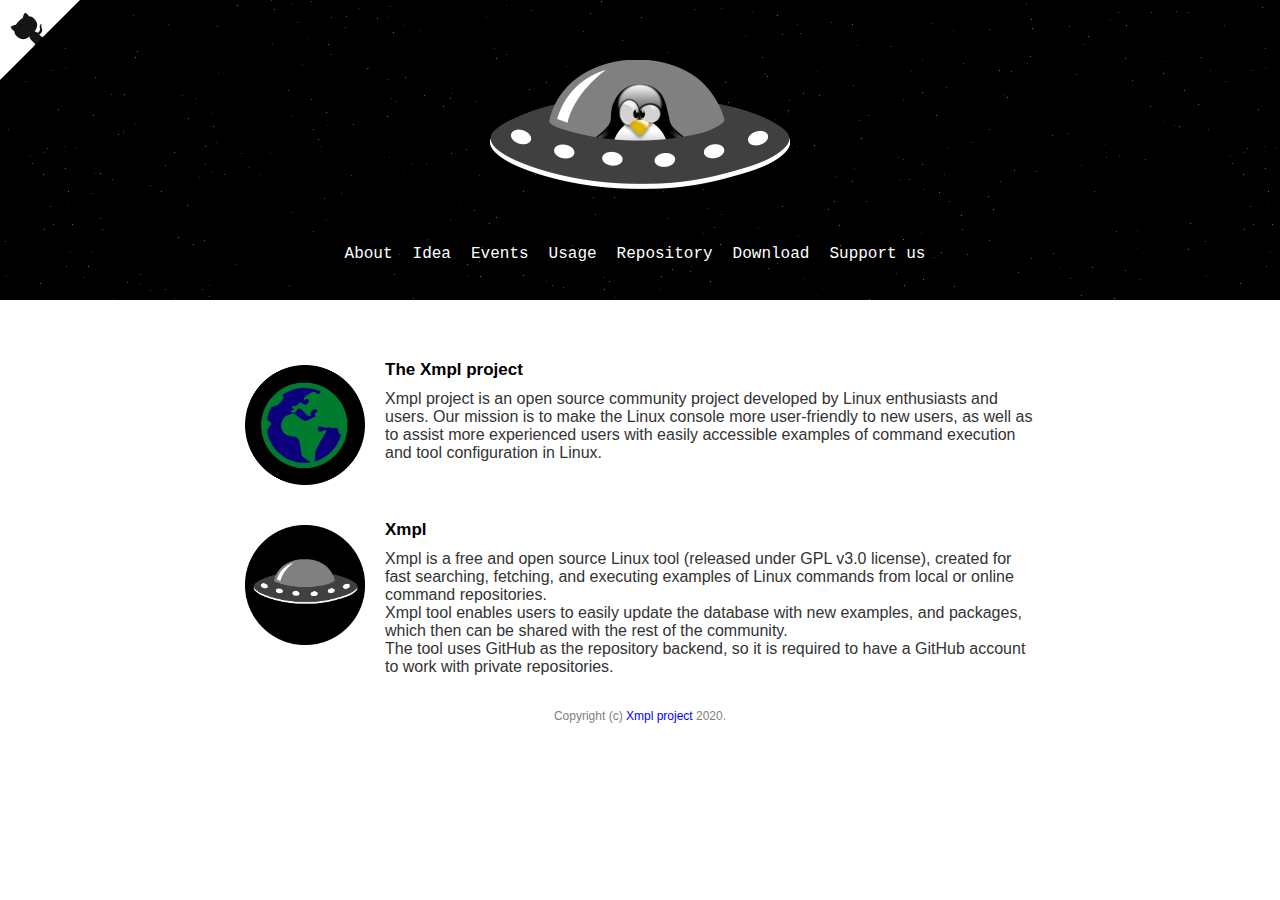
<file: index.html>
<!DOCTYPE html>
<html>
<head>
<title>About the Xmpl project</title>
<meta charset="UTF-8">
<meta name="viewport" content="width=device-width, initial-scale=1, shrink-to-fit=no">
<meta name="description" content="Xmpl tool is a free and open source Linux tool, created for fast searching, fetching, and executing examples of Linux commands from local or online command repositories">
<meta name="keywords" content="xmpl tool,xmpl,xmpl-tool,xmpltool,xmpl project,linux,unix,open source,bash,linux examples,linux examples database, linux examples repositorie,linux usage examples,linux console,linux console usage,linux terminal,linux command examples,linux shell examples">

<link rel="stylesheet" type="text/css" href="style.css">
<script type="text/javascript" src="https://ajax.googleapis.com/ajax/libs/jquery/3.1.0/jquery.min.js"></script>
<script type="text/javascript" src="resize.js" ></script>
<script async defer src="https://buttons.github.io/buttons.js"></script>
<!-- Global site tag (gtag.js) - Google Analytics -->
<script async src="https://www.googletagmanager.com/gtag/js?id=UA-117933495-1"></script>
<script>
  window.dataLayer = window.dataLayer || [];
  function gtag(){dataLayer.push(arguments);}
  gtag('js', new Date());
  gtag('config', 'UA-117933495-1');
</script>
<script type="application/ld+json">
	{
	  "@context": "http://schema.org",
	  "@type": "Organization",
	  "url": "https://xmpl-tool.github.io",
	  "logo": "https://xmpl-tool.github.io/images/xmpl-project.png"
	}

</script>

</head>
<body>
<div id="header">
<a href="https://www.github.com/xmpl-tool" target="_blank" class="github-corner" aria-label="View source on Github"><svg width="80" height="80" viewBox="0 0 250 250" style="fill:#fff; color:#151513; position: absolute; top: 0; border: 0; left: 0; transform: scale(-1, 1);" aria-hidden="true"><path d="M0,0 L115,115 L130,115 L142,142 L250,250 L250,0 Z"></path><path d="M128.3,109.0 C113.8,99.7 119.0,89.6 119.0,89.6 C122.0,82.7 120.5,78.6 120.5,78.6 C119.2,72.0 123.4,76.3 123.4,76.3 C127.3,80.9 125.5,87.3 125.5,87.3 C122.9,97.6 130.6,101.9 134.4,103.2" fill="currentColor" style="transform-origin: 130px 106px;" class="octo-arm"></path><path d="M115.0,115.0 C114.9,115.1 118.7,116.5 119.8,115.4 L133.7,101.6 C136.9,99.2 139.9,98.4 142.2,98.6 C133.8,88.0 127.5,74.4 143.8,58.0 C148.5,53.4 154.0,51.2 159.7,51.0 C160.3,49.4 163.2,43.6 171.4,40.1 C171.4,40.1 176.1,42.5 178.8,56.2 C183.1,58.6 187.2,61.8 190.9,65.4 C194.5,69.0 197.7,73.2 200.1,77.6 C213.8,80.2 216.3,84.9 216.3,84.9 C212.7,93.1 206.9,96.0 205.4,96.6 C205.1,102.4 203.0,107.8 198.3,112.5 C181.9,128.9 168.3,122.5 157.7,114.1 C157.9,116.9 156.7,120.9 152.7,124.9 L141.0,136.5 C139.8,137.7 141.6,141.9 141.8,141.8 Z" fill="currentColor" class="octo-body"></path></svg></a><style>.github-corner:hover .octo-arm{animation:octocat-wave 560ms ease-in-out}@keyframes octocat-wave{0%,100%{transform:rotate(0)}20%,60%{transform:rotate(-25deg)}40%,80%{transform:rotate(10deg)}}@media (max-width:500px){.github-corner:hover .octo-arm{animation:none}.github-corner .octo-arm{animation:octocat-wave 560ms ease-in-out}}</style>
<div class="outer">
<img id="maskot" class="inner" src="images/xmpl-project.png" />
</div>
<div id="menu"> 
<img src="images/menu.png" style="height:40px;width:40px;" /></div>
<div id="buttonContainer" class="outer">
<div class="inner">
<div class="headerButton" onclick="window.open('index.html','_self')">About</div>
<div class="headerButton" onclick="window.open('idea.html','_self')">Idea</div>

<div class="headerButton" onclick="window.open('events.html','_self')">Events</div>
<div class="headerButton" onclick="window.open('usage.html','_self')">Usage</div>

<div class="headerButton" onclick="window.open('repository.html','_self')">Repository</div>
<div class="headerButton" onclick="window.open('downloads.html','_self')">Download</div>

<div class="headerButton" onclick="window.open('donate.html','_self')">Support us</div>
</div>
</div>
</div>

<div id="content" class="outer">

<div class="item inner">
<img class="itemImg" src="images/community.png" style="" />
<div class="sectionTitle">The Xmpl project</div>
<div class="tekst itemData pad">Xmpl project is an open source community project developed by Linux enthusiasts and users.
Our mission is to make the Linux console more user-friendly to new users, as well as to assist more experienced users with easily accessible examples of command execution and tool configuration in Linux.
</div></div><br>
<div class="item inner">
<img class="itemImg" src="images/xmpl.png" style="" />
<div class="sectionTitle">Xmpl</div>
<div class="tekst itemData pad">Xmpl is a free and open source Linux tool (released under GPL v3.0 license), created for fast searching, fetching, and executing examples of Linux commands from local or online command repositories.<br>
Xmpl tool enables users to easily update the database with new examples, and packages, which then can be shared with the rest of the community.<br>
The tool uses GitHub as the repository backend, so it is required to have a GitHub account to work with private repositories.
</div>
</div><br>

<div id="footer" class="item inner"> 

<center>Copyright (c) <a href="behind-xmpl.html">Xmpl project</a> 2020.</center>

</div>
</div>

</body>
</html>
</file>
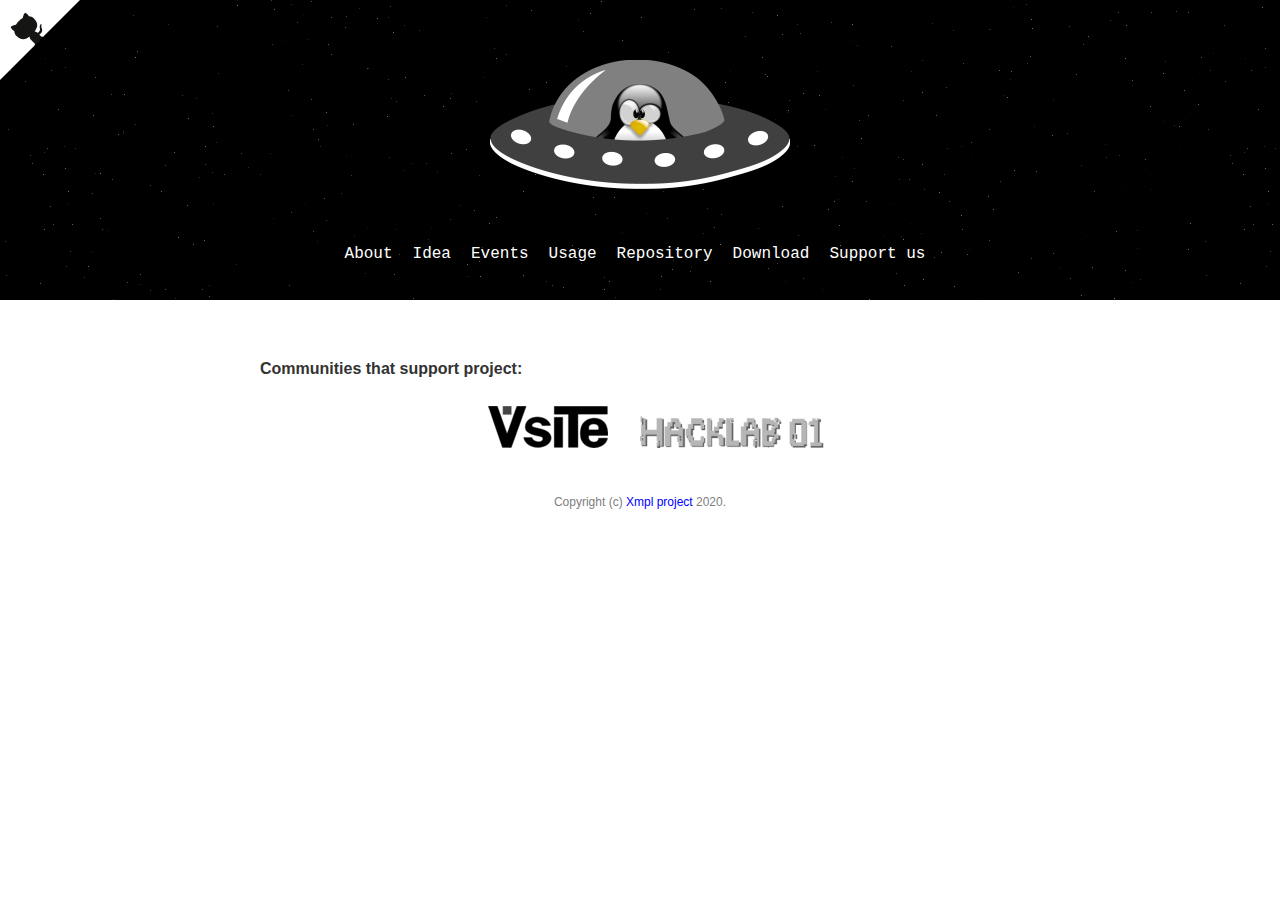
<file: behind-xmpl.html>
<!DOCTYPE html>
<html>
<head>
<title>Behind Xmpl project</title>
<meta charset="UTF-8">
<meta name="viewport" content="width=device-width, initial-scale=1, shrink-to-fit=no">
<meta name="description" content="Xmpl tool is a free and open source Linux tool, created for fast searching, fetching, and executing examples of Linux commands from local or online command repositories">
<meta name="keywords" content="xmpl tool,xmpl,xmpl-tool,xmpltool,xmpl project,linux,unix,open source,bash,linux examples,linux examples database, linux examples repositorie,linux usage examples,linux console,linux console usage,linux terminal,linux command examples,linux shell examples">

<link rel="stylesheet" type="text/css" href="style.css">
<script type="text/javascript" src="https://ajax.googleapis.com/ajax/libs/jquery/3.1.0/jquery.min.js"></script>
<script type="text/javascript" src="resize.js" ></script>
<!-- Global site tag (gtag.js) - Google Analytics -->
<script async src="https://www.googletagmanager.com/gtag/js?id=UA-117933495-1"></script>
<script>
  window.dataLayer = window.dataLayer || [];
  function gtag(){dataLayer.push(arguments);}
  gtag('js', new Date());
  gtag('config', 'UA-117933495-1');
</script>
<script type="application/ld+json">
	{
	  "@context": "http://schema.org",
	  "@type": "Organization",
	  "url": "https://xmpl-tool.github.io",
	  "logo": "https://xmpl-tool.github.io/images/xmpl-project.png"
	}

</script>

</head>
<body>
<div id="header">
<a href="https://www.github.com/xmpl-tool" target="_blank" class="github-corner" aria-label="View source on Github"><svg width="80" height="80" viewBox="0 0 250 250" style="fill:#fff; color:#151513; position: absolute; top: 0; border: 0; left: 0; transform: scale(-1, 1);" aria-hidden="true"><path d="M0,0 L115,115 L130,115 L142,142 L250,250 L250,0 Z"></path><path d="M128.3,109.0 C113.8,99.7 119.0,89.6 119.0,89.6 C122.0,82.7 120.5,78.6 120.5,78.6 C119.2,72.0 123.4,76.3 123.4,76.3 C127.3,80.9 125.5,87.3 125.5,87.3 C122.9,97.6 130.6,101.9 134.4,103.2" fill="currentColor" style="transform-origin: 130px 106px;" class="octo-arm"></path><path d="M115.0,115.0 C114.9,115.1 118.7,116.5 119.8,115.4 L133.7,101.6 C136.9,99.2 139.9,98.4 142.2,98.6 C133.8,88.0 127.5,74.4 143.8,58.0 C148.5,53.4 154.0,51.2 159.7,51.0 C160.3,49.4 163.2,43.6 171.4,40.1 C171.4,40.1 176.1,42.5 178.8,56.2 C183.1,58.6 187.2,61.8 190.9,65.4 C194.5,69.0 197.7,73.2 200.1,77.6 C213.8,80.2 216.3,84.9 216.3,84.9 C212.7,93.1 206.9,96.0 205.4,96.6 C205.1,102.4 203.0,107.8 198.3,112.5 C181.9,128.9 168.3,122.5 157.7,114.1 C157.9,116.9 156.7,120.9 152.7,124.9 L141.0,136.5 C139.8,137.7 141.6,141.9 141.8,141.8 Z" fill="currentColor" class="octo-body"></path></svg></a><style>.github-corner:hover .octo-arm{animation:octocat-wave 560ms ease-in-out}@keyframes octocat-wave{0%,100%{transform:rotate(0)}20%,60%{transform:rotate(-25deg)}40%,80%{transform:rotate(10deg)}}@media (max-width:500px){.github-corner:hover .octo-arm{animation:none}.github-corner .octo-arm{animation:octocat-wave 560ms ease-in-out}}</style>

<div class="outer">
<img id="maskot" class="inner" src="images/xmpl-project.png" />
</div>
<div id="menu"> 
<img src="images/menu.png" style="height:40px;width:40px;" /></div>
<div id="buttonContainer" class="outer">
<div class="inner">
<div class="headerButton" onclick="window.open('index.html','_self')">About</div>
<div class="headerButton" onclick="window.open('idea.html','_self')">Idea</div>

<div class="headerButton" onclick="window.open('events.html','_self')">Events</div>
<div class="headerButton" onclick="window.open('usage.html','_self')">Usage</div>

<div class="headerButton" onclick="window.open('repository.html','_self')">Repository</div>
<div class="headerButton" onclick="window.open('downloads.html','_self')">Download</div>

<div class="headerButton" onclick="window.open('donate.html','_self')">Support us</div>
</div>
</div>
</div>

<div id="content" class="outer">

<div class="item inner">



<div class="item inner">
<div class="tekst itemData"><b>Communities that support project:</b><br><br>
<center>
<a href="https://www.vsite.hr/" target="_blank" ><img class="logos" src="images/vsite.png" /></a> 
<a href="https://www.hacklab01.org/" target="_blank" ><img class="logos" src="images/hacklab01.png" /></a>
</center>
</div></div><br>

<div id="footer" class="item inner"> 

<center>Copyright (c) <a href="behind-xmpl.html">Xmpl project</a> 2020.</center>

</div>
</div>

</body>
</html>
</file>
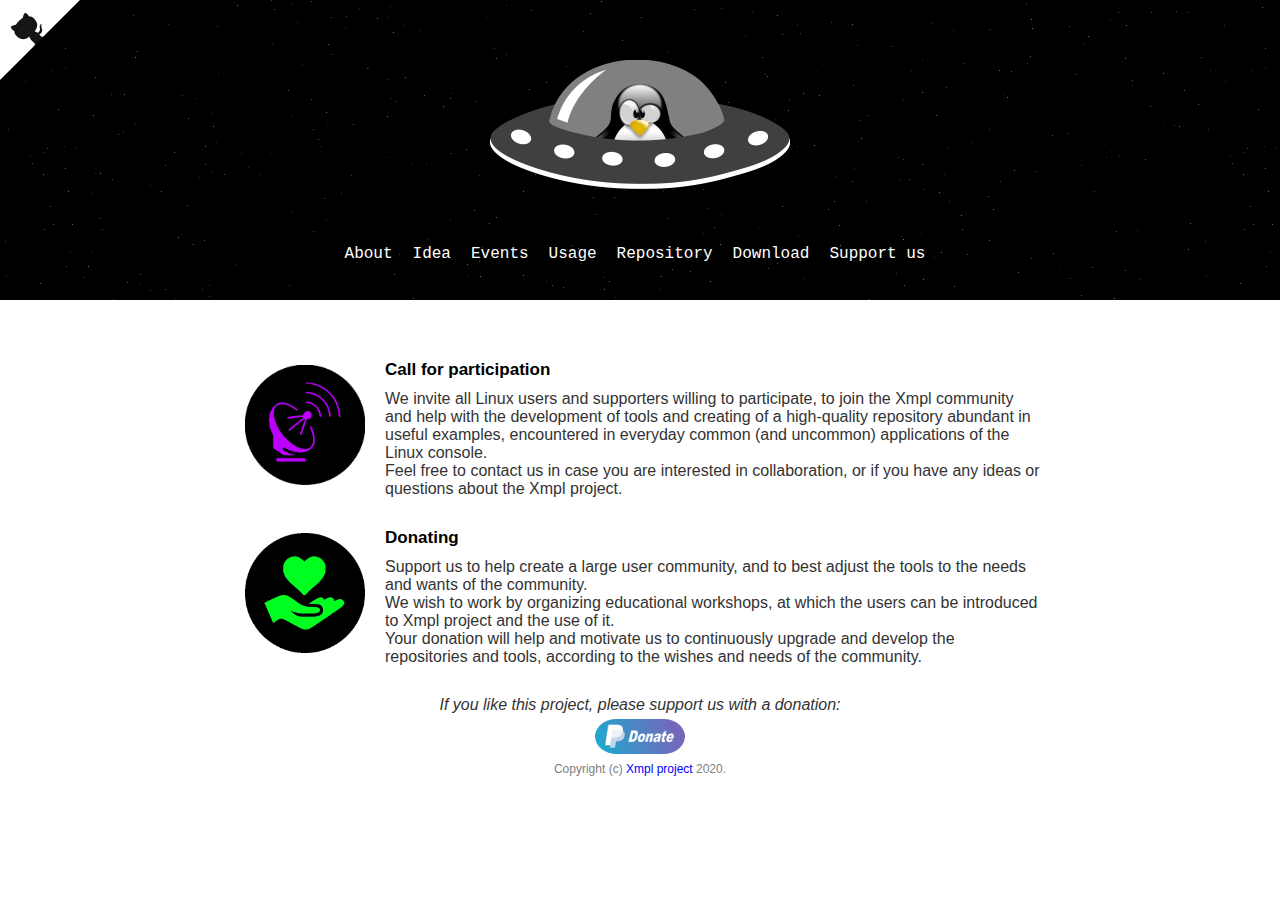
<file: donate.html>
<!DOCTYPE html>
<html>
<head>
<title>Participating in the Xmpl project</title>
<meta charset="UTF-8">
<meta name="viewport" content="width=device-width, initial-scale=1, shrink-to-fit=no">
<meta name="description" content="Xmpl tool is a free and open source Linux tool, created for fast searching, fetching, and executing examples of Linux commands from local or online command repositories">
<meta name="keywords" content="xmpl tool,xmpl,xmpl-tool,xmpltool,xmpl project,linux,unix,open source,bash,linux examples,linux examples database, linux examples repositorie,linux usage examples,linux console,linux console usage,linux terminal,linux command examples,linux shell examples">

<link rel="stylesheet" type="text/css" href="style.css">
<script type="text/javascript" src="https://ajax.googleapis.com/ajax/libs/jquery/3.1.0/jquery.min.js"></script>
<script type="text/javascript" src="resize.js" ></script>
<!-- Global site tag (gtag.js) - Google Analytics -->
<script async src="https://www.googletagmanager.com/gtag/js?id=UA-117933495-1"></script>
<script>
  window.dataLayer = window.dataLayer || [];
  function gtag(){dataLayer.push(arguments);}
  gtag('js', new Date());
  gtag('config', 'UA-117933495-1');
</script>
<script type="application/ld+json">
	{
	  "@context": "http://schema.org",
	  "@type": "Organization",
	  "url": "https://xmpl-tool.github.io",
	  "logo": "https://xmpl-tool.github.io/images/xmpl-project.png"
	}

</script>

</head>
<body>
<div id="header">
<a href="https://www.github.com/xmpl-tool" target="_blank" class="github-corner" aria-label="View source on Github"><svg width="80" height="80" viewBox="0 0 250 250" style="fill:#fff; color:#151513; position: absolute; top: 0; border: 0; left: 0; transform: scale(-1, 1);" aria-hidden="true"><path d="M0,0 L115,115 L130,115 L142,142 L250,250 L250,0 Z"></path><path d="M128.3,109.0 C113.8,99.7 119.0,89.6 119.0,89.6 C122.0,82.7 120.5,78.6 120.5,78.6 C119.2,72.0 123.4,76.3 123.4,76.3 C127.3,80.9 125.5,87.3 125.5,87.3 C122.9,97.6 130.6,101.9 134.4,103.2" fill="currentColor" style="transform-origin: 130px 106px;" class="octo-arm"></path><path d="M115.0,115.0 C114.9,115.1 118.7,116.5 119.8,115.4 L133.7,101.6 C136.9,99.2 139.9,98.4 142.2,98.6 C133.8,88.0 127.5,74.4 143.8,58.0 C148.5,53.4 154.0,51.2 159.7,51.0 C160.3,49.4 163.2,43.6 171.4,40.1 C171.4,40.1 176.1,42.5 178.8,56.2 C183.1,58.6 187.2,61.8 190.9,65.4 C194.5,69.0 197.7,73.2 200.1,77.6 C213.8,80.2 216.3,84.9 216.3,84.9 C212.7,93.1 206.9,96.0 205.4,96.6 C205.1,102.4 203.0,107.8 198.3,112.5 C181.9,128.9 168.3,122.5 157.7,114.1 C157.9,116.9 156.7,120.9 152.7,124.9 L141.0,136.5 C139.8,137.7 141.6,141.9 141.8,141.8 Z" fill="currentColor" class="octo-body"></path></svg></a><style>.github-corner:hover .octo-arm{animation:octocat-wave 560ms ease-in-out}@keyframes octocat-wave{0%,100%{transform:rotate(0)}20%,60%{transform:rotate(-25deg)}40%,80%{transform:rotate(10deg)}}@media (max-width:500px){.github-corner:hover .octo-arm{animation:none}.github-corner .octo-arm{animation:octocat-wave 560ms ease-in-out}}</style>

<div class="outer">
<img id="maskot" class="inner" src="images/xmpl-project.png" />
</div>
<div id="menu"> 
<img src="images/menu.png" style="height:40px;width:40px;" /></div>
<div id="buttonContainer" class="outer">
<div class="inner">
<div class="headerButton" onclick="window.open('index.html','_self')">About</div>
<div class="headerButton" onclick="window.open('idea.html','_self')">Idea</div>

<div class="headerButton" onclick="window.open('events.html','_self')">Events</div>
<div class="headerButton" onclick="window.open('usage.html','_self')">Usage</div>

<div class="headerButton" onclick="window.open('repository.html','_self')">Repository</div>
<div class="headerButton" onclick="window.open('downloads.html','_self')">Download</div>

<div class="headerButton" onclick="window.open('donate.html','_self')">Support us</div>
</div>
</div>
</div>

<div id="content" class="outer">

<div class="item inner">
<img class="itemImg" src="images/broadcast.png" style="" />
<div class="sectionTitle">Call for participation</div>
<div class="tekst itemData pad">
We invite all Linux users and supporters willing to participate, to join the Xmpl community and help with the development of tools and creating of a high-quality repository abundant in useful examples, encountered in everyday common (and uncommon) applications of the Linux console.<br>
Feel free to contact us in case you are interested in collaboration, or if you have any ideas or questions about the Xmpl project.
</div>
</div><br>

<div class="item inner">
<img class="itemImg" src="images/donate.png" style="" />
<div class="sectionTitle">Donating</div>
<div class="tekst itemData pad">
Support us to help create a large user community, and to best adjust the tools to the needs and wants of the community.<br>
We wish to work by organizing educational workshops, at which the users can be introduced to Xmpl project and the use of it.<br>
Your donation will help and motivate us to continuously upgrade and develop the repositories and tools, according to the wishes and needs of the community.<br>
</div>
</div>

<div id="footer" class="item inner"> 
<center>
<div class="donatetxt" >
<i>If you like this project, please support us with a donation:</i><br>
</div>
<a href="https://www.paypal.me/xmpl/5" target="_blank"  >
<img class="donateimg" alt="PAYPAL" border="0" src="images/paypal.png">
</a>
</center>
<center>Copyright (c) <a href="behind-xmpl.html">Xmpl project</a> 2020.</center>

</div>
</div>

</body>
</html>
</file>
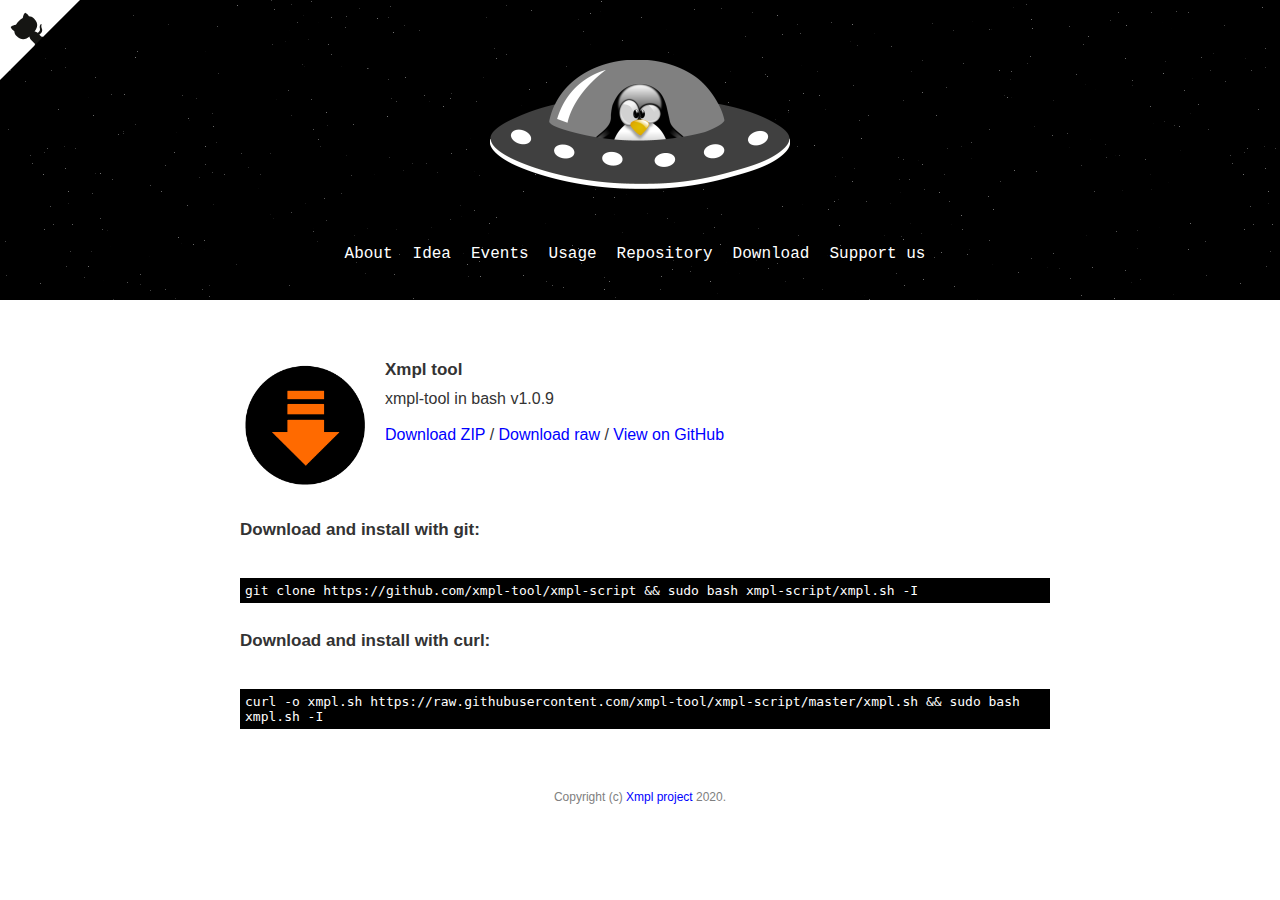
<file: downloads.html>
<!DOCTYPE html>
<html>
<head>
<title>Get the Xmpl tool</title>
<meta charset="UTF-8">
<meta name="viewport" content="width=device-width, initial-scale=1, shrink-to-fit=no">
<meta name="description" content="Xmpl tool is a free and open source Linux tool, created for fast searching, fetching, and executing examples of Linux commands from local or online command repositories">
<meta name="keywords" content="xmpl tool,xmpl,xmpl-tool,xmpltool,xmpl project,linux,unix,open source,bash,linux examples,linux examples database, linux examples repositorie,linux usage examples,linux console,linux console usage,linux terminal,linux command examples,linux shell examples">

<link rel="stylesheet" type="text/css" href="style.css">
<script type="text/javascript" src="https://ajax.googleapis.com/ajax/libs/jquery/3.1.0/jquery.min.js"></script>
<script type="text/javascript" src="resize.js" ></script>
<!-- Global site tag (gtag.js) - Google Analytics -->
<script async src="https://www.googletagmanager.com/gtag/js?id=UA-117933495-1"></script>
<script>
  window.dataLayer = window.dataLayer || [];
  function gtag(){dataLayer.push(arguments);}
  gtag('js', new Date());
  gtag('config', 'UA-117933495-1');
</script>
<script type="application/ld+json">
	{
	  "@context": "http://schema.org",
	  "@type": "Organization",
	  "url": "https://xmpl-tool.github.io",
	  "logo": "https://xmpl-tool.github.io/images/xmpl-project.png"
	}

</script>

</head>
<body>
<div id="header">
<a href="https://www.github.com/xmpl-tool" target="_blank" class="github-corner" aria-label="View source on Github"><svg width="80" height="80" viewBox="0 0 250 250" style="fill:#fff; color:#151513; position: absolute; top: 0; border: 0; left: 0; transform: scale(-1, 1);" aria-hidden="true"><path d="M0,0 L115,115 L130,115 L142,142 L250,250 L250,0 Z"></path><path d="M128.3,109.0 C113.8,99.7 119.0,89.6 119.0,89.6 C122.0,82.7 120.5,78.6 120.5,78.6 C119.2,72.0 123.4,76.3 123.4,76.3 C127.3,80.9 125.5,87.3 125.5,87.3 C122.9,97.6 130.6,101.9 134.4,103.2" fill="currentColor" style="transform-origin: 130px 106px;" class="octo-arm"></path><path d="M115.0,115.0 C114.9,115.1 118.7,116.5 119.8,115.4 L133.7,101.6 C136.9,99.2 139.9,98.4 142.2,98.6 C133.8,88.0 127.5,74.4 143.8,58.0 C148.5,53.4 154.0,51.2 159.7,51.0 C160.3,49.4 163.2,43.6 171.4,40.1 C171.4,40.1 176.1,42.5 178.8,56.2 C183.1,58.6 187.2,61.8 190.9,65.4 C194.5,69.0 197.7,73.2 200.1,77.6 C213.8,80.2 216.3,84.9 216.3,84.9 C212.7,93.1 206.9,96.0 205.4,96.6 C205.1,102.4 203.0,107.8 198.3,112.5 C181.9,128.9 168.3,122.5 157.7,114.1 C157.9,116.9 156.7,120.9 152.7,124.9 L141.0,136.5 C139.8,137.7 141.6,141.9 141.8,141.8 Z" fill="currentColor" class="octo-body"></path></svg></a><style>.github-corner:hover .octo-arm{animation:octocat-wave 560ms ease-in-out}@keyframes octocat-wave{0%,100%{transform:rotate(0)}20%,60%{transform:rotate(-25deg)}40%,80%{transform:rotate(10deg)}}@media (max-width:500px){.github-corner:hover .octo-arm{animation:none}.github-corner .octo-arm{animation:octocat-wave 560ms ease-in-out}}</style>

<div class="outer">
<img id="maskot" class="inner" src="images/xmpl-project.png" />
</div>
<div id="menu"> 
<img src="images/menu.png" style="height:40px;width:40px;" /></div>
<div id="buttonContainer" class="outer">
<div class="inner">
<div class="headerButton" onclick="window.open('index.html','_self')">About</div>
<div class="headerButton" onclick="window.open('idea.html','_self')">Idea</div>

<div class="headerButton" onclick="window.open('events.html','_self')">Events</div>
<div class="headerButton" onclick="window.open('usage.html','_self')">Usage</div>

<div class="headerButton" onclick="window.open('repository.html','_self')">Repository</div>
<div class="headerButton" onclick="window.open('downloads.html','_self')">Download</div>

<div class="headerButton" onclick="window.open('donate.html','_self')">Support us</div>
</div>
</div>
</div>

<div id="content" class="outer">
<div class="item inner">
<img class="itemImg" src="images/download.png" style="" />
<div class="tekst itemData hpad"><div class="sectionTitle">Xmpl tool</div>
xmpl-tool in bash v1.0.9<br><br>
<a href="https://github.com/xmpl-tool/xmpl-script/archive/master.zip" download>Download ZIP</a> / <a href="https://raw.githubusercontent.com/xmpl-tool/xmpl-script/master/xmpl.sh" download>Download raw</a> / <a href="https://github.com/xmpl-tool/xmpl-script" target="_blank" >View on GitHub</a>
</div>
</div>
<br>
<div class="item inner">
<div class="tekst itemData"><div class="sectionTitle">Download and install with git:</div>
<br>
<div class="code">
git clone https://github.com/xmpl-tool/xmpl-script && sudo bash xmpl-script/xmpl.sh -I<br>
</div>
<br>

</div>

<div class="tekst itemData"><div class="sectionTitle">Download and install with curl:</div>
<br>
<div class="code">
curl -o xmpl.sh https://raw.githubusercontent.com/xmpl-tool/xmpl-script/master/xmpl.sh && sudo bash xmpl.sh -I<br>
</div>
<br>

</div>
</div><br>
<div id="footer" class="item inner"> 

<center>Copyright (c) <a href="behind-xmpl.html">Xmpl project</a> 2020.</center>

</div>
</div>

</body>
</html>
</file>
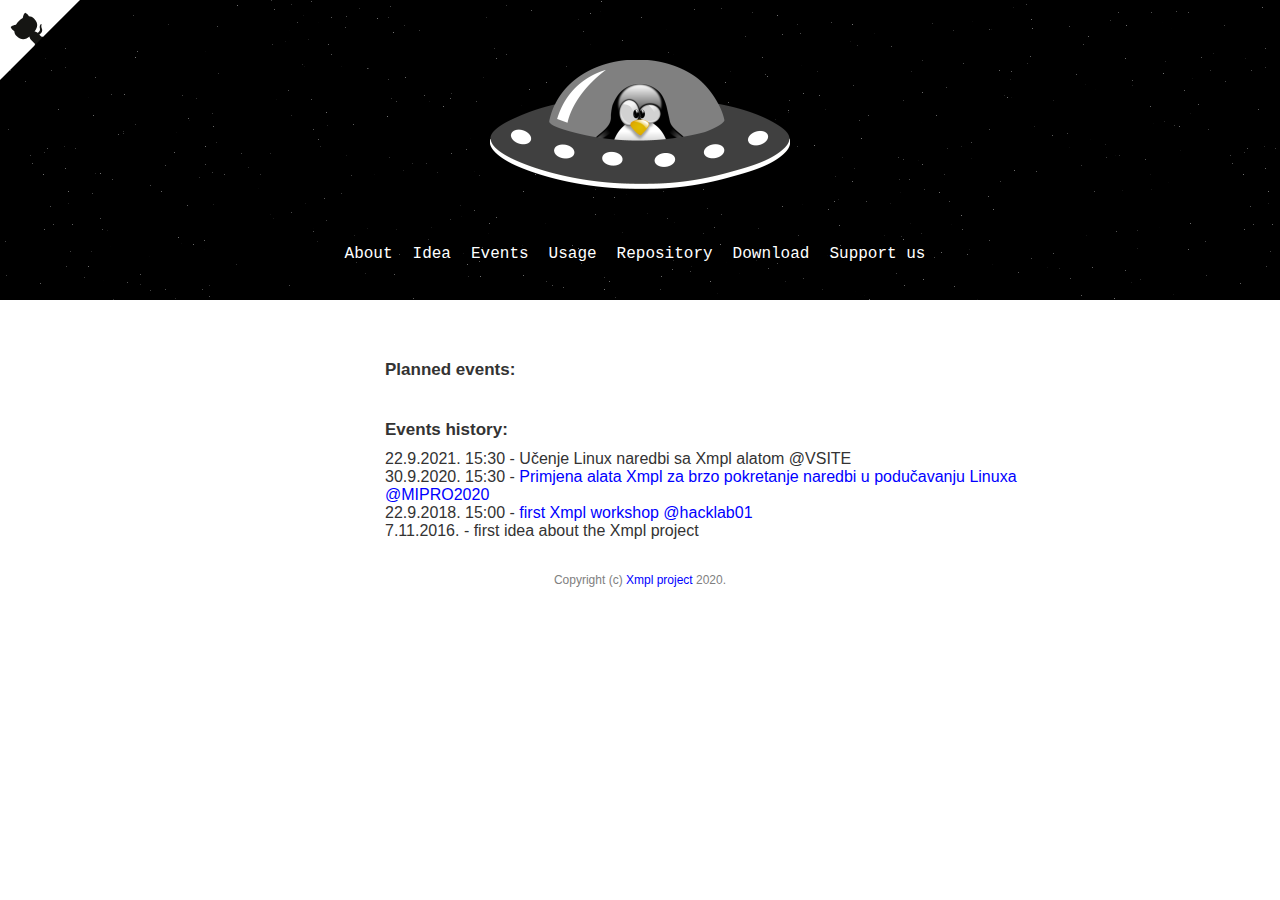
<file: events.html>
<!DOCTYPE html>
<html>
<head>
<title>Xmpl project events</title>
<meta charset="UTF-8">
<meta name="viewport" content="width=device-width, initial-scale=1, shrink-to-fit=no">
<meta name="description" content="Xmpl tool is a free and open source Linux tool, created for fast searching, fetching, and executing examples of Linux commands from local or online command repositories">
<meta name="keywords" content="xmpl tool,xmpl,xmpl-tool,xmpltool,xmpl project,linux,unix,open source,bash,linux examples,linux examples database, linux examples repositorie,linux usage examples,linux console,linux console usage,linux terminal,linux command examples,linux shell examples">

<link rel="stylesheet" type="text/css" href="style.css">
<script type="text/javascript" src="https://ajax.googleapis.com/ajax/libs/jquery/3.1.0/jquery.min.js"></script>
<script type="text/javascript" src="resize.js" ></script>
<!-- Global site tag (gtag.js) - Google Analytics -->
<script async src="https://www.googletagmanager.com/gtag/js?id=UA-117933495-1"></script>
<script>
  window.dataLayer = window.dataLayer || [];
  function gtag(){dataLayer.push(arguments);}
  gtag('js', new Date());
  gtag('config', 'UA-117933495-1');
</script>
<script type="application/ld+json">
	{
	  "@context": "http://schema.org",
	  "@type": "Organization",
	  "url": "https://xmpl-tool.github.io",
	  "logo": "https://xmpl-tool.github.io/images/xmpl-project.png"
	}

</script>

<script type="text/javascript"> 
function showDate(myDate) {
var date = new Date(myDate);
var tempHours = date.getHours();
var hours = (tempHours < 10) ? `0${tempHours}` : tempHours;
var tempMinutes = date.getMinutes();
var minutes = (tempMinutes < 10) ? `0${tempMinutes}` : tempMinutes;
var str = date.getUTCDate() + "." + (date.getUTCMonth() + 1).toString() + "." + date.getUTCFullYear().toString() + ". " + hours + ":" + minutes;
document.write(str);
}
</script>
</head>
<body>
<div id="header">
<a href="https://www.github.com/xmpl-tool" target="_blank" class="github-corner" aria-label="View source on Github"><svg width="80" height="80" viewBox="0 0 250 250" style="fill:#fff; color:#151513; position: absolute; top: 0; border: 0; left: 0; transform: scale(-1, 1);" aria-hidden="true"><path d="M0,0 L115,115 L130,115 L142,142 L250,250 L250,0 Z"></path><path d="M128.3,109.0 C113.8,99.7 119.0,89.6 119.0,89.6 C122.0,82.7 120.5,78.6 120.5,78.6 C119.2,72.0 123.4,76.3 123.4,76.3 C127.3,80.9 125.5,87.3 125.5,87.3 C122.9,97.6 130.6,101.9 134.4,103.2" fill="currentColor" style="transform-origin: 130px 106px;" class="octo-arm"></path><path d="M115.0,115.0 C114.9,115.1 118.7,116.5 119.8,115.4 L133.7,101.6 C136.9,99.2 139.9,98.4 142.2,98.6 C133.8,88.0 127.5,74.4 143.8,58.0 C148.5,53.4 154.0,51.2 159.7,51.0 C160.3,49.4 163.2,43.6 171.4,40.1 C171.4,40.1 176.1,42.5 178.8,56.2 C183.1,58.6 187.2,61.8 190.9,65.4 C194.5,69.0 197.7,73.2 200.1,77.6 C213.8,80.2 216.3,84.9 216.3,84.9 C212.7,93.1 206.9,96.0 205.4,96.6 C205.1,102.4 203.0,107.8 198.3,112.5 C181.9,128.9 168.3,122.5 157.7,114.1 C157.9,116.9 156.7,120.9 152.7,124.9 L141.0,136.5 C139.8,137.7 141.6,141.9 141.8,141.8 Z" fill="currentColor" class="octo-body"></path></svg></a><style>.github-corner:hover .octo-arm{animation:octocat-wave 560ms ease-in-out}@keyframes octocat-wave{0%,100%{transform:rotate(0)}20%,60%{transform:rotate(-25deg)}40%,80%{transform:rotate(10deg)}}@media (max-width:500px){.github-corner:hover .octo-arm{animation:none}.github-corner .octo-arm{animation:octocat-wave 560ms ease-in-out}}</style>

<div class="outer">
<img id="maskot" class="inner" src="images/xmpl-project.png" />
</div>
<div id="menu"> 
<img src="images/menu.png" style="height:40px;width:40px;" /></div>
<div id="buttonContainer" class="outer">
<div class="inner">
<div class="headerButton" onclick="window.open('index.html','_self')">About</div>
<div class="headerButton" onclick="window.open('idea.html','_self')">Idea</div>

<div class="headerButton" onclick="window.open('events.html','_self')">Events</div>
<div class="headerButton" onclick="window.open('usage.html','_self')">Usage</div>

<div class="headerButton" onclick="window.open('repository.html','_self')">Repository</div>
<div class="headerButton" onclick="window.open('downloads.html','_self')">Download</div>

<div class="headerButton" onclick="window.open('donate.html','_self')">Support us</div>
</div>
</div>
</div>


<div id="content" class="outer">

<div class="item inner">
<div class="tekst itemData hpad">
<div class="sectionTitle">Planned events:</div>

</div></div><br>
<div class="item inner">
<div class="tekst itemData hpad">
<div class="sectionTitle">Events history:</div>
<script type="text/javascript">showDate('09/22/2021 3:30:00 PM UTC');</script> - Učenje Linux naredbi sa Xmpl alatom @VSITE<br>
<script type="text/javascript">showDate('09/30/2020 3:30:00 PM UTC');</script> - <a href="http://www.mipro.hr/MIPRO2020.CE/ELink.aspx" target="_blank">Primjena alata Xmpl za brzo pokretanje naredbi u podučavanju Linuxa @MIPRO2020</a><br>
<script type="text/javascript">showDate('09/22/2018 3:00:00 PM UTC');</script> - <a href="https://hacklab01.org/blog/sub-22-9-xmpl-workshop" target="_blank">first Xmpl workshop @hacklab01</a><br>
7.11.2016. - first idea about the Xmpl project
</div>
</div><br>


<div id="footer" class="item inner"> 

<center>Copyright (c) <a href="behind-xmpl.html">Xmpl project</a> 2020.</center>

</div>
</div>

</body>
</html>
</file>
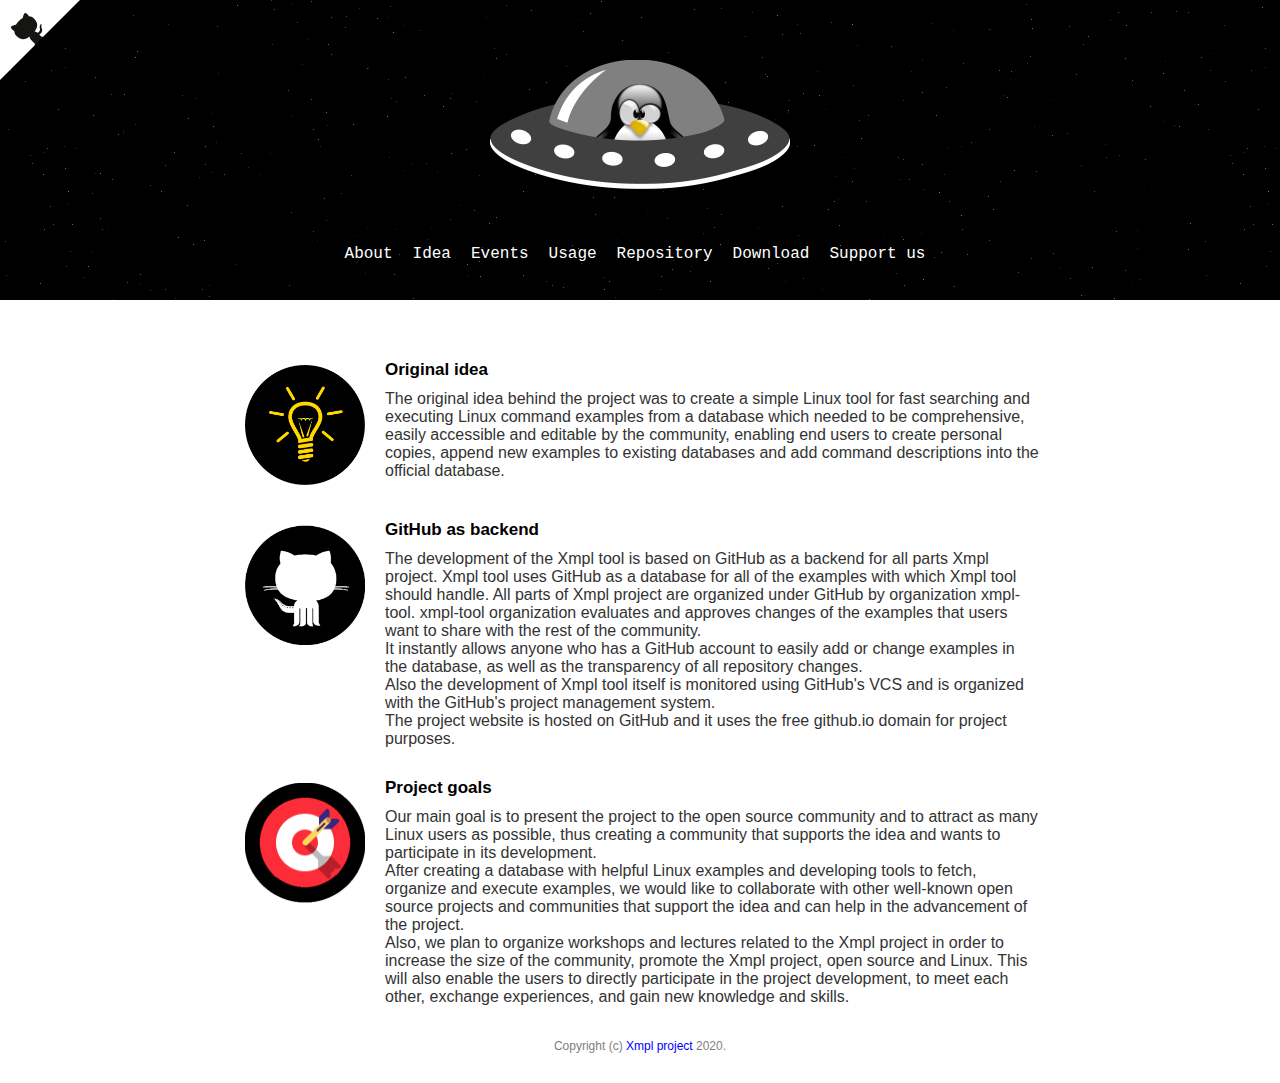
<file: idea.html>
<!DOCTYPE html>
<html>
<head>
<title>The Xmpl project idea</title>
<meta charset="UTF-8">
<meta name="viewport" content="width=device-width, initial-scale=1, shrink-to-fit=no">
<meta name="description" content="Xmpl tool is a free and open source Linux tool, created for fast searching, fetching, and executing examples of Linux commands from local or online command repositories">
<meta name="keywords" content="xmpl tool,xmpl,xmpl-tool,xmpltool,xmpl project,linux,unix,open source,bash,linux examples,linux examples database, linux examples repositorie,linux usage examples,linux console,linux console usage,linux terminal,linux command examples,linux shell examples">

<link rel="stylesheet" type="text/css" href="style.css">
<script type="text/javascript" src="https://ajax.googleapis.com/ajax/libs/jquery/3.1.0/jquery.min.js"></script>
<script type="text/javascript" src="resize.js" ></script>
<!-- Global site tag (gtag.js) - Google Analytics -->
<script async src="https://www.googletagmanager.com/gtag/js?id=UA-117933495-1"></script>
<script>
  window.dataLayer = window.dataLayer || [];
  function gtag(){dataLayer.push(arguments);}
  gtag('js', new Date());
  gtag('config', 'UA-117933495-1');
</script>
<script type="application/ld+json">
	{
	  "@context": "http://schema.org",
	  "@type": "Organization",
	  "url": "https://xmpl-tool.github.io",
	  "logo": "https://xmpl-tool.github.io/images/xmpl-project.png"
	}

</script>

</head>
<body>
<div id="header">
<a href="https://www.github.com/xmpl-tool" target="_blank" class="github-corner" aria-label="View source on Github"><svg width="80" height="80" viewBox="0 0 250 250" style="fill:#fff; color:#151513; position: absolute; top: 0; border: 0; left: 0; transform: scale(-1, 1);" aria-hidden="true"><path d="M0,0 L115,115 L130,115 L142,142 L250,250 L250,0 Z"></path><path d="M128.3,109.0 C113.8,99.7 119.0,89.6 119.0,89.6 C122.0,82.7 120.5,78.6 120.5,78.6 C119.2,72.0 123.4,76.3 123.4,76.3 C127.3,80.9 125.5,87.3 125.5,87.3 C122.9,97.6 130.6,101.9 134.4,103.2" fill="currentColor" style="transform-origin: 130px 106px;" class="octo-arm"></path><path d="M115.0,115.0 C114.9,115.1 118.7,116.5 119.8,115.4 L133.7,101.6 C136.9,99.2 139.9,98.4 142.2,98.6 C133.8,88.0 127.5,74.4 143.8,58.0 C148.5,53.4 154.0,51.2 159.7,51.0 C160.3,49.4 163.2,43.6 171.4,40.1 C171.4,40.1 176.1,42.5 178.8,56.2 C183.1,58.6 187.2,61.8 190.9,65.4 C194.5,69.0 197.7,73.2 200.1,77.6 C213.8,80.2 216.3,84.9 216.3,84.9 C212.7,93.1 206.9,96.0 205.4,96.6 C205.1,102.4 203.0,107.8 198.3,112.5 C181.9,128.9 168.3,122.5 157.7,114.1 C157.9,116.9 156.7,120.9 152.7,124.9 L141.0,136.5 C139.8,137.7 141.6,141.9 141.8,141.8 Z" fill="currentColor" class="octo-body"></path></svg></a><style>.github-corner:hover .octo-arm{animation:octocat-wave 560ms ease-in-out}@keyframes octocat-wave{0%,100%{transform:rotate(0)}20%,60%{transform:rotate(-25deg)}40%,80%{transform:rotate(10deg)}}@media (max-width:500px){.github-corner:hover .octo-arm{animation:none}.github-corner .octo-arm{animation:octocat-wave 560ms ease-in-out}}</style>

<div class="outer">
<img id="maskot" class="inner" src="images/xmpl-project.png" />
</div>
<div id="menu"> 
<img src="images/menu.png" style="height:40px;width:40px;" /></div>
<div id="buttonContainer" class="outer">
<div class="inner">
<div class="headerButton" onclick="window.open('index.html','_self')">About</div>
<div class="headerButton" onclick="window.open('idea.html','_self')">Idea</div>

<div class="headerButton" onclick="window.open('events.html','_self')">Events</div>
<div class="headerButton" onclick="window.open('usage.html','_self')">Usage</div>

<div class="headerButton" onclick="window.open('repository.html','_self')">Repository</div>
<div class="headerButton" onclick="window.open('downloads.html','_self')">Download</div>

<div class="headerButton" onclick="window.open('donate.html','_self')">Support us</div>
</div>
</div>
</div>

<div id="content" class="outer">
<div class="item inner">
<img class="itemImg" src="images/idea.png" style="" />
<div class="sectionTitle">Original idea</div>
<div class="tekst itemData pad">
The original idea behind the project was to create a simple Linux tool for fast searching and executing Linux command examples from a database which needed to be comprehensive, 
easily accessible and editable by the community, enabling end users to create personal copies, append new examples to existing databases and add command descriptions into the official database.
</div>
</div><br>
<div class="item inner">
<img class="itemImg" src="images/git.png" style="" />
<div class="sectionTitle">GitHub as backend</div>
<div class="tekst itemData pad">
The development of the Xmpl tool is based on GitHub as a backend for all parts Xmpl project. Xmpl tool uses GitHub as a database for all of the examples with which Xmpl tool should handle.
All parts of Xmpl project are organized under GitHub by organization xmpl-tool. xmpl-tool organization evaluates and approves changes of the examples that users want to share with the rest of the community.<br>
It instantly allows anyone who has a GitHub account to easily add or change examples in the database, as well as the transparency of all repository changes.<br>
Also the development of Xmpl tool itself is monitored using GitHub's VCS and is organized with the GitHub's project management system.<br>
The project website is hosted on GitHub and it uses the free github.io domain for project purposes.
</div>
</div><br>
<div class="item inner">
<img class="itemImg" src="images/target.png" style="" />
<div class="sectionTitle">Project goals</div>
<div class="tekst itemData pad">
Our main goal is to present the project to the open source community and to attract as many Linux users as possible, thus creating a community that supports the idea and wants to participate in its development.<br>
After creating a database with helpful Linux examples and developing tools to fetch, organize and execute examples, we would like to collaborate with other well-known open source projects and communities that support the idea and can help in the advancement of the project.<br>
Also, we plan to organize workshops and lectures related to the Xmpl project in order to increase the size of the community, promote the Xmpl project, open source and Linux. This will also enable the users to directly participate in the project development, to meet each other, exchange experiences, and gain new knowledge and skills.
</div>
</div><br>


<div id="footer" class="item inner"> 

<center>Copyright (c) <a href="behind-xmpl.html">Xmpl project</a> 2020.</center>

</div>
</div>

</body>
</html>
</file>
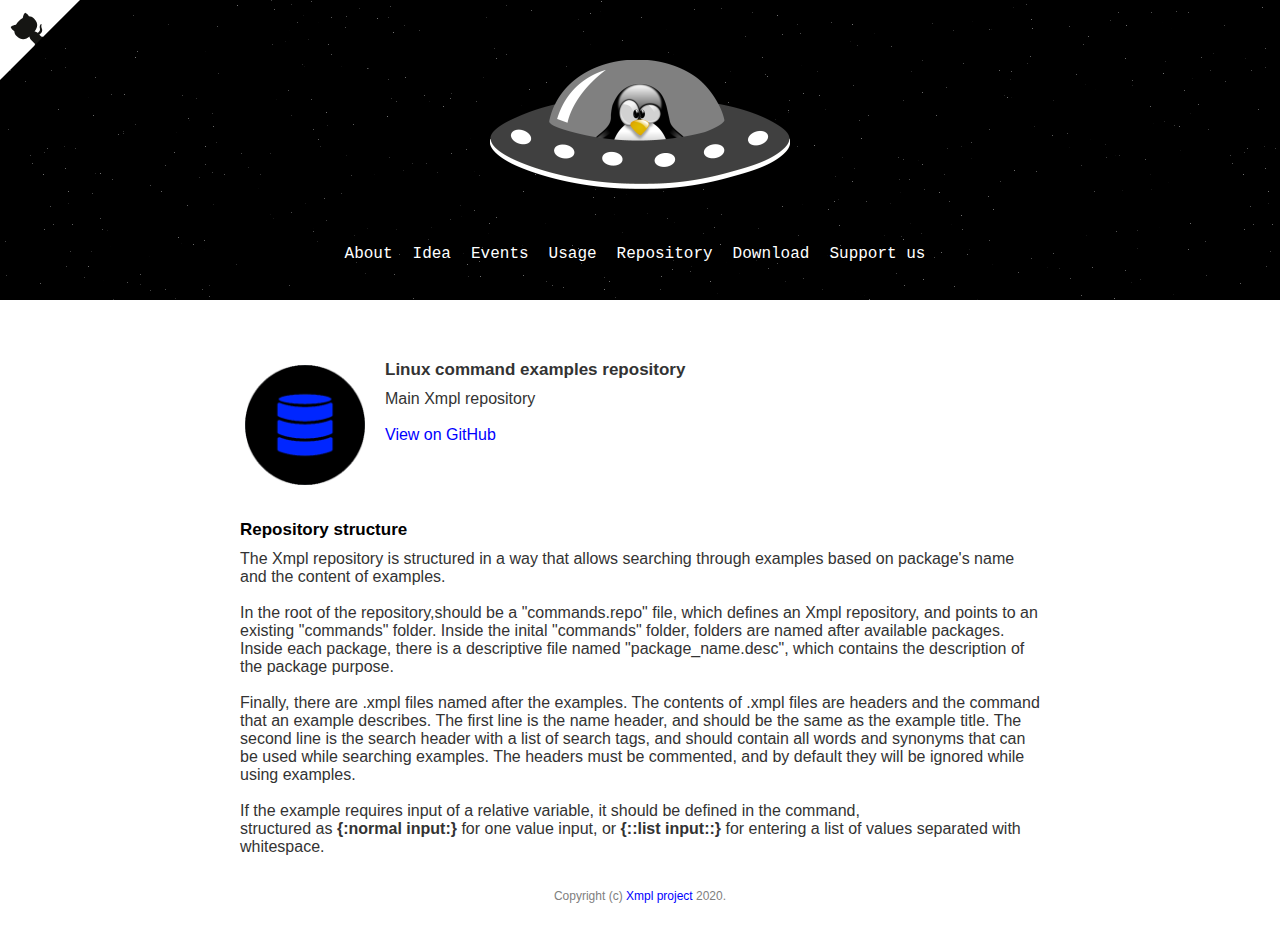
<file: repository.html>
<!DOCTYPE html>
<html>
<head>
<title>Xmpl project repositories</title>
<meta charset="UTF-8">
<meta name="viewport" content="width=device-width, initial-scale=1, shrink-to-fit=no">
<meta name="description" content="Xmpl tool is a free and open source Linux tool, created for fast searching, fetching, and executing examples of Linux commands from local or online command repositories">
<meta name="keywords" content="xmpl tool,xmpl,xmpl-tool,xmpltool,xmpl project,linux,unix,open source,bash,linux examples,linux examples database, linux examples repositorie,linux usage examples,linux console,linux console usage,linux terminal,linux command examples,linux shell examples">

<link rel="stylesheet" type="text/css" href="style.css">
<script type="text/javascript" src="https://ajax.googleapis.com/ajax/libs/jquery/3.1.0/jquery.min.js"></script>
<script type="text/javascript" src="resize.js" ></script>
<!-- Global site tag (gtag.js) - Google Analytics -->
<script async src="https://www.googletagmanager.com/gtag/js?id=UA-117933495-1"></script>
<script>
  window.dataLayer = window.dataLayer || [];
  function gtag(){dataLayer.push(arguments);}
  gtag('js', new Date());
  gtag('config', 'UA-117933495-1');
</script>
<script type="application/ld+json">
	{
	  "@context": "http://schema.org",
	  "@type": "Organization",
	  "url": "https://xmpl-tool.github.io",
	  "logo": "https://xmpl-tool.github.io/images/xmpl-project.png"
	}

</script>

</head>
<body>
<div id="header">
<a href="https://www.github.com/xmpl-tool" target="_blank" class="github-corner" aria-label="View source on Github"><svg width="80" height="80" viewBox="0 0 250 250" style="fill:#fff; color:#151513; position: absolute; top: 0; border: 0; left: 0; transform: scale(-1, 1);" aria-hidden="true"><path d="M0,0 L115,115 L130,115 L142,142 L250,250 L250,0 Z"></path><path d="M128.3,109.0 C113.8,99.7 119.0,89.6 119.0,89.6 C122.0,82.7 120.5,78.6 120.5,78.6 C119.2,72.0 123.4,76.3 123.4,76.3 C127.3,80.9 125.5,87.3 125.5,87.3 C122.9,97.6 130.6,101.9 134.4,103.2" fill="currentColor" style="transform-origin: 130px 106px;" class="octo-arm"></path><path d="M115.0,115.0 C114.9,115.1 118.7,116.5 119.8,115.4 L133.7,101.6 C136.9,99.2 139.9,98.4 142.2,98.6 C133.8,88.0 127.5,74.4 143.8,58.0 C148.5,53.4 154.0,51.2 159.7,51.0 C160.3,49.4 163.2,43.6 171.4,40.1 C171.4,40.1 176.1,42.5 178.8,56.2 C183.1,58.6 187.2,61.8 190.9,65.4 C194.5,69.0 197.7,73.2 200.1,77.6 C213.8,80.2 216.3,84.9 216.3,84.9 C212.7,93.1 206.9,96.0 205.4,96.6 C205.1,102.4 203.0,107.8 198.3,112.5 C181.9,128.9 168.3,122.5 157.7,114.1 C157.9,116.9 156.7,120.9 152.7,124.9 L141.0,136.5 C139.8,137.7 141.6,141.9 141.8,141.8 Z" fill="currentColor" class="octo-body"></path></svg></a><style>.github-corner:hover .octo-arm{animation:octocat-wave 560ms ease-in-out}@keyframes octocat-wave{0%,100%{transform:rotate(0)}20%,60%{transform:rotate(-25deg)}40%,80%{transform:rotate(10deg)}}@media (max-width:500px){.github-corner:hover .octo-arm{animation:none}.github-corner .octo-arm{animation:octocat-wave 560ms ease-in-out}}</style>

<div class="outer">
<img id="maskot" class="inner" src="images/xmpl-project.png" />
</div>
<div id="menu"> 
<img src="images/menu.png" style="height:40px;width:40px;" /></div>
<div id="buttonContainer" class="outer">
<div class="inner">
<div class="headerButton" onclick="window.open('index.html','_self')">About</div>
<div class="headerButton" onclick="window.open('idea.html','_self')">Idea</div>

<div class="headerButton" onclick="window.open('events.html','_self')">Events</div>
<div class="headerButton" onclick="window.open('usage.html','_self')">Usage</div>

<div class="headerButton" onclick="window.open('repository.html','_self')">Repository</div>
<div class="headerButton" onclick="window.open('downloads.html','_self')">Download</div>

<div class="headerButton" onclick="window.open('donate.html','_self')">Support us</div>
</div>
</div>
</div>
<div id="content" class="outer">
<div class="item inner">
<img class="itemImg" src="images/repo.png" style="" />
<div class="tekst itemData hpad"><div class="sectionTitle">Linux command examples repository</div>
Main Xmpl repository<br>
<br><a href="https://github.com/xmpl-tool/xmpl-repo" target="_blank">View on GitHub</a>
</div>
</div><br>

<div class="item inner">
<div class="sectionTitle">Repository structure</div>
<div class="tekst itemData">
The Xmpl repository is structured in a way that allows searching through examples based on package's name and the content of examples.<br>
<br>
In the root of the repository,should be a "commands.repo" file, which defines an Xmpl repository, and points to an existing "commands" folder.
Inside the inital "commands" folder, folders are named after available packages.
Inside each package, there is a descriptive file named "package_name.desc", which contains the description of the package purpose.<br>
<br>
Finally, there are .xmpl files named after the examples. 
The contents of .xmpl files are headers and the command that an example describes.
The first line is the name header, and should be the same as the example title.
The second line is the search header with a list of search tags, and should contain all words and synonyms that can be used while searching examples.
The headers must be commented, and by default they will be ignored while using examples.<br>
<br>
If the example requires input of a relative variable, it should be defined in the command,<br>
structured as <b>{:normal input:}</b> for one value input, or <b>{::list input::}</b> for entering a list of values separated with whitespace.
</div>
</div><br>


<div id="footer" class="item inner"> 

<center>Copyright (c) <a href="behind-xmpl.html">Xmpl project</a> 2020.</center>

</div>
</div>

</body>
</html>
</file>
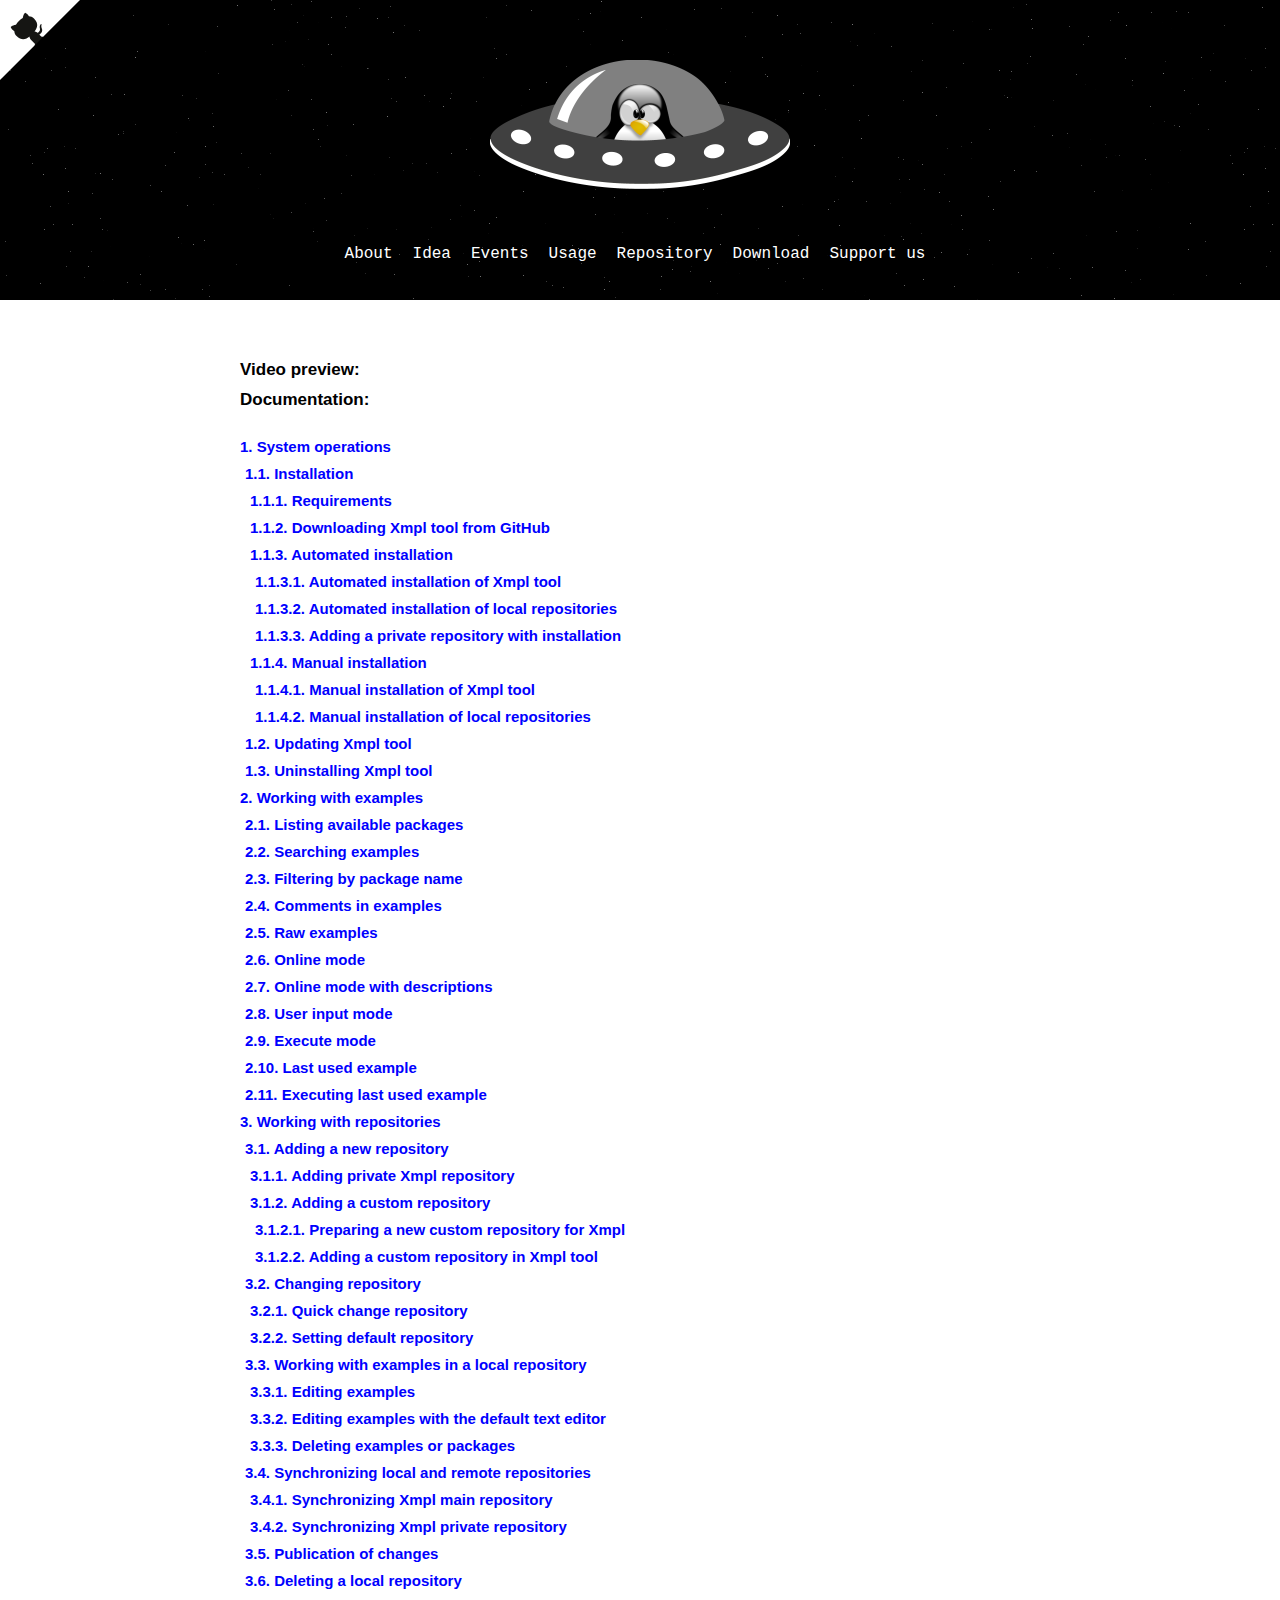
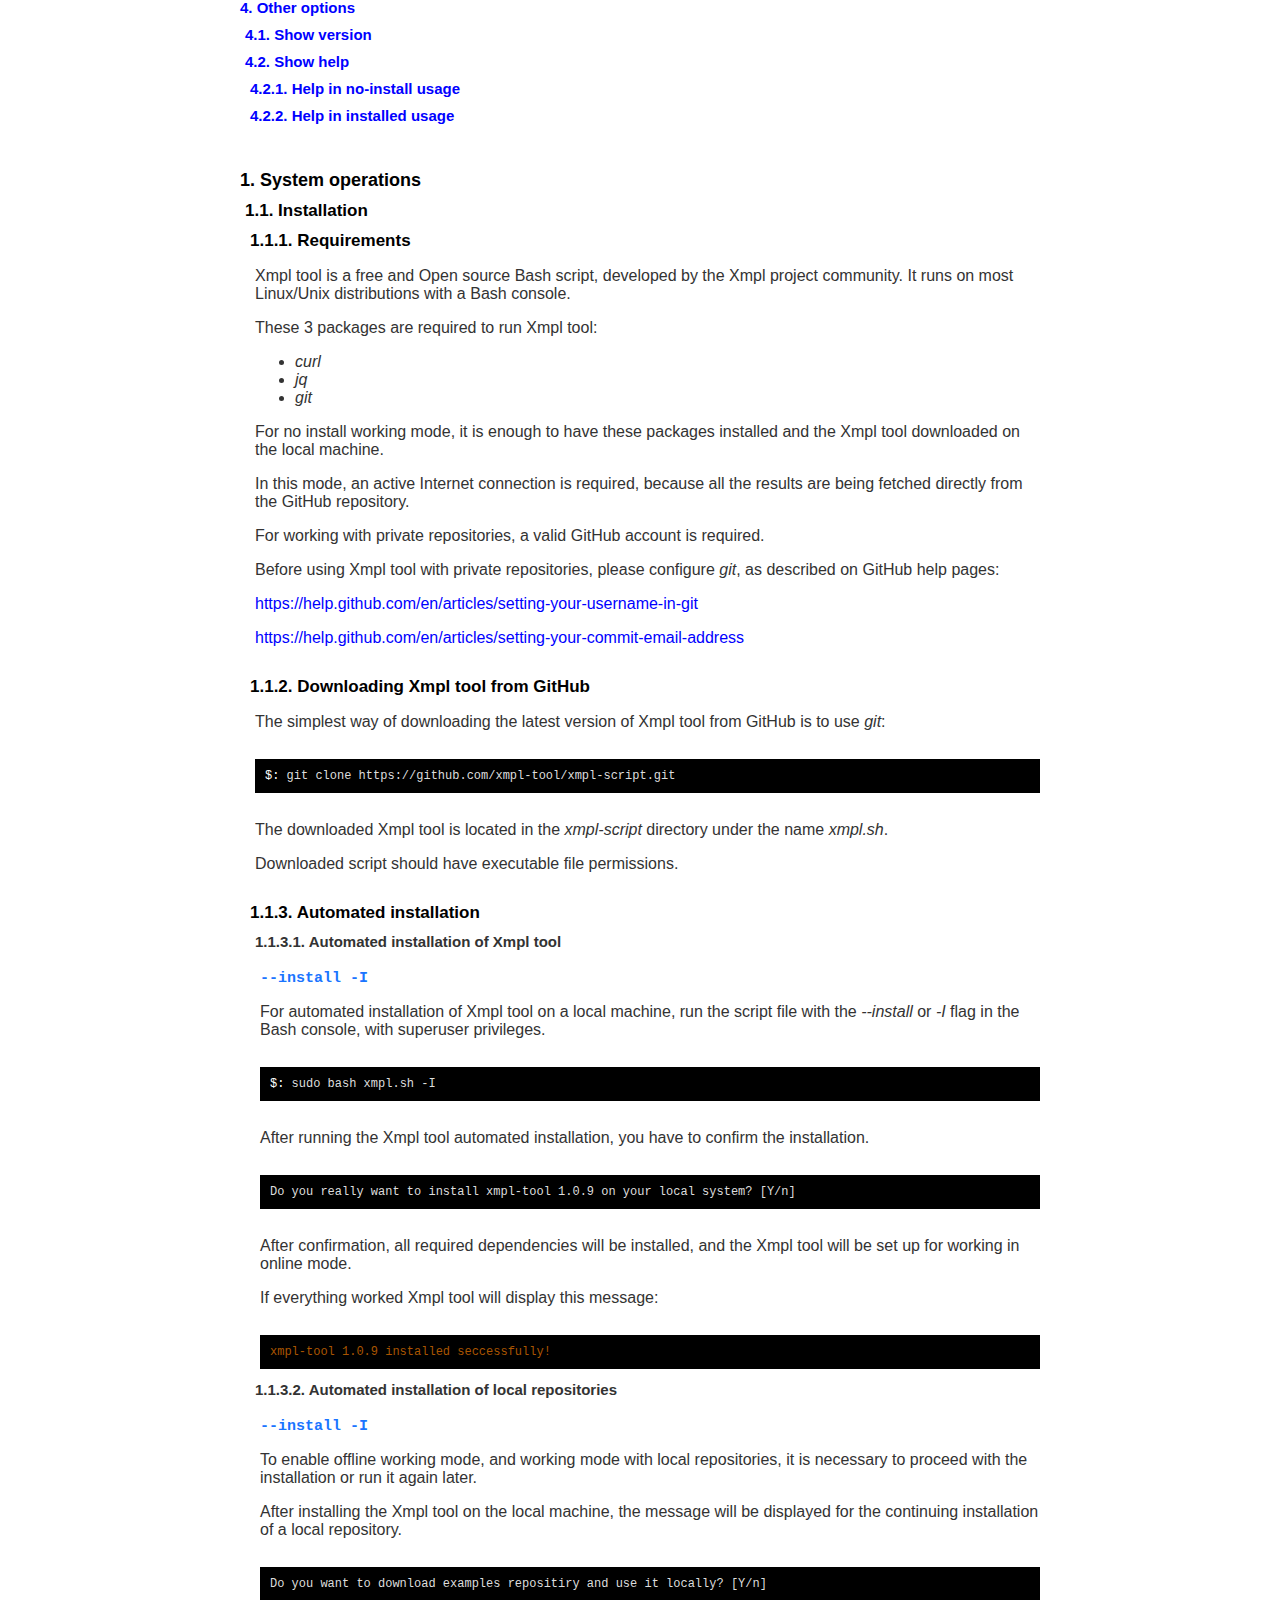
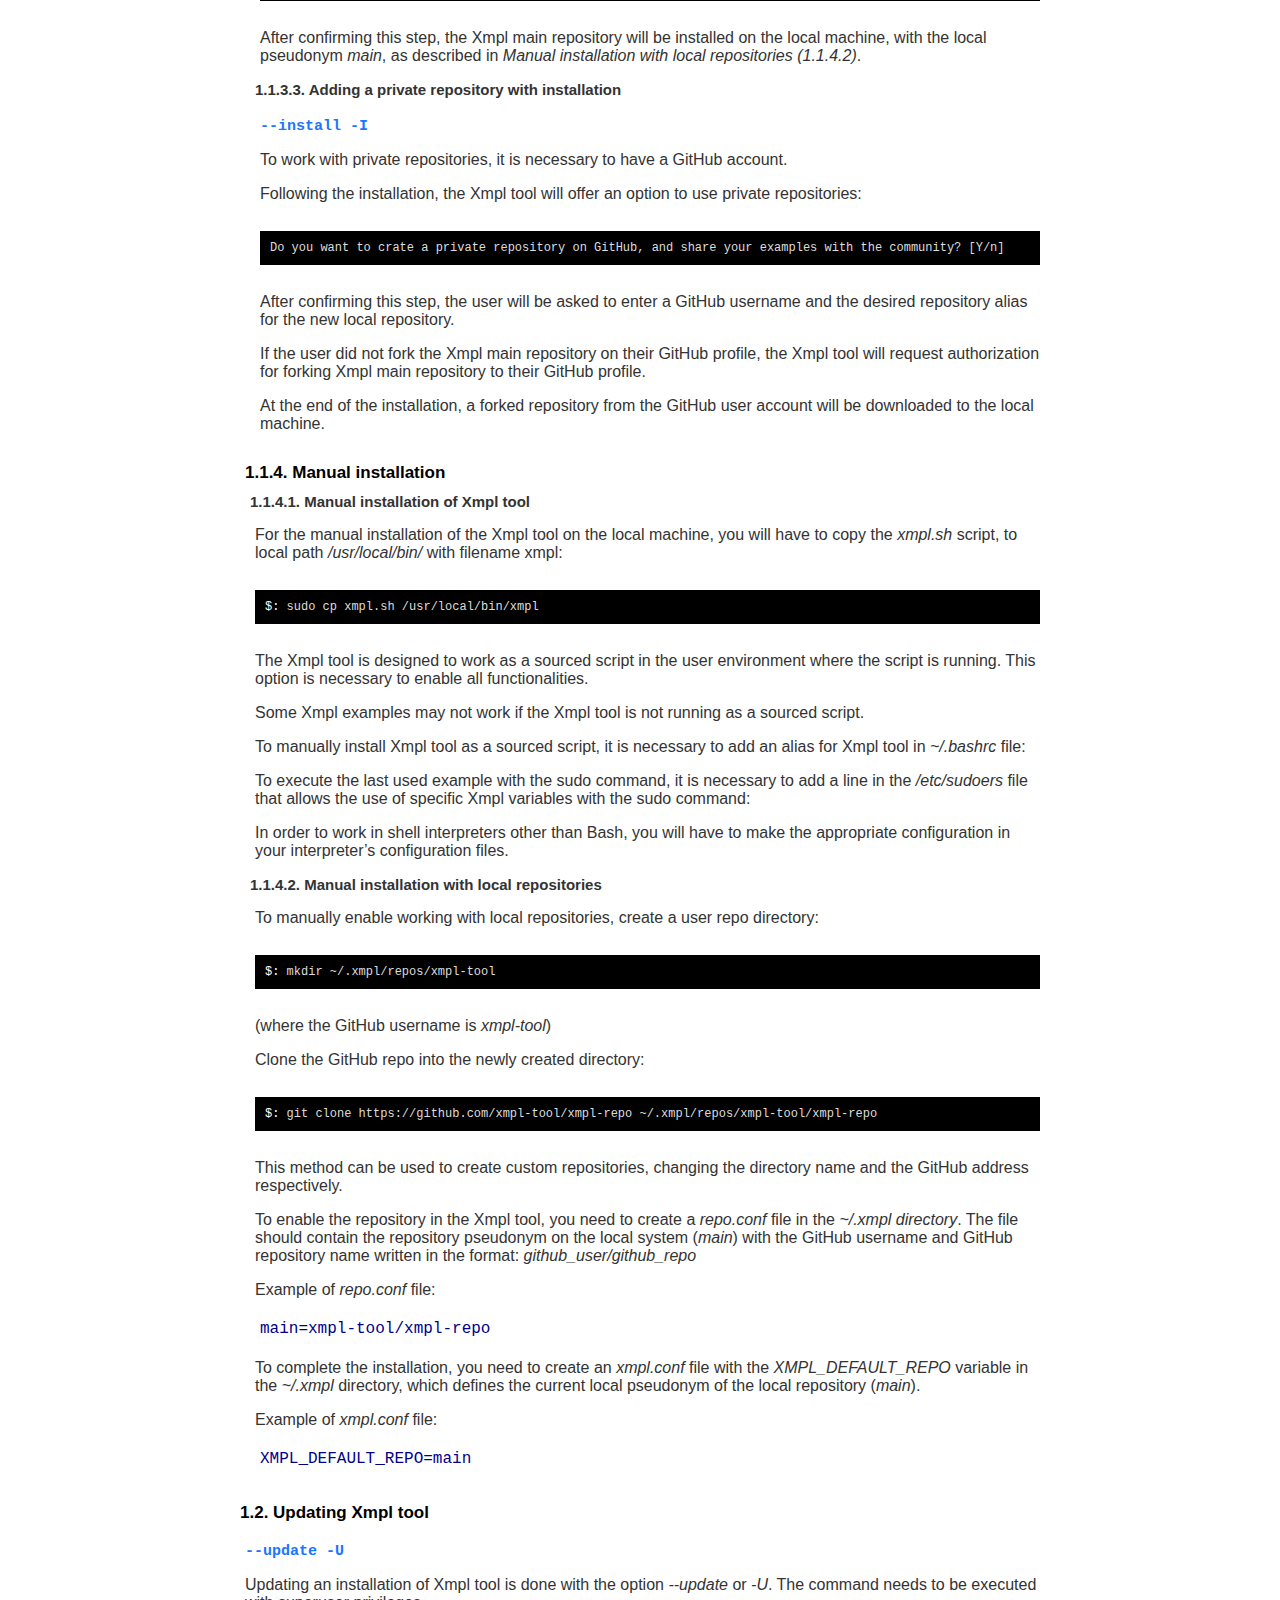
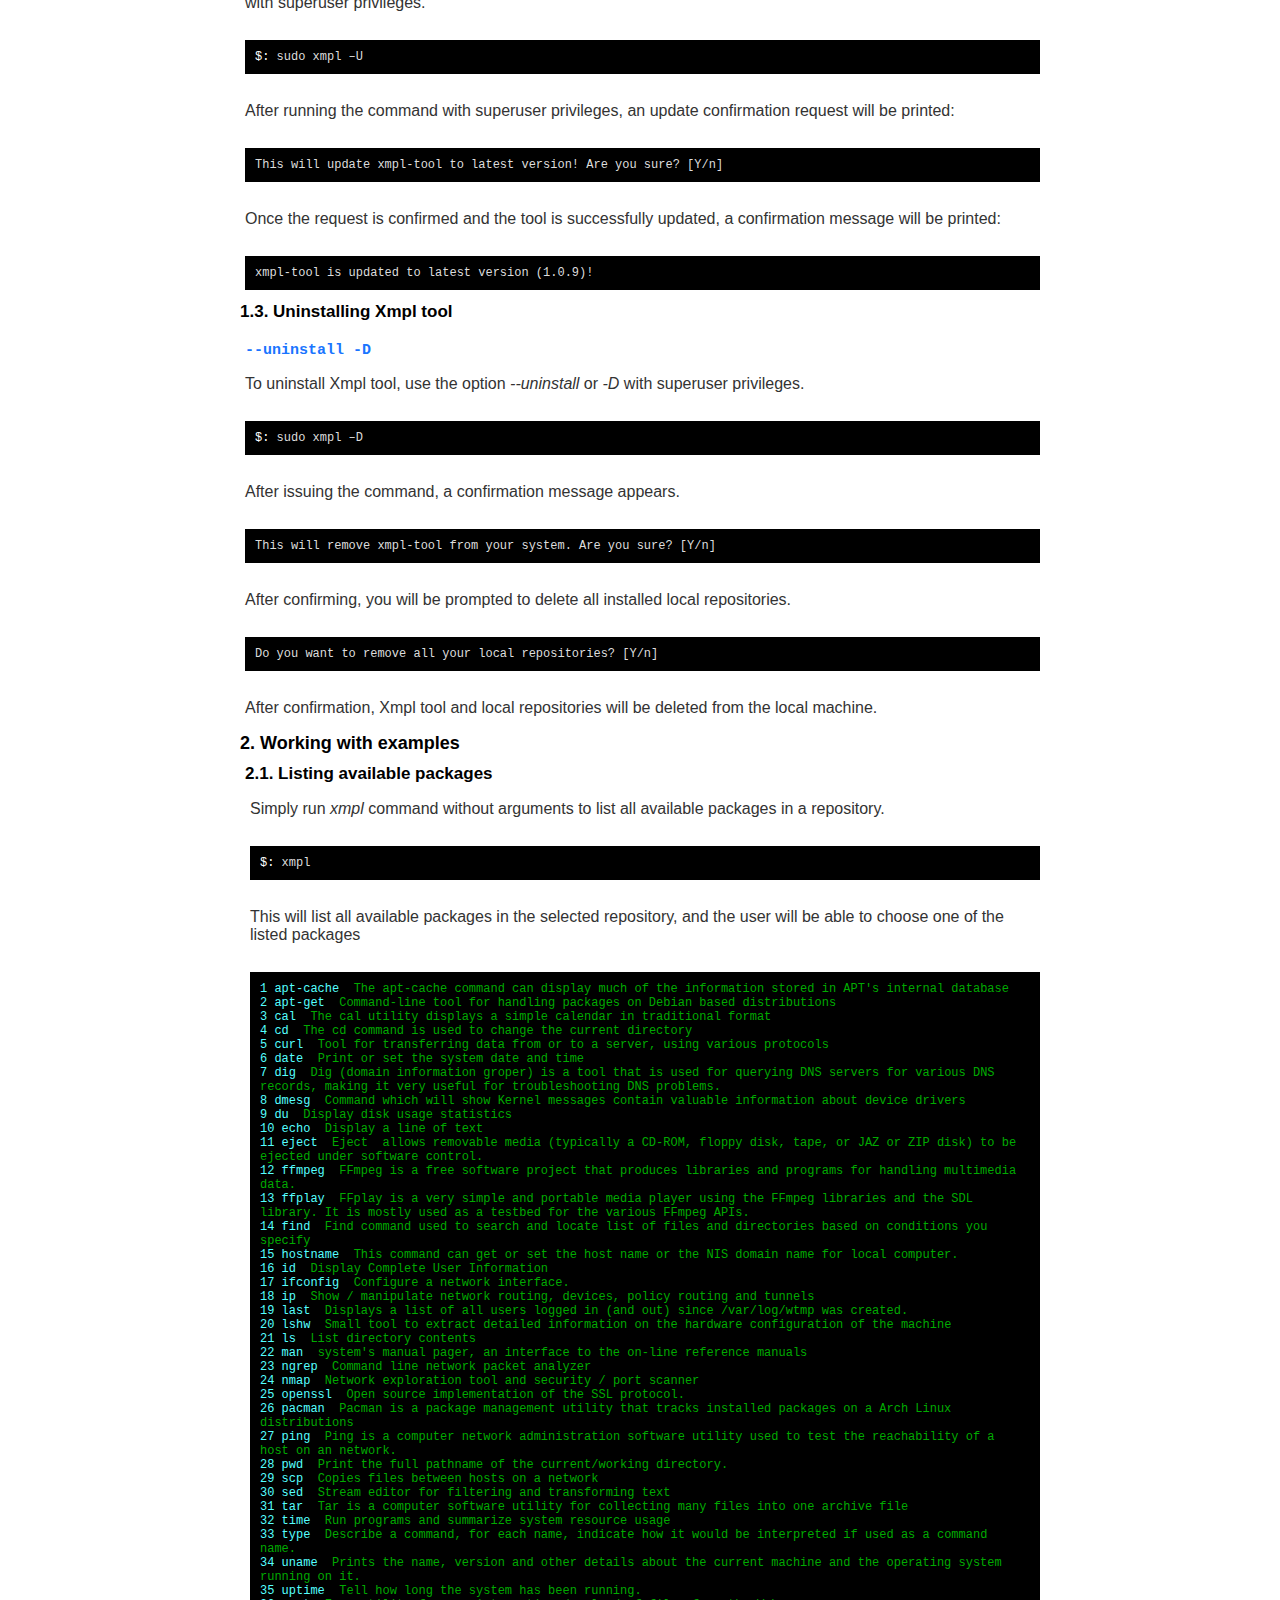
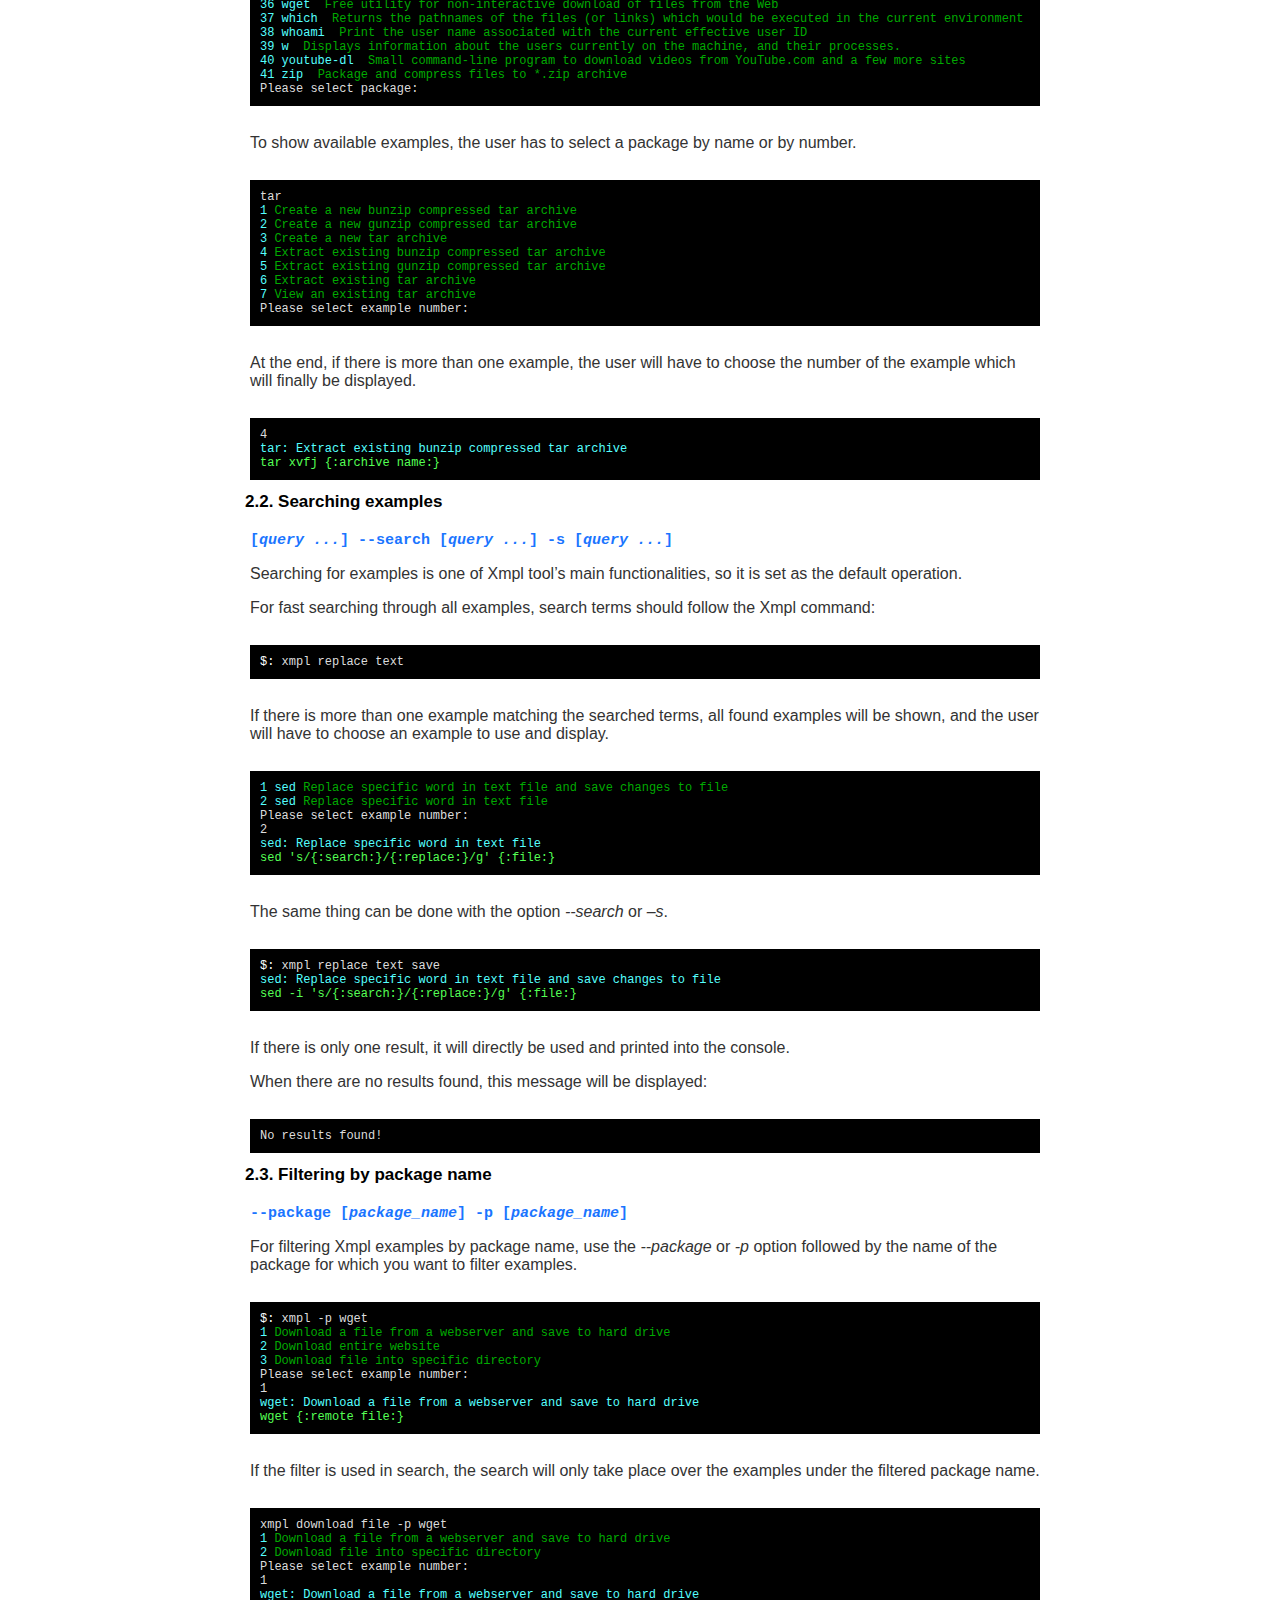
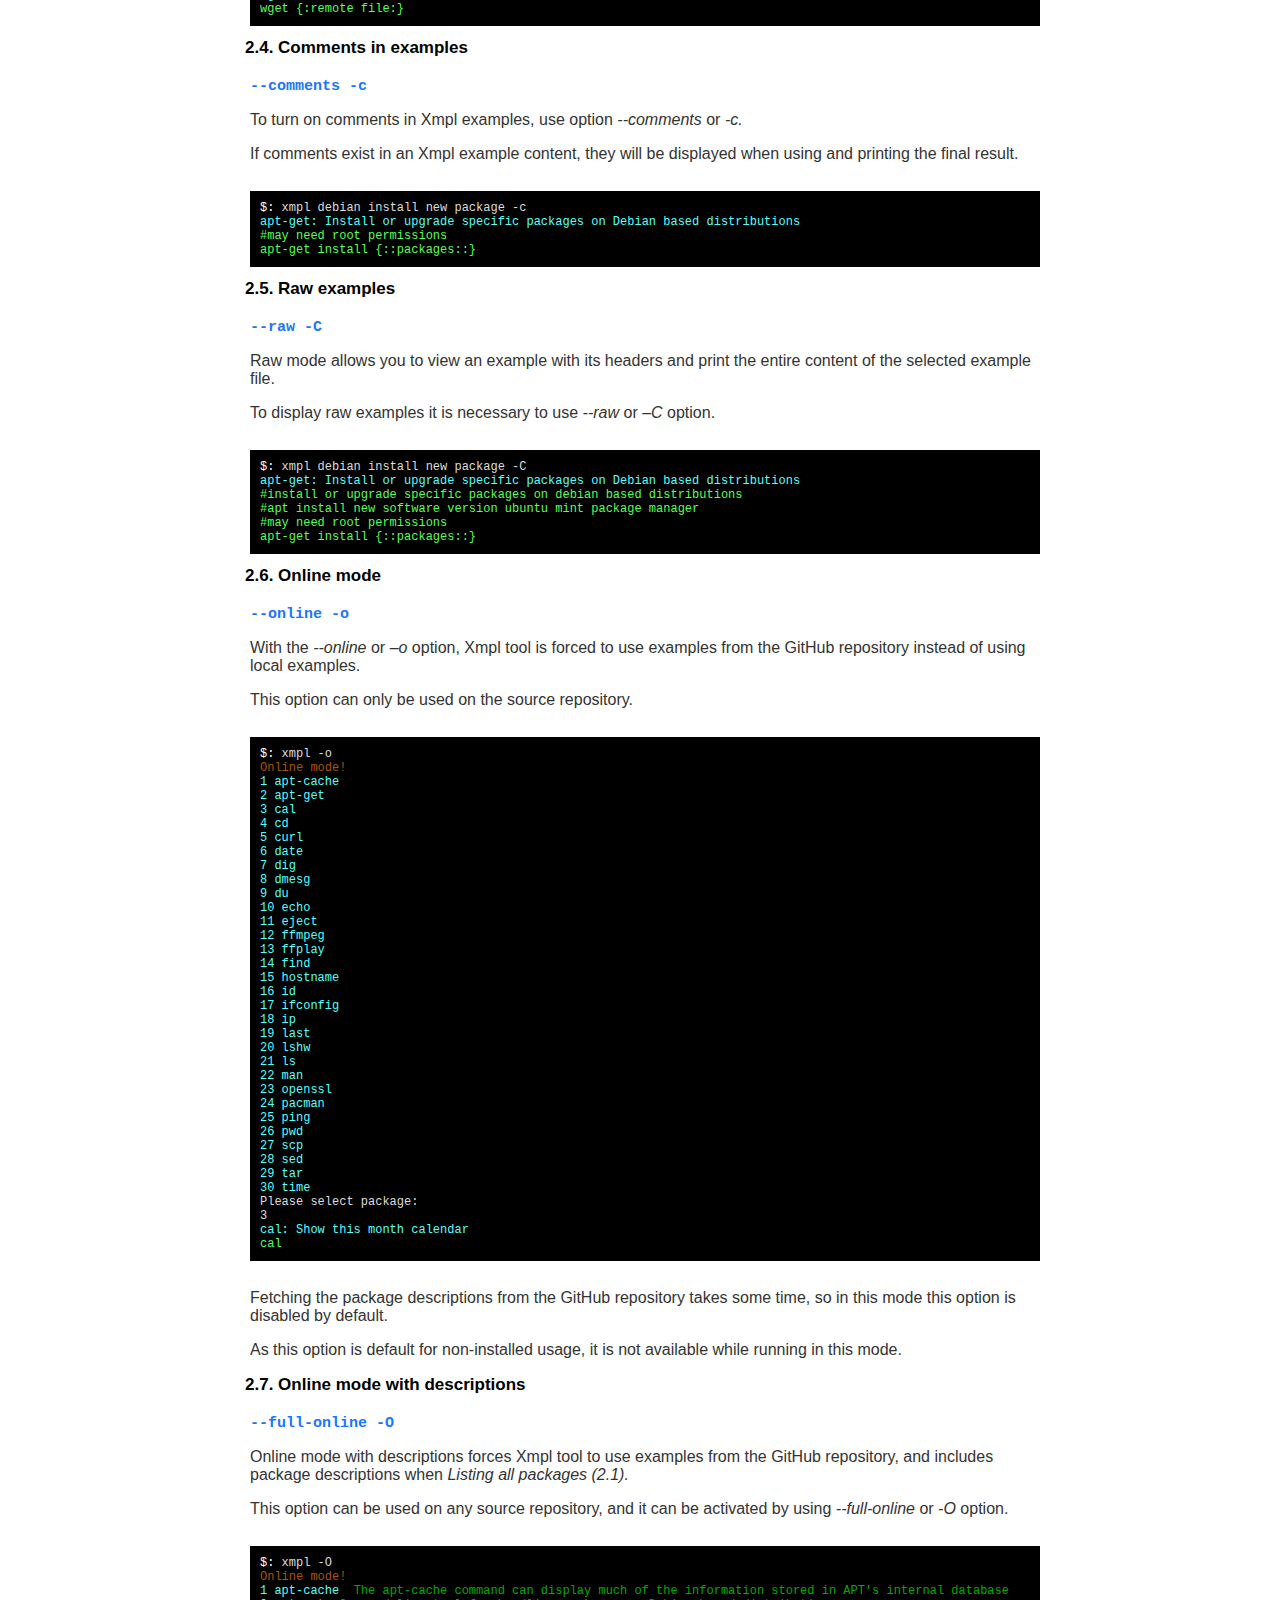
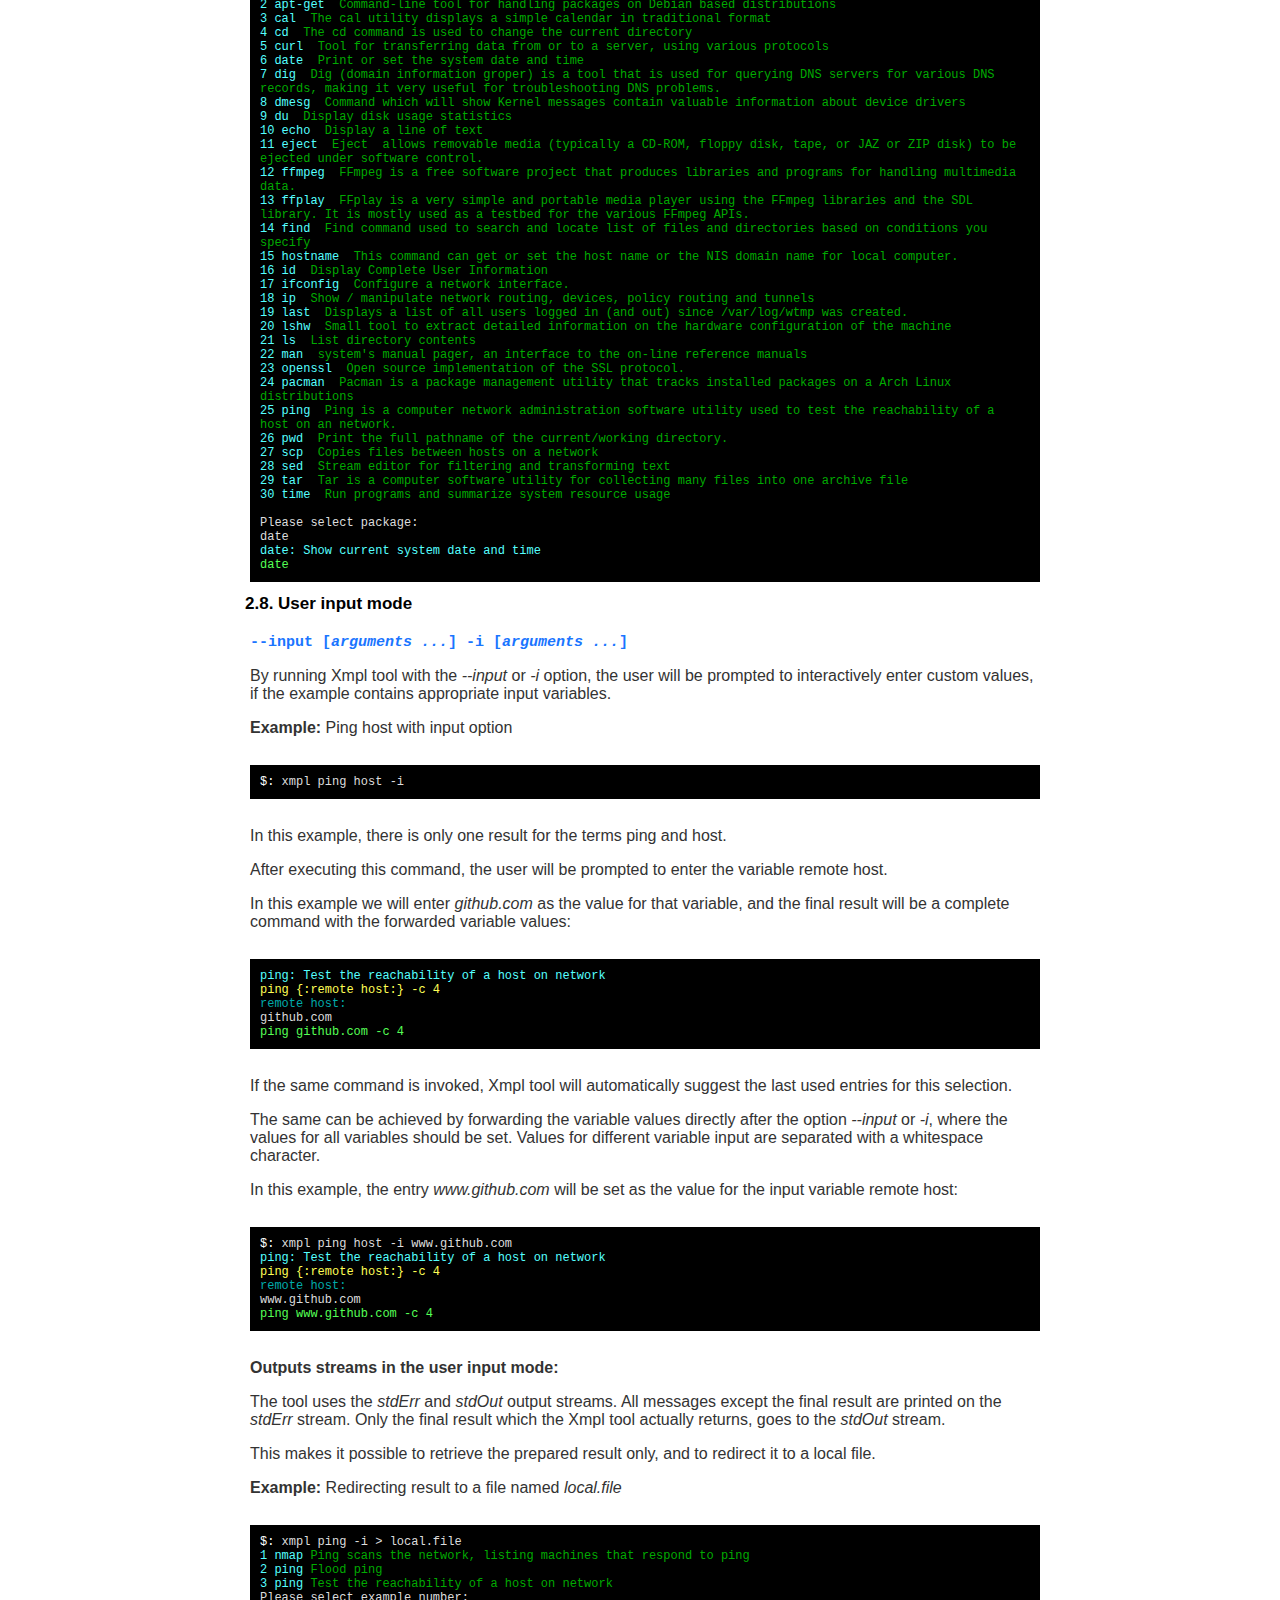
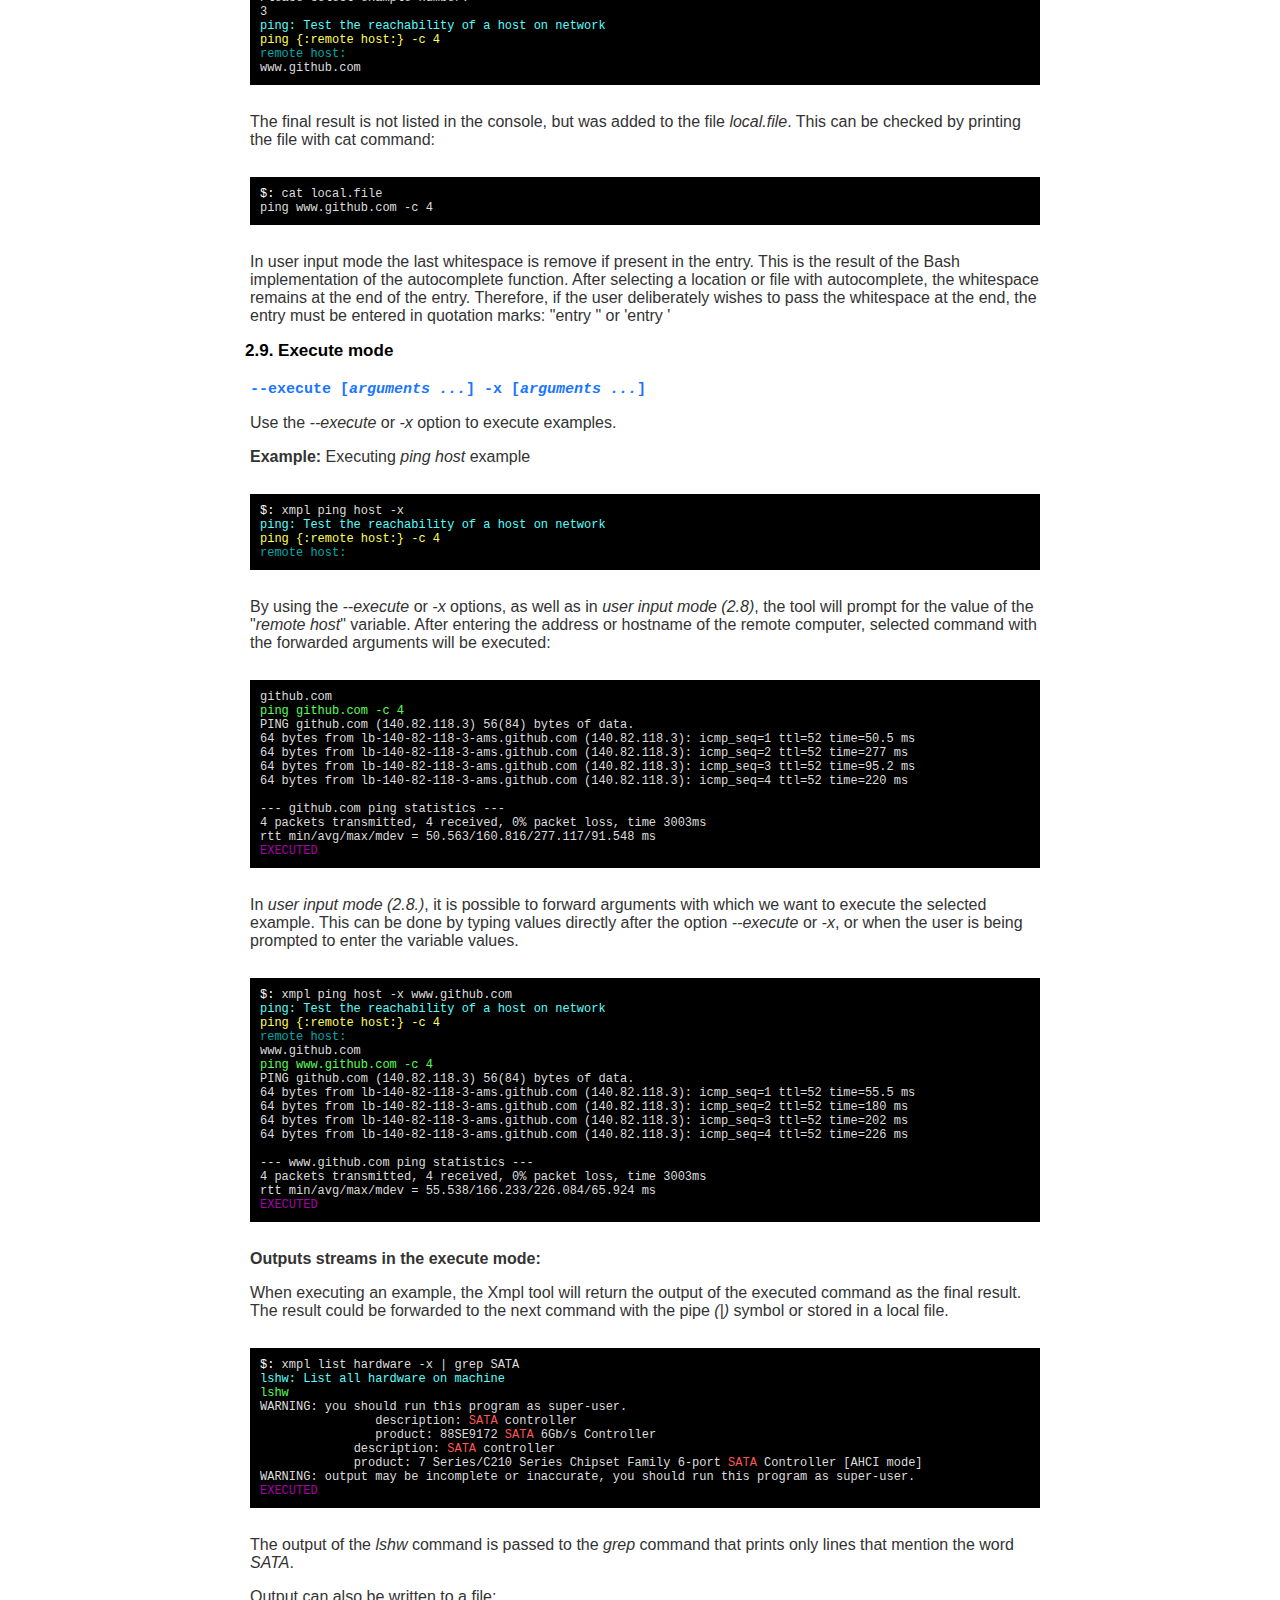
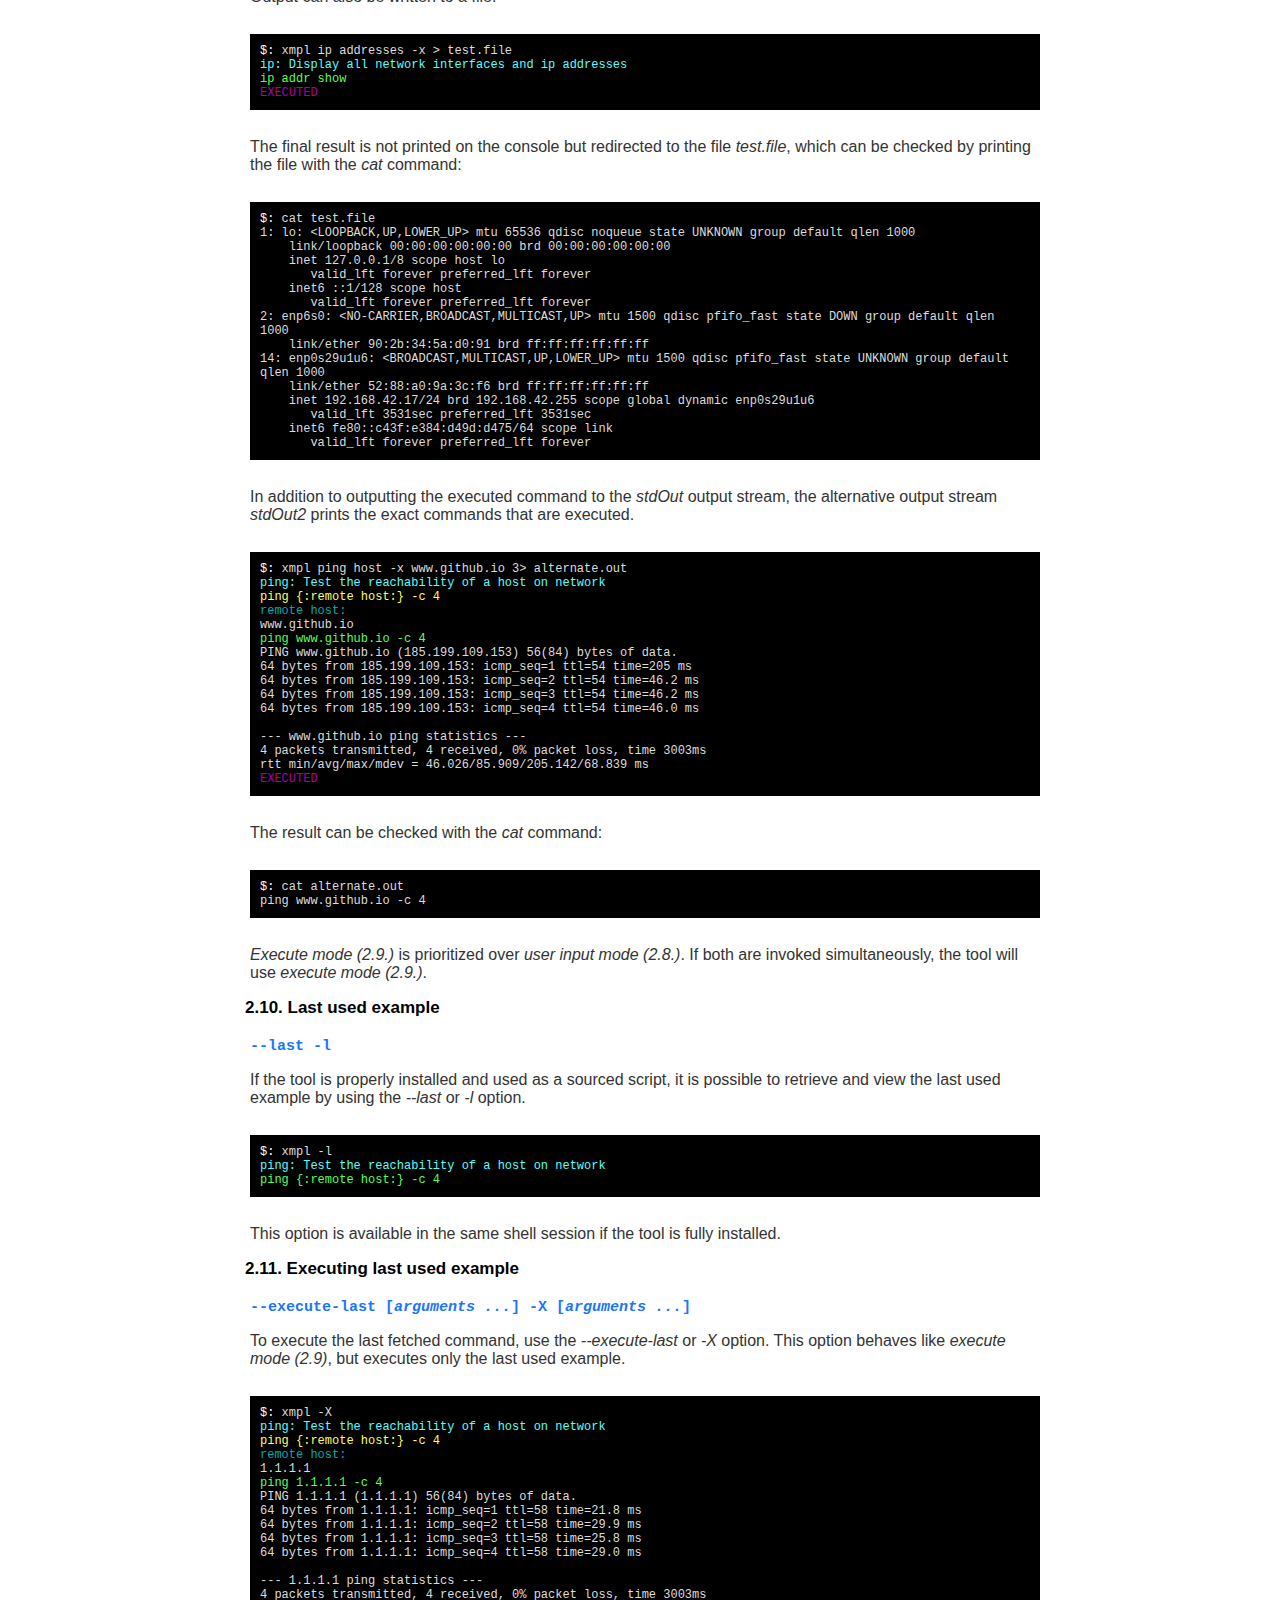
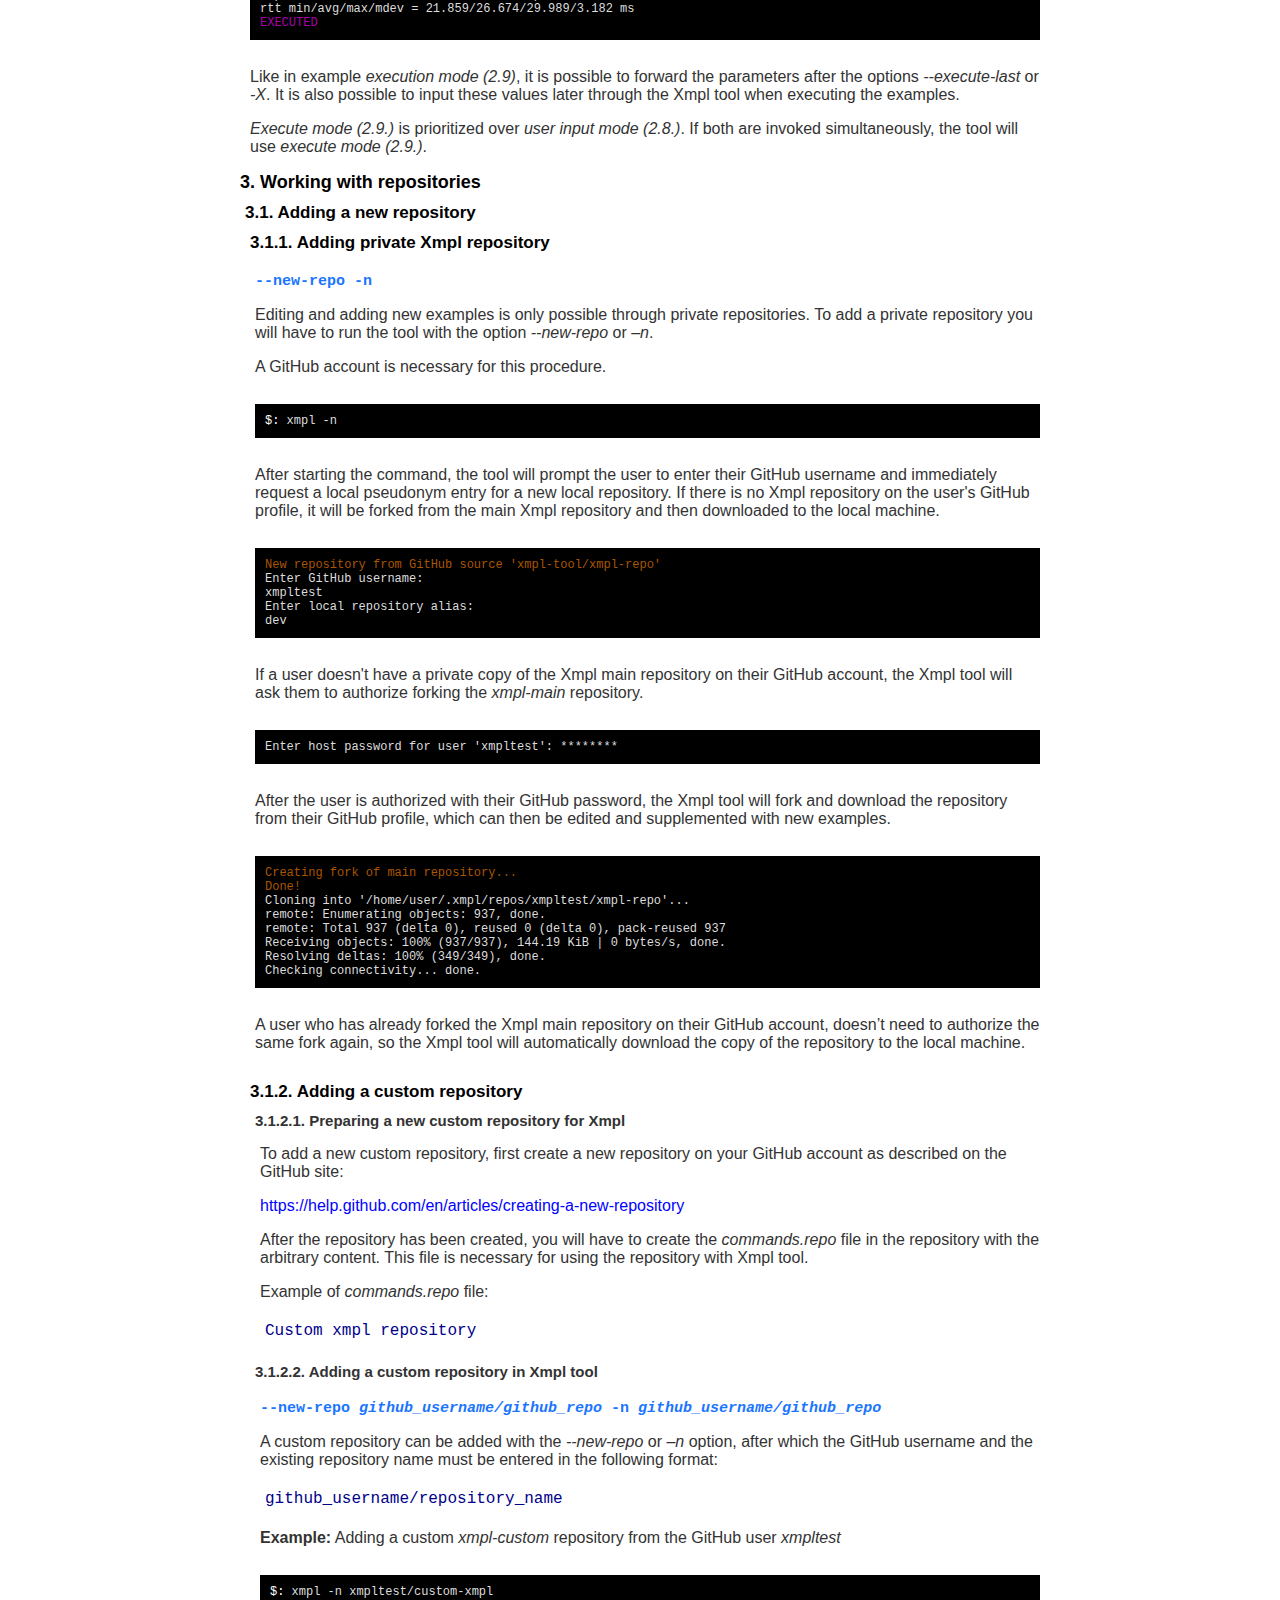
<file: usage.html>
<!DOCTYPE html>
<html>
<head>

<title>Xmpl tool documentation</title>
<meta charset="UTF-8">
<meta name="viewport" content="width=device-width, initial-scale=1, shrink-to-fit=no">
<meta name="description" content="Xmpl tool is a free and open source Linux tool, created for fast searching, fetching, and executing examples of Linux commands from local or online command repositories">
<meta name="keywords" content="xmpl tool,xmpl,xmpl-tool,xmpltool,xmpl project,linux,unix,open source,bash,linux examples,linux examples database, linux examples repositorie,linux usage examples,linux console,linux console usage,linux terminal,linux command examples,linux shell examples">

<link rel="stylesheet" type="text/css" href="style.css">
<link rel="stylesheet" type="text/css" href="console.css">
<script type="text/javascript" src="https://ajax.googleapis.com/ajax/libs/jquery/3.1.0/jquery.min.js"></script>

<script type="text/javascript" src="resize.js" ></script>
<!-- Global site tag (gtag.js) - Google Analytics -->
<script async src="https://www.googletagmanager.com/gtag/js?id=UA-117933495-1"></script>
<script>
  window.dataLayer = window.dataLayer || [];
  function gtag(){dataLayer.push(arguments);}
  gtag('js', new Date());
  gtag('config', 'UA-117933495-1');
</script>
<script type="application/ld+json">
	{
	  "@context": "http://schema.org",
	  "@type": "Organization",
	  "url": "https://xmpl-tool.github.io",
	  "logo": "https://xmpl-tool.github.io/images/xmpl-project.png"
	}



</script>

</head>
<body onload="myFunction()">
<div id="header">
<a href="https://www.github.com/xmpl-tool" target="_blank" class="github-corner" aria-label="View source on Github"><svg width="80" height="80" viewBox="0 0 250 250" style="fill:#fff; color:#151513; position: absolute; top: 0; border: 0; left: 0; transform: scale(-1, 1);" aria-hidden="true"><path d="M0,0 L115,115 L130,115 L142,142 L250,250 L250,0 Z"></path><path d="M128.3,109.0 C113.8,99.7 119.0,89.6 119.0,89.6 C122.0,82.7 120.5,78.6 120.5,78.6 C119.2,72.0 123.4,76.3 123.4,76.3 C127.3,80.9 125.5,87.3 125.5,87.3 C122.9,97.6 130.6,101.9 134.4,103.2" fill="currentColor" style="transform-origin: 130px 106px;" class="octo-arm"></path><path d="M115.0,115.0 C114.9,115.1 118.7,116.5 119.8,115.4 L133.7,101.6 C136.9,99.2 139.9,98.4 142.2,98.6 C133.8,88.0 127.5,74.4 143.8,58.0 C148.5,53.4 154.0,51.2 159.7,51.0 C160.3,49.4 163.2,43.6 171.4,40.1 C171.4,40.1 176.1,42.5 178.8,56.2 C183.1,58.6 187.2,61.8 190.9,65.4 C194.5,69.0 197.7,73.2 200.1,77.6 C213.8,80.2 216.3,84.9 216.3,84.9 C212.7,93.1 206.9,96.0 205.4,96.6 C205.1,102.4 203.0,107.8 198.3,112.5 C181.9,128.9 168.3,122.5 157.7,114.1 C157.9,116.9 156.7,120.9 152.7,124.9 L141.0,136.5 C139.8,137.7 141.6,141.9 141.8,141.8 Z" fill="currentColor" class="octo-body"></path></svg></a><style>.github-corner:hover .octo-arm{animation:octocat-wave 560ms ease-in-out}@keyframes octocat-wave{0%,100%{transform:rotate(0)}20%,60%{transform:rotate(-25deg)}40%,80%{transform:rotate(10deg)}}@media (max-width:500px){.github-corner:hover .octo-arm{animation:none}.github-corner .octo-arm{animation:octocat-wave 560ms ease-in-out}}</style>

<div class="outer">
<img id="maskot" class="inner" src="images/xmpl-project.png" />
</div>
<div id="menu"> 
<img src="images/menu.png" style="height:40px;width:40px;" /></div>
<div id="buttonContainer" class="outer">
<div class="inner">
<div class="headerButton" onclick="window.open('index.html','_self')">About</div>
<div class="headerButton" onclick="window.open('idea.html','_self')">Idea</div>

<div class="headerButton" onclick="window.open('events.html','_self')">Events</div>
<div class="headerButton" onclick="window.open('usage.html','_self')">Usage</div>

<div class="headerButton" onclick="window.open('repository.html','_self')">Repository</div>
<div class="headerButton" onclick="window.open('downloads.html','_self')">Download</div>

<div class="headerButton" onclick="window.open('donate.html','_self')">Support us</div>
</div>
</div>
</div>

<div id="content" class="outer">
<div class="item inner">

<div class="sectionTitle">Video preview:</div>
<script src="https://asciinema.org/a/176967.js" id="asciicast-176967" async data-autoplay="false" data-loop="true"></script>
<div class="sectionTitle">Documentation:</div></br>
<div class="sectionTitle2"><a href="#s_system_operations">1. System operations</a></div>
<div class="odlomak">
	<div class="sectionTitle2"><a href="#s_installation">1.1. Installation</a></div>
	<div class="odlomak">
		<div class="sectionTitle2"><a href="#s_requirements">1.1.1. Requirements</a></div>
		<div class="sectionTitle2"><a href="#s_downloading_xmpl_tool">1.1.2. Downloading Xmpl tool from GitHub</a></div>
		<div class="sectionTitle2"><a href="#s_automated_installation">1.1.3. Automated installation</a></div>
		<div class="odlomak">
			<div class="sectionTitle2"><a href="#s_xmpl_installation">1.1.3.1. Automated installation of Xmpl tool</a></div>
			<div class="sectionTitle2"><a href="#s_automated_repo_installation">1.1.3.2. Automated installation of local repositories</a></div>
			<div class="sectionTitle2"><a href="#s_private_repo_installation">1.1.3.3. Adding a private repository with installation</a></div>
		</div>
		<div class="sectionTitle2"><a href="#s_manual_installation">1.1.4. Manual installation</a></div>
		<div class="odlomak">
			<div class="sectionTitle2"><a href="#s_manual_xmpl_installation">1.1.4.1. Manual installation of Xmpl tool</a></div>
			<div class="sectionTitle2"><a href="#s_manual_repo_installation">1.1.4.2. Manual installation of local repositories</a></div>
		</div>
	</div>
	<div class="sectionTitle2"><a href="#s_updating_xmpl">1.2. Updating Xmpl tool</a></div>
	<div class="sectionTitle2"><a href="#s_xmpl_uninstall">1.3. Uninstalling Xmpl tool</a></div>
</div>
<div class="sectionTitle2"><a href="#s_working_with_examples">2. Working with examples</a></div>
<div class="odlomak">
	<div class="sectionTitle2"><a href="#s_listing_packages">2.1. Listing available packages</a></div>
	<div class="sectionTitle2"><a href="#s_searching_examples">2.2. Searching examples</a></div>
	<div class="sectionTitle2"><a href="#s_filtering_packages">2.3. Filtering by package name</a></div>
	<div class="sectionTitle2"><a href="#s_comments">2.4. Comments in examples</a></div>
	<div class="sectionTitle2"><a href="#s_raw_examples">2.5. Raw examples</a></div>
	<div class="sectionTitle2"><a href="#s_online_mode">2.6. Online mode</a></div>
	<div class="sectionTitle2"><a href="#s_full_online_mode">2.7. Online mode with descriptions</a></div>
	<div class="sectionTitle2"><a href="#s_input_mode">2.8. User input mode</a></div>
	<div class="sectionTitle2"><a href="#s_execute_mode">2.9. Execute mode</a></div>
	<div class="sectionTitle2"><a href="#s_last_example">2.10. Last used example</a></div>
	<div class="sectionTitle2"><a href="#s_execute_last">2.11. Executing last used example</a></div>
</div>
<div class="sectionTitle2"><a href="#s_working_with_repositories">3. Working with repositories</a></div>
<div class="odlomak">
	<div class="sectionTitle2"><a href="#s_adding_repository">3.1. Adding a new repository</a></div>
	<div class="odlomak">
		<div class="sectionTitle2"><a href="#s_adding_private_repo">3.1.1. Adding private Xmpl repository</a></div>
		<div class="sectionTitle2"><a href="#s_custom_repo">3.1.2. Adding a custom repository</a></div>
		<div class="odlomak">
			<div class="sectionTitle2"><a href="#s_preparing_custom_repo">3.1.2.1. Preparing a new custom repository for Xmpl</a></div>
			<div class="sectionTitle2"><a href="#s_adding_custom_repo">3.1.2.2. Adding a custom repository in Xmpl tool</a></div>
		</div>
	</div>
	<div class="sectionTitle2"><a href="#s_changing_repo">3.2. Changing repository</a></div>
	<div class="odlomak">
		<div class="sectionTitle2"><a href="#s_quick_change_repo">3.2.1. Quick change repository</a></div>
		<div class="sectionTitle2"><a href="#s_setting_default_repo">3.2.2. Setting default repository</a></div>
	</div>
	<div class="sectionTitle2"><a href="#s_working_with_local_examples">3.3. Working with examples in a local repository</a></div>
	<div class="odlomak">
		<div class="sectionTitle2"><a href="#s_editing_examples">3.3.1. Editing examples</a></div>
		<div class="sectionTitle2"><a href="#s_editing_with_editor">3.3.2. Editing examples with the default text editor</a></div>
		<div class="sectionTitle2"><a href="#s_deleting_examples">3.3.3. Deleting examples or packages</a></div>
	</div>
	<div class="sectionTitle2"><a href="#s_synchronizing_repos">3.4. Synchronizing local and remote repositories</a></div>
	<div class="odlomak">
		<div class="sectionTitle2"><a href="#s_synchronizing_main_repo">3.4.1. Synchronizing Xmpl main repository</a></div>
		<div class="sectionTitle2"><a href="#s_synchronizing_private_repo">3.4.2. Synchronizing Xmpl private repository</a></div>	
	</div>
	<div class="sectionTitle2"><a href="#s_publication">3.5. Publication of changes</a></div>
	<div class="sectionTitle2"><a href="#s_deliting_repository">3.6. Deleting a local repository</a></div>
</div>
<div class="sectionTitle2"><a href="#s_other_options">4. Other options</a></div>
<div class="odlomak">
	<div class="sectionTitle2"><a href="#s_show_version">4.1. Show version</a></div>
	<div class="sectionTitle2"><a href="#s_show_help">4.2. Show help</a></div>
	<div class="odlomak">
		<div class="sectionTitle2"><a href="#s_noinstall_help">4.2.1. Help in no-install usage</a></div>
		<div class="sectionTitle2"><a href="#s_full_help">4.2.2. Help in installed usage</a></div>
	</div>
</div>
<br><br>
<div id="s_system_operations" class="mainTitle">1. System operations</div>
<div class="odlomak">
<div id="s_installation" class="sectionTitle">1.1. Installation</div>

<div class="alignLeft itemData odlomak">
<div id="s_requirements" class="sectionTitle">1.1.1. Requirements</div>
<div class="box">
	<div class="tekst odlomak documentation">
	<p>Xmpl tool is a free and Open source Bash script, developed by the Xmpl project community. It runs on most Linux/Unix distributions with a Bash console.</p>
	<p>These 3 packages are required to run Xmpl tool: </p>
	 <ul>
	  <li><i>curl</i></li>
	  <li><i>jq</i></li>
	  <li><i>git</i></li>
	</ul> 
	<p>For no install working mode, it is enough to have these packages installed and the Xmpl tool downloaded on the local machine.<p>
	<p>In this mode, an active Internet connection is required, because all the results are being fetched directly from the GitHub repository.</p>
	<p>For working with private repositories, a valid GitHub account is required.</p>
	<p>Before using Xmpl tool with private repositories, please configure <i>git</i>, as described on GitHub help pages:</p>
	<p><a href="https://help.github.com/en/articles/setting-your-username-in-git" target="_blank" />https://help.github.com/en/articles/setting-your-username-in-git</a></p>
	<p><a href="https://help.github.com/en/articles/setting-your-commit-email-address#setting-your-commit-email-address-in-git" target="_blank" />https://help.github.com/en/articles/setting-your-commit-email-address</a></p>


	</div>
</div></div>

<div class="alignLeft itemData odlomak">
<div id="s_downloading_xmpl_tool" class="sectionTitle">1.1.2. Downloading Xmpl tool from GitHub</div>
<div class="box">
<div class="tekst odlomak documentation">
	<p>The simplest way of downloading the latest version of Xmpl tool from GitHub is to use <i>git</i>:</p>
	<div style="overflow-x: scroll;">
	<pre class="f9 b9 console"><span class="bold">$:</span> git clone https://github.com/xmpl-tool/xmpl-script.git</pre>
	</div>
	<p>The downloaded Xmpl tool is located in the <i>xmpl-script</i> directory under the name <i>xmpl.sh</i>.</p>

<p>Downloaded script should have executable file permissions.</p>
</div>

</div></div>

<div class="alignLeft itemData odlomak">
<div id="s_automated_installation" class="sectionTitle">1.1.3. Automated installation</div>
<div class="box">
	<div class="documentation tekst odlomak">
	<div id="s_xmpl_installation" class="sectionTitle2">1.1.3.1. Automated installation of Xmpl tool</div>
	<div class="odlomak">
		<div class="command">--install -I</div>
		<p>For automated installation of Xmpl tool on a local machine, run the script file with the <i>--install</i> or <i>-I</i> flag in the Bash console, with superuser privileges.</p>
		<div style="overflow-x: scroll;">
			<pre class="f9 b9 console"><span class="bold">$:</span> sudo bash xmpl.sh -I</pre>
		</div>
		<p>After running the Xmpl tool automated installation, you have to confirm the installation.</p>
		<div style="overflow-x: scroll;">
			<pre class="f9 b9 console">Do you really want to install xmpl-tool 1.0.9 on your local system? [Y/n]</pre>
		</div>
		<p>After confirmation, all required dependencies will be installed, and the Xmpl tool will be set up for working in online mode.</p>
		<p>If everything worked Xmpl tool will display this message: </p>
		<div style="overflow-x: scroll;">
			<pre class="f9 b9 console"><span class="f3">xmpl-tool 1.0.9 installed seccessfully!</span></pre>
		</div>

	</div>

	<div id="s_automated_repo_installation" class="sectionTitle2">1.1.3.2. Automated installation of local repositories</div>
	<div class="odlomak">
		<div class="command">--install -I</div>
		<p>To enable offline working mode, and working mode with local repositories, it is necessary to proceed with the installation or run it again later.</p>
		<p>After installing the Xmpl tool on the local machine, the message will be displayed for the continuing installation of a local repository.</p>
		<div style="overflow-x: scroll;">
			<pre class="f9 b9 console">Do you want to download examples repositiry and use it locally? [Y/n]</pre>
		</div>
		<p>After confirming this step, the Xmpl main repository will be installed on the local machine, with the local pseudonym <i>main</i>, as described in <i>Manual installation with local repositories (1.1.4.2)</i>.</p>

		
	</div>
	<div id="s_private_repo_installation" class="sectionTitle2">1.1.3.3. Adding a private repository with installation</div>
	<div class="odlomak">
		<div class="command">--install -I</div>
		<p>To work with private repositories, it is necessary to have a GitHub account.</p>
		<p>Following the installation, the Xmpl tool will offer an option to use private repositories:</p>
		<div style="overflow-x: scroll;">
			<pre class="f9 b9 console">Do you want to crate a private repository on GitHub, and share your examples with the community? [Y/n]</pre>
		</div>
		<p>After confirming this step, the user will be asked to enter a GitHub username and the desired repository alias for the new local repository.</p>
		<p>If the user did not fork the Xmpl main repository on their GitHub profile, the Xmpl tool will request authorization for forking Xmpl main repository to their GitHub profile.</p>
		<p>At the end of the installation, a forked repository from the GitHub user account will be downloaded to the local machine.</p>
			</div>
	</div>
</div></div>

</div>



<div id="s_manual_installation" class="alignLeft itemData odlomak"><div class="sectionTitle">1.1.4. Manual installation</div>
<div class="box">
	<div class="documentation tekst odlomak">
	<div id="s_manual_xmpl_installation" class="sectionTitle2">1.1.4.1. Manual installation of Xmpl tool</div>
	<div class="odlomak">
		<p>For the manual installation of the Xmpl tool on the local machine, you will have to copy the <i>xmpl.sh</i> script, to local path <i>/usr/local/bin/</i> with filename xmpl:</p>
		<div style="overflow-x: scroll;">
			<pre class="f9 b9 console"><span class="bold">$:</span> sudo cp xmpl.sh /usr/local/bin/xmpl</pre>
		</div>
		<p>The Xmpl tool is designed to work as a sourced script in the user environment where the script is running. This option is necessary to enable all functionalities.</p>

		<p>Some Xmpl examples may not work if the Xmpl tool is not running as a sourced script.</p>
		<p>To manually install Xmpl tool as a sourced script, it is necessary to add an alias for Xmpl tool in <i>~/.bashrc</i> file:</p>
		<p>To execute the last used example with the sudo command, it is necessary to add a line in the <i>/etc/sudoers</i> file that allows the use of specific Xmpl variables with the sudo command:</p>
		<p>In order to work in shell interpreters other than Bash, you will have to make the appropriate configuration in your interpreter’s configuration files. </p>
		

	</div>

	<div id="s_manual_repo_installation" class="sectionTitle2">1.1.4.2. Manual installation with local repositories</div>
	<div class="odlomak">
		<p>To manually enable working with local repositories, create a user repo directory:</p>
		<div style="overflow-x: scroll;">
			<pre class="f9 b9 console"><span class="bold">$:</span> mkdir ~/.xmpl/repos/xmpl-tool</pre>
		</div>
		<p>(where the GitHub username is <i>xmpl-tool</i>)</p>
		<p>Clone the GitHub repo into the newly created directory:</p>
		<div style="overflow-x: scroll;">
			<pre class="f9 b9 console"><span class="bold">$:</span> git clone https://github.com/xmpl-tool/xmpl-repo ~/.xmpl/repos/xmpl-tool/xmpl-repo</pre>
		</div>
		<p>This method can be used to create custom repositories, changing the directory name and the GitHub address respectively.</p>
		<p>To enable the repository in the Xmpl tool, you need to create a <i>repo.conf</i> file in the <i>~/.xmpl directory</i>. The file should contain the repository pseudonym on the local system (<i>main</i>) with the GitHub username and GitHub repository name written in the format: <i>github_user/github_repo</i></p>
		<p>Example of <i>repo.conf</i> file:</p>
		<div class="config">main=xmpl-tool/xmpl-repo</div>
		<p>To complete the installation, you need to create an <i>xmpl.conf</i> file with the <i>XMPL_DEFAULT_REPO</i> variable in the <i>~/.xmpl</i> directory, which defines the current local pseudonym of the local repository (<i>main</i>).</p>
		<p>Example of <i>xmpl.conf</i> file:</p>
		<div class="config">XMPL_DEFAULT_REPO=main</div>
	</div>
</div></div>

</div>

<div id="s_updating_xmpl" class="sectionTitle">1.2. Updating Xmpl tool</div>


	<div class="tekst odlomak documentation">
	<div class="command">--update -U</div>
	<p>Updating an installation of Xmpl tool is done with the option <i>--update</i> or <i>-U</i>. The command needs to be executed with superuser privileges.</p>
		<div style="overflow-x: scroll;">
			<pre class="f9 b9 console"><span class="bold">$:</span> sudo xmpl –U</pre>
		</div>
	<p>After running the command with superuser privileges, an update confirmation request will be printed:</p>
	<div style="overflow-x: scroll;">
		<pre class="f9 b9 console">This will update xmpl-tool to latest version! Are you sure? [Y/n]</pre>
	</div>
	<p>Once the request is confirmed and the tool is successfully updated, a confirmation message will be printed:<p>
	<div style="overflow-x: scroll;">
		<pre class="f9 b9 console">xmpl-tool is updated to latest version (1.0.9)!</pre>
	</div>
</div>
<div id="s_xmpl_uninstall" class="sectionTitle">1.3. Uninstalling Xmpl tool</div>


	<div class="tekst odlomak documentation">
	<div class="command">--uninstall -D</div>
	<p>To uninstall Xmpl tool, use the option <i>--uninstall</i> or <i>-D</i> with superuser privileges.</p>
		<div style="overflow-x: scroll;">
			<pre class="f9 b9 console"><span class="bold">$:</span> sudo xmpl –D</pre>
		</div>
	<p>After issuing the command, a confirmation message appears.</p>
		<div style="overflow-x: scroll;">
			<pre class="f9 b9 console">This will remove xmpl-tool from your system. Are you sure? [Y/n]</pre>
		</div>
	<p>After confirming, you will be prompted to delete all installed local repositories.</p>
	<div style="overflow-x: scroll;">
		<pre class="f9 b9 console">Do you want to remove all your local repositories? [Y/n]</pre>
	</div>
	<p>After confirmation, Xmpl tool and local repositories will be deleted from the local machine.<p>


</div>
<div  id="s_working_with_examples" class="mainTitle">2. Working with examples</div>


<div class="odlomak">

<div id="s_listing_packages" class="sectionTitle">2.1. Listing available packages</div>


	<div class="tekst odlomak documentation">
	<p>Simply run <i>xmpl</i> command without arguments to list all available packages in a repository.</p>
		<div style="overflow-x: scroll;">
			<pre class="f9 b9 console"><span class="bold">$:</span> xmpl</pre>
		</div>
	<p>This will list all available packages in the selected repository, and the user will be able to choose one of the listed packages</p>
	<div style="overflow-x: scroll;"><pre class="f9 b9 console">
<span class="f6"><span class="bold">1 apt-cache</span></span>  <span class="f2">The apt-cache command can display much of the information stored in APT's internal database</span>
<span class="f6"><span class="bold">2 apt-get</span></span>  <span class="f2">Command-line tool for handling packages on Debian based distributions</span>
<span class="f6"><span class="bold">3 cal</span></span>  <span class="f2">The cal utility displays a simple calendar in traditional format</span>
<span class="f6"><span class="bold">4 cd</span></span>  <span class="f2">The cd command is used to change the current directory</span>
<span class="f6"><span class="bold">5 curl</span></span>  <span class="f2">Tool for transferring data from or to a server, using various protocols</span>
<span class="f6"><span class="bold">6 date</span></span>  <span class="f2">Print or set the system date and time</span>
<span class="f6"><span class="bold">7 dig</span></span>  <span class="f2">Dig (domain information groper) is a tool that is used for querying DNS servers for various DNS records, making it very useful for troubleshooting DNS problems.</span>
<span class="f6"><span class="bold">8 dmesg</span></span>  <span class="f2">Command which will show Kernel messages contain valuable information about device drivers</span>
<span class="f6"><span class="bold">9 du</span></span>  <span class="f2">Display disk usage statistics</span>
<span class="f6"><span class="bold">10 echo</span></span>  <span class="f2">Display a line of text</span>
<span class="f6"><span class="bold">11 eject</span></span>  <span class="f2">Eject  allows removable media (typically a CD-ROM, floppy disk, tape, or JAZ or ZIP disk) to be ejected under software control.</span>
<span class="f6"><span class="bold">12 ffmpeg</span></span>  <span class="f2">FFmpeg is a free software project that produces libraries and programs for handling multimedia data.</span>
<span class="f6"><span class="bold">13 ffplay</span></span>  <span class="f2">FFplay is a very simple and portable media player using the FFmpeg libraries and the SDL library. It is mostly used as a testbed for the various FFmpeg APIs.</span>
<span class="f6"><span class="bold">14 find</span></span>  <span class="f2">Find command used to search and locate list of files and directories based on conditions you specify</span>
<span class="f6"><span class="bold">15 hostname</span></span>  <span class="f2">This command can get or set the host name or the NIS domain name for local computer.</span>
<span class="f6"><span class="bold">16 id</span></span>  <span class="f2">Display Complete User Information</span>
<span class="f6"><span class="bold">17 ifconfig</span></span>  <span class="f2">Configure a network interface.</span>
<span class="f6"><span class="bold">18 ip</span></span>  <span class="f2">Show / manipulate network routing, devices, policy routing and tunnels</span>
<span class="f6"><span class="bold">19 last</span></span>  <span class="f2">Displays a list of all users logged in (and out) since /var/log/wtmp was created.</span>
<span class="f6"><span class="bold">20 lshw</span></span>  <span class="f2">Small tool to extract detailed information on the hardware configuration of the machine</span>
<span class="f6"><span class="bold">21 ls</span></span>  <span class="f2">List directory contents</span>
<span class="f6"><span class="bold">22 man</span></span>  <span class="f2">system's manual pager, an interface to the on-line reference manuals</span>
<span class="f6"><span class="bold">23 ngrep</span></span>  <span class="f2">Command line network packet analyzer</span>
<span class="f6"><span class="bold">24 nmap</span></span>  <span class="f2">Network exploration tool and security / port scanner </span>
<span class="f6"><span class="bold">25 openssl</span></span>  <span class="f2">Open source implementation of the SSL protocol.</span>
<span class="f6"><span class="bold">26 pacman</span></span>  <span class="f2">Pacman is a package management utility that tracks installed packages on a Arch Linux distributions</span>
<span class="f6"><span class="bold">27 ping</span></span>  <span class="f2">Ping is a computer network administration software utility used to test the reachability of a host on an network.</span>
<span class="f6"><span class="bold">28 pwd</span></span>  <span class="f2">Print the full pathname of the current/working directory.</span>
<span class="f6"><span class="bold">29 scp</span></span>  <span class="f2">Copies files between hosts on a network</span>
<span class="f6"><span class="bold">30 sed</span></span>  <span class="f2">Stream editor for filtering and transforming text</span>
<span class="f6"><span class="bold">31 tar</span></span>  <span class="f2">Tar is a computer software utility for collecting many files into one archive file</span>
<span class="f6"><span class="bold">32 time</span></span>  <span class="f2">Run programs and summarize system resource usage</span>
<span class="f6"><span class="bold">33 type</span></span>  <span class="f2">Describe a command, for each name, indicate how it would be interpreted if used as a command name.</span>
<span class="f6"><span class="bold">34 uname</span></span>  <span class="f2">Prints the name, version and other details about the current machine and the operating system running on it. </span>
<span class="f6"><span class="bold">35 uptime</span></span>  <span class="f2">Tell how long the system has been running.</span>
<span class="f6"><span class="bold">36 wget</span></span>  <span class="f2">Free utility for non-interactive download of files from the Web</span>
<span class="f6"><span class="bold">37 which</span></span>  <span class="f2">Returns the pathnames of the files (or links) which would be executed in the current environment</span>
<span class="f6"><span class="bold">38 whoami</span></span>  <span class="f2">Print the user name associated with the current effective user ID</span>
<span class="f6"><span class="bold">39 w</span></span>  <span class="f2">Displays information about the users currently on the machine, and their processes.</span>
<span class="f6"><span class="bold">40 youtube-dl</span></span>  <span class="f2">Small command-line program to download videos from YouTube.com and a few more sites</span>
<span class="f6"><span class="bold">41 zip</span></span>  <span class="f2">Package and compress files to *.zip archive</span>
Please select package:
</pre>

	</div>
	<p>To show available examples, the user has to select a package by name or by number.<p>
	<div style="overflow-x: scroll;">
		<pre class="f9 b9 console">tar
<span class="f6"><span class="bold">1</span></span> <span class="f2">Create a new bunzip compressed tar archive</span>
<span class="f6"><span class="bold">2</span></span> <span class="f2">Create a new gunzip compressed tar archive</span>
<span class="f6"><span class="bold">3</span></span> <span class="f2">Create a new tar archive</span>
<span class="f6"><span class="bold">4</span></span> <span class="f2">Extract existing bunzip compressed tar archive</span>
<span class="f6"><span class="bold">5</span></span> <span class="f2">Extract existing gunzip compressed tar archive</span>
<span class="f6"><span class="bold">6</span></span> <span class="f2">Extract existing tar archive</span>
<span class="f6"><span class="bold">7</span></span> <span class="f2">View an existing tar archive</span>
Please select example number:
</pre>
	</div>
	<p>At the end, if there is more than one example, the user will have to choose the number of the example which will finally be displayed.<p>
	<div style="overflow-x: scroll;">
		<pre class="f9 b9 console">4
<span class="f6"><span class="bold">tar: Extract existing bunzip compressed tar archive</span></span>
<span class="f2"><span class="bold">tar xvfj {:archive name:}</span></span>
</pre>
	</div>



</div>
<div id="s_searching_examples" class="sectionTitle">2.2. Searching examples</div>

<div class="tekst odlomak documentation">
	<div class="command">[<i>query ...</i>] --search [<i>query ...</i>] -s [<i>query ...</i>]</div>
	<p>Searching for examples is one of Xmpl tool’s main functionalities, so it is set as the default operation. </p>
	<p>For fast searching through all examples, search terms should follow the Xmpl command:</p>
		<div style="overflow-x: scroll;">
			<pre class="f9 b9 console"><span class="bold">$:</span> xmpl replace text</pre>
		</div>
	<p>If there is more than one example matching the searched terms, all found examples will be shown, and the user will have to choose an example to use and display.</p>
		<div style="overflow-x: scroll;">
			<pre class="f9 b9 console"><span class="f6"><span class="bold">1 sed</span></span> <span class="f2">Replace specific word in text file and save changes to file</span>
<span class="f6"><span class="bold">2 sed</span></span> <span class="f2">Replace specific word in text file</span>
Please select example number:
2
<span class="f6"><span class="bold">sed: Replace specific word in text file</span></span>
<span class="f2"><span class="bold">sed 's/{:search:}/{:replace:}/g' {:file:}</span></span></pre>
		</div>
	<p>The same thing can be done with the option <i>--search</i> or <i>–s</i>.</p>
		<div style="overflow-x: scroll;">
			<pre class="f9 b9 console"><span class="bold">$:</span> xmpl replace text save
<span class="f6"><span class="bold">sed: Replace specific word in text file and save changes to file</span></span>
<span class="f2"><span class="bold">sed -i 's/{:search:}/{:replace:}/g' {:file:}</span></span>
</pre>
		</div>
	<p>If there is only one result, it will directly be used and printed into the console.</p>
	<p>When there are no results found, this message will be displayed:</p>
		<div style="overflow-x: scroll;">
			<pre class="f9 b9 console">No results found!</pre>
		</div>
</div>

<div id="s_filtering_packages" class="sectionTitle">2.3. Filtering by package name</div>
<div class="tekst odlomak documentation">
		<div class="command">--package [<i>package_name</i>] -p [<i>package_name</i>]</div>
		<p>For filtering Xmpl examples by package name, use the <i>--package</i> or <i>-p</i> option followed by the name of the package for which you want to filter examples.</p>
		<div style="overflow-x: scroll;">
			<pre class="f9 b9 console"><span class="bold">$:</span> xmpl -p wget
<span class="f6"><span class="bold">1</span></span> <span class="f2">Download a file from a webserver and save to hard drive</span>
<span class="f6"><span class="bold">2</span></span> <span class="f2">Download entire website</span>
<span class="f6"><span class="bold">3</span></span> <span class="f2">Download file into specific directory</span>
Please select example number:
1
<span class="f6"><span class="bold">wget: Download a file from a webserver and save to hard drive</span></span>
<span class="f2"><span class="bold">wget {:remote file:}</span></span>
</pre>
		</div>
<p>If the filter is used in search, the search will only take place over the examples under the filtered package name.</p>
		<div style="overflow-x: scroll;">
			<pre class="f9 b9 console">xmpl download file -p wget
<span class="f6"><span class="bold">1</span></span> <span class="f2">Download a file from a webserver and save to hard drive</span>
<span class="f6"><span class="bold">2</span></span> <span class="f2">Download file into specific directory</span>
Please select example number:
1
<span class="f6"><span class="bold">wget: Download a file from a webserver and save to hard drive</span></span>
<span class="f2"><span class="bold">wget {:remote file:}</span></span>
</pre>
		</div>
</div>


<div id="s_comments" class="sectionTitle">2.4. Comments in examples</div>
<div class="tekst odlomak documentation">
	<div class="command">--comments -c</div>
	<p>To turn on comments in Xmpl examples, use option <i>--comments</i> or <i>-c.</i></p>
	<p>If comments exist in an Xmpl example content, they will be displayed when using and printing the final result.</p>
		<div style="overflow-x: scroll;">
			<pre class="f9 b9 console"><span class="bold">$:</span> xmpl debian install new package -c
<span class="f6"><span class="bold">apt-get: Install or upgrade specific packages on Debian based distributions</span></span>
<span class="f2"><span class="bold">#may need root permissions
apt-get install {::packages::}</span></span>
</pre>
		</div>
</div>

<div id="s_raw_examples" class="sectionTitle">2.5. Raw examples</div>
<div class="tekst odlomak documentation">
	<div class="command">--raw -C</div>
	<p>Raw mode allows you to view an example with its headers and print the entire content of the selected example file.</p>
	<p>To display raw examples it is necessary to use <i>--raw</i> or <i>–C</i> option.</p>
		<div style="overflow-x: scroll;">
			<pre class="f9 b9 console"><span class="bold">$:</span> xmpl debian install new package -C
<span class="f6"><span class="bold">apt-get: Install or upgrade specific packages on Debian based distributions</span></span>
<span class="f2"><span class="bold">#install or upgrade specific packages on debian based distributions
#apt install new software version ubuntu mint package manager
#may need root permissions
apt-get install {::packages::}</span></span></pre>
		</div>
</div>

<div id="s_online_mode" class="sectionTitle">2.6. Online mode</div>
<div class="tekst odlomak documentation">
	<div class="command">--online -o</div>
	<p>With the <i>--online</i> or <i>–o</i> option, Xmpl tool is forced to use examples from the GitHub repository instead of using local examples.</p>
	<p>This option can only be used on the source repository.</p>
		<div style="overflow-x: scroll;">
			<pre class="f9 b9 console"><span class="bold">$:</span> xmpl -o
<span class="f3">Online mode!</span>
<span class="f6"><span class="bold">1 apt-cache  
2 apt-get  
3 cal  
4 cd  
5 curl  
6 date  
7 dig  
8 dmesg  
9 du  
10 echo  
11 eject  
12 ffmpeg  
13 ffplay  
14 find  
15 hostname  
16 id  
17 ifconfig  
18 ip  
19 last  
20 lshw  
21 ls  
22 man  
23 openssl  
24 pacman  
25 ping  
26 pwd  
27 scp  
28 sed  
29 tar  
30 time</span></span>  
Please select package:
3
<span class="f6"><span class="bold">cal: Show this month calendar</span></span>
<span class="f2"><span class="bold">cal</span></span></pre>
		</div>

<p>Fetching the package descriptions from the GitHub repository takes some time, so in this mode this option is disabled by default.</p>

<p>As this option is default for non-installed usage, it is not available while running in this mode.</p>

</div>

<div id="s_full_online_mode" class="sectionTitle">2.7. Online mode with descriptions</div>
<div class="tekst odlomak documentation">
	<div class="command">--full-online -O</div>
	<p>Online mode with descriptions forces Xmpl tool to use examples from the GitHub repository, and includes package descriptions when <i>Listing all packages (2.1).</i></p>
	<p>This option can be used on any source repository, and it can be activated by using <i>--full-online</i> or <i>-O</i> option.</p>
		<div style="overflow-x: scroll;">
			<pre class="f9 b9 console"><span class="bold">$:</span> xmpl -O
<span class="f3">Online mode!</span>
<span class="f6"><span class="bold">1 apt-cache</span></span>  <span class="f2">The apt-cache command can display much of the information stored in APT's internal database</span>
<span class="f6"><span class="bold">2 apt-get</span></span>  <span class="f2">Command-line tool for handling packages on Debian based distributions</span>
<span class="f6"><span class="bold">3 cal</span></span>  <span class="f2">The cal utility displays a simple calendar in traditional format</span>
<span class="f6"><span class="bold">4 cd</span></span>  <span class="f2">The cd command is used to change the current directory</span>
<span class="f6"><span class="bold">5 curl</span></span>  <span class="f2">Tool for transferring data from or to a server, using various protocols</span>
<span class="f6"><span class="bold">6 date</span></span>  <span class="f2">Print or set the system date and time</span>
<span class="f6"><span class="bold">7 dig</span></span>  <span class="f2">Dig (domain information groper) is a tool that is used for querying DNS servers for various DNS records, making it very useful for troubleshooting DNS problems.</span>
<span class="f6"><span class="bold">8 dmesg</span></span>  <span class="f2">Command which will show Kernel messages contain valuable information about device drivers</span>
<span class="f6"><span class="bold">9 du</span></span>  <span class="f2">Display disk usage statistics</span>
<span class="f6"><span class="bold">10 echo</span></span>  <span class="f2">Display a line of text</span>
<span class="f6"><span class="bold">11 eject</span></span>  <span class="f2">Eject  allows removable media (typically a CD-ROM, floppy disk, tape, or JAZ or ZIP disk) to be ejected under software control.</span>
<span class="f6"><span class="bold">12 ffmpeg</span></span>  <span class="f2">FFmpeg is a free software project that produces libraries and programs for handling multimedia data.</span>
<span class="f6"><span class="bold">13 ffplay</span></span>  <span class="f2">FFplay is a very simple and portable media player using the FFmpeg libraries and the SDL library. It is mostly used as a testbed for the various FFmpeg APIs.</span>
<span class="f6"><span class="bold">14 find</span></span>  <span class="f2">Find command used to search and locate list of files and directories based on conditions you specify</span>
<span class="f6"><span class="bold">15 hostname</span></span>  <span class="f2">This command can get or set the host name or the NIS domain name for local computer.</span>
<span class="f6"><span class="bold">16 id</span></span>  <span class="f2">Display Complete User Information</span>
<span class="f6"><span class="bold">17 ifconfig</span></span>  <span class="f2">Configure a network interface.</span>
<span class="f6"><span class="bold">18 ip</span></span>  <span class="f2">Show / manipulate network routing, devices, policy routing and tunnels</span>
<span class="f6"><span class="bold">19 last</span></span>  <span class="f2">Displays a list of all users logged in (and out) since /var/log/wtmp was created.</span>
<span class="f6"><span class="bold">20 lshw</span></span>  <span class="f2">Small tool to extract detailed information on the hardware configuration of the machine</span>
<span class="f6"><span class="bold">21 ls</span></span>  <span class="f2">List directory contents</span>
<span class="f6"><span class="bold">22 man</span></span>  <span class="f2">system's manual pager, an interface to the on-line reference manuals</span>
<span class="f6"><span class="bold">23 openssl</span></span>  <span class="f2">Open source implementation of the SSL protocol.</span>
<span class="f6"><span class="bold">24 pacman</span></span>  <span class="f2">Pacman is a package management utility that tracks installed packages on a Arch Linux distributions</span>
<span class="f6"><span class="bold">25 ping</span></span>  <span class="f2">Ping is a computer network administration software utility used to test the reachability of a host on an network.</span>
<span class="f6"><span class="bold">26 pwd</span></span>  <span class="f2">Print the full pathname of the current/working directory.</span>
<span class="f6"><span class="bold">27 scp</span></span>  <span class="f2">Copies files between hosts on a network</span>
<span class="f6"><span class="bold">28 sed</span></span>  <span class="f2">Stream editor for filtering and transforming text</span>
<span class="f6"><span class="bold">29 tar</span></span>  <span class="f2">Tar is a computer software utility for collecting many files into one archive file</span>
<span class="f6"><span class="bold">30 time</span></span>  <span class="f2">Run programs and summarize system resource usage</span>

Please select package:
date
<span class="f6"><span class="bold">date: Show current system date and time</span></span>
<span class="f2"><span class="bold">date</span></span></pre>
		</div>
</div>

<div id="s_input_mode" class="sectionTitle">2.8. User input mode</div>
<div class="tekst odlomak documentation">
		<div class="command">--input [<i>arguments ...</i>] -i [<i>arguments ...</i>]</div>
		<p>By running Xmpl tool with the <i>--input</i> or <i>-i</i> option, the user will be prompted to interactively enter custom values, if the example contains appropriate input variables.</p>
		<p><b>Example:</b> Ping host with input option</p>
		<div style="overflow-x: scroll;">
			<pre class="f9 b9 console"><span class="bold">$:</span> xmpl ping host -i</pre>
		</div>

		<p>In this example, there is only one result for the terms ping and host.</p>
		<p>After executing this command, the user will be prompted to enter the variable remote host.</p>
		<p>In this example we will enter <i>github.com</i> as the value for that variable, and the final result will be a complete command with the forwarded variable values:</p>
		<div style="overflow-x: scroll;">
			<pre class="f9 b9 console"><span class="f6"><span class="bold">ping: Test the reachability of a host on network</span></span>
<span class="f3"><span class="bold">ping {:remote host:} -c 4</span></span>
<span class="f6">remote host:</span>
github.com
<span class="f2"><span class="bold">ping github.com -c 4</span></span></pre>
		</div>
		<p>If the same command is invoked, Xmpl tool will automatically suggest the last used entries for this selection.</p>
		<p>The same can be achieved by forwarding the variable values directly after the option <i>--input</i> or <i>-i</i>, where the values for all variables should be set. Values for different variable input are separated with a whitespace character.</p>
		<p>In this example, the entry <i>www.github.com</i> will be set as the value for the input variable remote host:</p>
		<div style="overflow-x: scroll;">
			<pre class="f9 b9 console"><span class="bold">$:</span> xmpl ping host -i www.github.com
<span class="f6"><span class="bold">ping: Test the reachability of a host on network</span></span>
<span class="f3"><span class="bold">ping {:remote host:} -c 4</span></span>
<span class="f6">remote host:</span>
www.github.com
<span class="f2"><span class="bold">ping www.github.com -c 4</span></span></pre>
		</div>
		<p><b>Outputs streams in the user input mode:</b></p>
		<p>The tool uses the <i>stdErr</i> and <i>stdOut</i> output streams. All messages except the final result are printed on
		the <i>stdErr</i> stream. Only the final result which the Xmpl tool actually returns, goes to the <i>stdOut</i> stream.</p>
		<p>This makes it possible to retrieve the prepared result only, and to redirect it to a local file.</p>
		<p><b>Example:</b> Redirecting result to a file named <i>local.file</i></p>

		<div style="overflow-x: scroll;">
			<pre class="f9 b9 console"><span class="bold">$:</span> xmpl ping -i > local.file
<span class="f6"><span class="bold">1 nmap</span></span> <span class="f2">Ping scans the network, listing machines that respond to ping</span>
<span class="f6"><span class="bold">2 ping</span></span> <span class="f2">Flood ping</span>
<span class="f6"><span class="bold">3 ping</span></span> <span class="f2">Test the reachability of a host on network</span>
Please select example number:
3
<span class="f6"><span class="bold">ping: Test the reachability of a host on network</span></span>
<span class="f3"><span class="bold">ping {:remote host:} -c 4</span></span>
<span class="f6">remote host:</span>
www.github.com</pre>
		</div>
		<p>The final result is not listed in the console, but was added to the file <i>local.file</i>. This can be checked by printing the file with cat command:</p>
		<div style="overflow-x: scroll;">
			<pre class="f9 b9 console"><span class="bold">$:</span> cat local.file
ping www.github.com -c 4</pre>
		</div>

<p>In user input mode the last whitespace is remove if present in the entry. This is the result of the Bash
implementation of the autocomplete function. After selecting a location or file with autocomplete, the
whitespace remains at the end of the entry. Therefore, if the user deliberately wishes to pass the
whitespace at the end, the entry must be entered in quotation marks: &quot;entry &quot; or &#39;entry &#39;</p>
</div>

<div id="s_execute_mode" class="sectionTitle">2.9. Execute mode</div>
<div class="tekst odlomak documentation">
		<div class="command">--execute [<i>arguments ...</i>] -x [<i>arguments ...</i>]</div>
		<p>Use the <i>--execute</i> or <i>-x</i> option to execute examples.</p>
		<p><b>Example:</b> Executing <i>ping host</i> example</p>
		<div style="overflow-x: scroll;">
			<pre class="f9 b9 console"><span class="bold">$:</span> xmpl ping host -x
<span class="f6"><span class="bold">ping: Test the reachability of a host on network</span></span>
<span class="f3"><span class="bold">ping {:remote host:} -c 4</span></span>
<span class="f6">remote host:</span></pre>
		</div>
		<p>By using the <i>--execute</i> or <i>-x</i> options, as well as in <i>user input mode (2.8)</i>, the tool will prompt for the
value of the &quot;<i>remote host</i>&quot; variable. After entering the address or hostname of the remote computer,
selected command with the forwarded arguments will be executed:</p>

		<div style="overflow-x: scroll;">
			<pre class="f9 b9 console">github.com
<span class="f2"><span class="bold">ping github.com -c 4</span></span>
PING github.com (140.82.118.3) 56(84) bytes of data.
64 bytes from lb-140-82-118-3-ams.github.com (140.82.118.3): icmp_seq=1 ttl=52 time=50.5 ms
64 bytes from lb-140-82-118-3-ams.github.com (140.82.118.3): icmp_seq=2 ttl=52 time=277 ms
64 bytes from lb-140-82-118-3-ams.github.com (140.82.118.3): icmp_seq=3 ttl=52 time=95.2 ms
64 bytes from lb-140-82-118-3-ams.github.com (140.82.118.3): icmp_seq=4 ttl=52 time=220 ms

--- github.com ping statistics ---
4 packets transmitted, 4 received, 0% packet loss, time 3003ms
rtt min/avg/max/mdev = 50.563/160.816/277.117/91.548 ms
<span class="f5">EXECUTED</span></pre>
		</div>
<p>In <i>user input mode (2.8.)</i>, it is possible to forward arguments with which we want to execute the
selected example. This can be done by typing values directly after the option <i>--execute</i> or <i>-x</i>, or when
the user is being prompted to enter the variable values.</p>
		<div style="overflow-x: scroll;">
			<pre class="f9 b9 console"><span class="bold">$:</span> xmpl ping host -x www.github.com
<span class="f6"><span class="bold">ping: Test the reachability of a host on network</span></span>
<span class="f3"><span class="bold">ping {:remote host:} -c 4</span></span>
<span class="f6">remote host:</span>
www.github.com
<span class="f2"><span class="bold">ping www.github.com -c 4</span></span>
PING github.com (140.82.118.3) 56(84) bytes of data.
64 bytes from lb-140-82-118-3-ams.github.com (140.82.118.3): icmp_seq=1 ttl=52 time=55.5 ms
64 bytes from lb-140-82-118-3-ams.github.com (140.82.118.3): icmp_seq=2 ttl=52 time=180 ms
64 bytes from lb-140-82-118-3-ams.github.com (140.82.118.3): icmp_seq=3 ttl=52 time=202 ms
64 bytes from lb-140-82-118-3-ams.github.com (140.82.118.3): icmp_seq=4 ttl=52 time=226 ms

--- www.github.com ping statistics ---
4 packets transmitted, 4 received, 0% packet loss, time 3003ms
rtt min/avg/max/mdev = 55.538/166.233/226.084/65.924 ms
<span class="f5">EXECUTED</span></pre>
		</div>
<p><b>Outputs streams in the execute mode:</b></p>

<p>When executing an example, the Xmpl tool will return the output of the executed command as the
final result. The result could be forwarded to the next command with the pipe <i>(|)</i> symbol or stored in a
local file.</p>
		<div style="overflow-x: scroll;">
			<pre class="f9 b9 console"><span class="bold">$:</span> xmpl list hardware -x | grep SATA
<span class="f6"><span class="bold">lshw: List all hardware on machine</span></span>
<span class="f2"><span class="bold">lshw</span></span>
WARNING: you should run this program as super-user.
                description: <span class="f1"><span class="bold">SATA</span></span> controller
                product: 88SE9172 <span class="f1"><span class="bold">SATA</span></span> 6Gb/s Controller
             description: <span class="f1"><span class="bold">SATA</span></span> controller
             product: 7 Series/C210 Series Chipset Family 6-port <span class="f1"><span class="bold">SATA</span></span> Controller [AHCI mode]
WARNING: output may be incomplete or inaccurate, you should run this program as super-user.
<span class="f5">EXECUTED</span></pre>
		</div>
<p>The output of the <i>lshw</i> command is passed to the <i>grep</i> command that prints only lines that mention the word <i>SATA</i>.</p>
<p>Output can also be written to a file:</p>
		<div style="overflow-x: scroll;">
			<pre class="f9 b9 console"><span class="bold">$:</span> xmpl ip addresses -x > test.file
<span class="f6"><span class="bold">ip: Display all network interfaces and ip addresses</span></span>
<span class="f2"><span class="bold">ip addr show</span></span>
<span class="f5">EXECUTED</span></pre>
		</div>
<p>The final result is not printed on the console but redirected to the file <i>test.file</i>, which can be checked
by printing the file with the <i>cat</i> command:</p>
		<div style="overflow-x: scroll;">
			<pre class="f9 b9 console"><span class="bold">$:</span> cat test.file
1: lo: &lt;LOOPBACK,UP,LOWER_UP&gt; mtu 65536 qdisc noqueue state UNKNOWN group default qlen 1000
    link/loopback 00:00:00:00:00:00 brd 00:00:00:00:00:00
    inet 127.0.0.1/8 scope host lo
       valid_lft forever preferred_lft forever
    inet6 ::1/128 scope host 
       valid_lft forever preferred_lft forever
2: enp6s0: &lt;NO-CARRIER,BROADCAST,MULTICAST,UP&gt; mtu 1500 qdisc pfifo_fast state DOWN group default qlen 1000
    link/ether 90:2b:34:5a:d0:91 brd ff:ff:ff:ff:ff:ff
14: enp0s29u1u6: &lt;BROADCAST,MULTICAST,UP,LOWER_UP&gt; mtu 1500 qdisc pfifo_fast state UNKNOWN group default qlen 1000
    link/ether 52:88:a0:9a:3c:f6 brd ff:ff:ff:ff:ff:ff
    inet 192.168.42.17/24 brd 192.168.42.255 scope global dynamic enp0s29u1u6
       valid_lft 3531sec preferred_lft 3531sec
    inet6 fe80::c43f:e384:d49d:d475/64 scope link 
       valid_lft forever preferred_lft forever
</pre>
		</div>
<p>In addition to outputting the executed command to the <i>stdOut</i> output stream, the alternative output
stream <i>stdOut2</i> prints the exact commands that are executed.</p>
		<div style="overflow-x: scroll;">
			<pre class="f9 b9 console"><span class="bold">$:</span> xmpl ping host -x www.github.io 3> alternate.out
<span class="f6"><span class="bold">ping: Test the reachability of a host on network</span></span>
<span class="f3"><span class="bold">ping {:remote host:} -c 4</span></span>
<span class="f6">remote host:</span>
www.github.io
<span class="f2"><span class="bold">ping www.github.io -c 4</span></span>
PING www.github.io (185.199.109.153) 56(84) bytes of data.
64 bytes from 185.199.109.153: icmp_seq=1 ttl=54 time=205 ms
64 bytes from 185.199.109.153: icmp_seq=2 ttl=54 time=46.2 ms
64 bytes from 185.199.109.153: icmp_seq=3 ttl=54 time=46.2 ms
64 bytes from 185.199.109.153: icmp_seq=4 ttl=54 time=46.0 ms

--- www.github.io ping statistics ---
4 packets transmitted, 4 received, 0% packet loss, time 3003ms
rtt min/avg/max/mdev = 46.026/85.909/205.142/68.839 ms
<span class="f5">EXECUTED</span></pre>
		</div>
<p>The result can be checked with the <i>cat</i> command:</p>
		<div style="overflow-x: scroll;">
			<pre class="f9 b9 console"><span class="bold">$:</span> cat alternate.out
ping www.github.io -c 4</pre>
		</div>

<p><i>Execute mode (2.9.)</i> is prioritized over <i>user input mode (2.8.)</i>. If both are invoked simultaneously,
the tool will use <i>execute mode (2.9.)</i>.</p>
</div>


<div id="s_last_example" class="sectionTitle">2.10. Last used example</div>
<div class="tekst odlomak documentation">
		<div class="command">--last -l</div>
		<p>If the tool is properly installed and used as a sourced script, it is possible to retrieve and view the last used example by using the <i>--last</i> or <i>-l</i> option.</p>
		<div style="overflow-x: scroll;">
			<pre class="f9 b9 console"><span class="bold">$:</span> xmpl -l
<span class="f6"><span class="bold">ping: Test the reachability of a host on network</span></span>
<span class="f2"><span class="bold">ping {:remote host:} -c 4</span></span></pre>
		</div>
<p>This option is available in the same shell session if the tool is fully installed.</p>
</div>

<div id="s_execute_last" class="sectionTitle">2.11. Executing last used example</div>
<div class="tekst odlomak documentation">
		<div class="command">--execute-last [<i>arguments ...</i>] -X [<i>arguments ...</i>]</div>
		<p>To execute the last fetched command, use the <i>--execute-last</i> or <i>-X</i> option. This option behaves like <i>execute mode (2.9)</i>, but executes only the last used example.</p>
		<div style="overflow-x: scroll;">
			<pre class="f9 b9 console"><span class="bold">$:</span> xmpl -X
<span class="f6"><span class="bold">ping: Test the reachability of a host on network</span></span>
<span class="f3"><span class="bold">ping {:remote host:} -c 4</span></span>
<span class="f6">remote host:</span>
1.1.1.1
<span class="f2"><span class="bold">ping 1.1.1.1 -c 4</span></span>
PING 1.1.1.1 (1.1.1.1) 56(84) bytes of data.
64 bytes from 1.1.1.1: icmp_seq=1 ttl=58 time=21.8 ms
64 bytes from 1.1.1.1: icmp_seq=2 ttl=58 time=29.9 ms
64 bytes from 1.1.1.1: icmp_seq=3 ttl=58 time=25.8 ms
64 bytes from 1.1.1.1: icmp_seq=4 ttl=58 time=29.0 ms

--- 1.1.1.1 ping statistics ---
4 packets transmitted, 4 received, 0% packet loss, time 3003ms
rtt min/avg/max/mdev = 21.859/26.674/29.989/3.182 ms
<span class="f5">EXECUTED</span></pre>
		</div>
<p>Like in example <i>execution mode (2.9)</i>, it is possible to forward the parameters after the options <i>--execute-last</i> or <i>-X</i>.
It is also possible to input these values later through the Xmpl tool when executing the examples.</p>
<p><i>Execute mode (2.9.)</i> is prioritized over <i>user input mode (2.8.)</i>. If both are invoked simultaneously, the tool will use <i>execute mode (2.9.)</i>.</p>
</div>

</div>

<div  id="s_working_with_repositories" class="mainTitle">3. Working with repositories</div>


<div class="odlomak">

<div id="s_adding_repository" class="sectionTitle">3.1. Adding a new repository</div>

<div class="alignLeft itemData odlomak">
<div id="s_adding_private_repo" class="sectionTitle">3.1.1. Adding private Xmpl repository</div>
<div class="box">
	<div class="tekst odlomak documentation">
		<div class="command">--new-repo -n</div>
		<p>Editing and adding new examples is only possible through private repositories. To add a private repository you will have to run the tool with the option <i>--new-repo</i> or <i>–n</i>.</p>
		<p>A GitHub account is necessary for this procedure.</p>
		<div style="overflow-x: scroll;">
			<pre class="f9 b9 console"><span class="bold">$:</span> xmpl -n</pre>
		</div>
	<p>After starting the command, the tool will prompt the user to enter their GitHub username and immediately request a local pseudonym entry for a new local repository. If there is no Xmpl repository
on the user&#39;s GitHub profile, it will be forked from the main Xmpl repository and then downloaded to the local machine.</p>
		<div style="overflow-x: scroll;">
			<pre class="f9 b9 console"><span class="f3">New repository from GitHub source 'xmpl-tool/xmpl-repo'</span>
Enter GitHub username:
xmpltest
Enter local repository alias:
dev</pre>
		</div>
		<p>If a user doesn&#39;t have a private copy of the Xmpl main repository on their GitHub account, the Xmpl tool will ask them to authorize forking the <i>xmpl-main</i> repository.</p>
		<div style="overflow-x: scroll;">
			<pre class="f9 b9 console">Enter host password for user 'xmpltest': ********</pre>
		</div>
		<p>After the user is authorized with their GitHub password, the Xmpl tool will fork and download the repository from their GitHub profile, which can then be edited and supplemented with new examples.</p>
		<div style="overflow-x: scroll;">
			<pre class="f9 b9 console"><span class="f3">Creating fork of main repository...</span>
<span class="f3">Done!</span>
Cloning into '/home/user/.xmpl/repos/xmpltest/xmpl-repo'...
remote: Enumerating objects: 937, done.
remote: Total 937 (delta 0), reused 0 (delta 0), pack-reused 937
Receiving objects: 100% (937/937), 144.19 KiB | 0 bytes/s, done.
Resolving deltas: 100% (349/349), done.
Checking connectivity... done.
</pre>
		</div>
		<p>A user who has already forked the Xmpl main repository on their GitHub account, doesn’t need to authorize the same fork again, so the Xmpl tool will automatically download the copy of the repository to the local machine.</p>
	</div>
</div></div>

<div id="s_custom_repo" class="alignLeft itemData odlomak"><div class="sectionTitle">3.1.2. Adding a custom repository</div>
<div class="box">
	<div class="documentation tekst odlomak">
	<div id="s_preparing_custom_repo" class="sectionTitle2">3.1.2.1. Preparing a new custom repository for Xmpl</div>
	<div class="odlomak">
		<p>To add a new custom repository, first create a new repository on your GitHub account as described on the GitHub site:</p>
		<p><a href="https://help.github.com/en/articles/creating-a-new-repository" target="_blank" />https://help.github.com/en/articles/creating-a-new-repository</a></p>
		<p>After the repository has been created, you will have to create the <i>commands.repo</i> file in the repository with the arbitrary content. This file is necessary for using the repository with Xmpl tool.</p>

		<p>Example of <i>commands.repo</i> file:</p>
		<div class="config">Custom xmpl repository</div>
		<br>
		

	</div>

	<div id="s_adding_custom_repo" class="sectionTitle2">3.1.2.2. Adding a custom repository in Xmpl tool</div>
	<div class="odlomak">
		<div class="command">--new-repo <i>github_username/github_repo</i> -n <i>github_username/github_repo</i></div>
		<p>A custom repository can be added with the <i>--new-repo</i> or <i>–n</i> option, after which the GitHub username and the existing repository name must be entered in the following format:</p>
		<div class="config">github_username/repository_name</div>
		<p><b>Example:</b> Adding a custom <i>xmpl-custom</i> repository from the GitHub user <i>xmpltest</i></p>
		<div style="overflow-x: scroll;">
			<pre class="f9 b9 console"><span class="bold">$:</span> xmpl -n xmpltest/custom-xmpl
<span class="f3">New repository from GitHub source 'xmpltest/custom-xmpl'</span>
Enter GitHub username:
xmpltest
Enter local repository alias:
custom
Cloning into '/home/user/.xmpl/repos/xmpltest/custom-xmpl'...
remote: Enumerating objects: 3, done.
remote: Total 3 (delta 0), reused 0 (delta 0), pack-reused 3
Unpacking objects: 100% (3/3), done.
Checking connectivity... done.
</pre>
		</div>
		<p>The Xmpl tool expects a prepared repository. If the repository is not properly prepared this error message will be displayed:</p>
		<div style="overflow-x: scroll;">
			<pre class="f9 b9 console">Not valid Xmpl repository!</pre>
		</div>
		<p>Or if the repository does not exist:</p>
		<div style="overflow-x: scroll;">
			<pre class="f9 b9 console">GitHub repository does not exist!</pre>
		</div>
	</div>
</div></div>
</div>


<div id="s_changing_repo" class="sectionTitle">3.2. Changing repository</div>


<div class="alignLeft itemData odlomak">
<div id="s_quick_change_repo" class="sectionTitle">3.2.1. Quick change repository</div>
<div class="box">
	<div class="tekst odlomak documentation">
	<div class="command">--repo [<i>repo_alias</i>] -r [<i>repo_alias</i>]</div>
	<p>The quick-change repository option is designed for working with multiple repositories at the same machine.</p>
	<p>With the <i>--repo</i> or <i>-r</i> option, it is possible to check or change the current working repository:<p>
	<div style="overflow-x: scroll;"><pre class="f9 b9 console"><span class="bold">$:</span> xmpl -r
<span class="f3">Using 'main' repository!</span>
<span class="f6"><span class="bold">1 apt-cache</span></span>  <span class="f2">The apt-cache command can display much of the information stored in APT's internal database</span>
<span class="f6"><span class="bold">2 apt-get</span></span>  <span class="f2">Command-line tool for handling packages on Debian based distributions</span>
<span class="f6"><span class="bold">3 cal</span></span>  <span class="f2">The cal utility displays a simple calendar in traditional format</span>
...
</pre>
	</div>
	<p>If the correct local repository pseudonym is forwarded after the <i>--repo</i> or <i>-r</i> option, Xmpl tool will use the given repository for that request.</p>
	<div style="overflow-x: scroll;"><pre class="f9 b9 console"><span class="bold">$:</span> xmpl -r dev
<span class="f3">Using 'dev' repository!</span>
<span class="f6"><span class="bold">1 apt-cache</span></span>  <span class="f2">The apt-cache command can display much of the information stored in APT's internal database</span>
<span class="f6"><span class="bold">2 apt-get</span></span>  <span class="f2">Command-line tool for handling packages on Debian based distributions</span>
<span class="f6"><span class="bold">3 cal</span></span>  <span class="f2">The cal utility displays a simple calendar in traditional format</span>
...
</pre>
	</div>


	</div>
</div></div>

<div class="alignLeft itemData odlomak">
<div id="s_setting_default_repo" class="sectionTitle">3.2.2. Setting default repository</div>
<div class="box">
<div class="tekst odlomak documentation">
	<div class="command">--store-repo [<i>repo_alias</i>] -R [<i>repo_alias</i>]</div>
	<p>For a permanent change of repositories use the option <i>--store-repo</i> or <i>-R</i>.</p>
	<p>If the Xmpl tool is invoked with this option, the default repository will be printed along with a list of all locally available repositories with their pseudonyms.</p>
	<div style="overflow-x: scroll;">
	<pre class="f9 b9 console"><span class="bold">$:</span> xmpl -R
<span class="f3">Current repository: main (xmpl-tool/xmpl-repo)</span>
<span class="f2">main=xmpl-tool/xmpl-repo
dev=xmpltest/xmpl-repo
custom=xmpltest/custom-xmpl</span></pre>
	</div>
	<p>If a locally installed pseudonym is forwarded after the <i>--store-repo</i> or <i>-R</i> option, the Xmpl tool will set the given repository as the new default repository.</p>
	<div style="overflow-x: scroll;">
	<pre class="f9 b9 console"><span class="bold">$:</span> xmpl -R custom
<span class="f3">Using repository: custom (xmpltest/custom-xmpl)</span></pre>
	</div>
	<p>After changing the default repository, all requests for which the repository is not specified, will be processed in a newly set repository.</p>
	<div style="overflow-x: scroll;">
	<pre class="f9 b9 console"><span class="bold">$:</span> xmpl
<span class="f3">Empty repository!</span></pre>
	</div>
	<p>As the custom repository is currently empty, the message <i>“Empty repository!”</i> is printed on the console.</p>
</div>

</div></div>

<div id="s_working_with_local_examples" class="sectionTitle">3.3. Working with examples in a local repository</div>

<div class="alignLeft itemData odlomak">
<div id="s_editing_examples" class="sectionTitle">3.3.1. Editing examples</div>
<div class="box">
<div class="tekst odlomak documentation">
	<div class="command">--edit [<i>package_name</i>] -e [<i>package_name</i>]</div>
	<p>Adding and editing new packages and examples can be done directly through the Xmpl tool on all private repositories, using the <i>--edit</i> or <i>-e</i> option.</p>
	<p>While entering this option, you can instantly write the name of the package for which you want to add or edit an example. If the package name is not forwarded, the Xmpl tool will prompt the user to enter a
package name for editing.</p>
	<p>After the package is entered, the Xmpl tool will check if the package already exists in the repository. If the package does not exist, Xmpl tool will prompt the user to enter the new package description:</p>
	<div style="overflow-x: scroll;">
	<pre class="f9 b9 console"><span class="bold">$:</span> xmpl -e
Enter package name:
echo
Create new package 'echo'? [Y/n]
y
Please enter description for package 'echo':</pre>
	</div>
	<p>The packet description is displayed next to the package name while the Xmpl tool is printing the packages and examples available for use.</p>
	<div style="overflow-x: scroll;">
	<pre class="f9 b9 console">
Display a line of text
Is this description correct? [y/N]
y</pre>
	</div>
	<p>Since this is a first example for the package <i>echo</i>, the procedure for adding a new example will be initiated and the user will be asked to enter the title of the new example:</p>
	<div style="overflow-x: scroll;">
	<pre class="f9 b9 console">Enter example title:
Print current working directory
Is this title correct? [y/N]
y</pre>
	</div>
	<p>After entering the required data, the tool will ask for the content. The syntax of the example should be entered keeping the variable structure (<i>{:single variable:}</i> or <i>{::variables list::}</i>) in mind, placing the
variables in adequate positions in the command syntax.</p>

	<ul>
	  <li><span class="config">{:single variable:}</span>- variable content is literal (used for filenames, paths, …)</li>
	  <li><span class="config">{::variables list::}</span>- variable content is delimited by space (used for listing parameters, multiple variables...)</li>
	</ul>


	<div style="overflow-x: scroll;">
	<pre class="f9 b9 console"><span class="f3">Edit example 'Print current working directory'</span>
Enter command with input variable structure {:normal input:} or {::list input::}
echo $PWD
Is this command correct? [y/N]
y</pre>
	</div>
	<p>After entering the example, the tool will ask for related search terms which are used to find the example with the search system.</p>
	<p>Both the title and the contents of the example are indexed for searching, meaning that the search tags are used to broaden this scope. There is no need to repeat title or content terms.</p>
	<div style="overflow-x: scroll;">
	<pre class="f9 b9 console">Edit search tags:
pwd dir show display print folder my location variable this
Is this correct? [y/N]
y</pre>
	</div>
	<p>After the final confirmation, the example will be stored in the default local repository and printed on the screen.</p>
	<div style="overflow-x: scroll;">
	<pre class="f9 b9 console"><span class="f3">Example 'Print current working directory' successfully modified!</span>
<span class="f2">
#print current working directory
#pwd dir show display print folder my location variable this
echo $PWD</span>
</pre>
	</div>
	<p>If a package exists, Xmpl tool will provide a list of examples that can be edited, as well as the option to add a new example into the repository.</p>
	<p>You can add a new example by selecting the option <i>0 NEW</i>, or edit an existing example by selecting its number from the provided example list.</p>
	<div style="overflow-x: scroll;">
	<pre class="f9 b9 console"><span class="bold">$:</span> xmpl -e echo
<span class="f6"><span class="bold">0</span></span>  <span class="f2">NEW</span>
<span class="f6"><span class="bold">1</span></span>  <span class="f2">Print current working directory</span>
Please select example number:
0
Enter example title:
Print my message on screen
Is this title correct? [y/N]
y
<span class="f3">Edit example 'Print my message on screen'</span>
Enter command with input variable structure {:normal input:} or {::list input::}
echo {:message:}
Is this command correct? [y/N]
y
Edit search tags:
write line of text
Is this correct? [y/N]
y
<span class="f3">Example 'Print my message on screen' successfully modified!</span>
<span class="f2">
#print my message on screen
#write line of text
echo {:message:}
</span></pre>
	</div>
	<p>The procedure for both editing an existing example or adding a new one is similar. The only difference is that existing content will be pre-filled.</p>
	<p>If an example that contains multiple lines of code is edited, the Xmpl tool will <i>edit an example in the default text editor (3.3.2.)</i>.</p>
</div>

</div></div>

<div class="alignLeft itemData odlomak">
<div id="s_editing_with_editor" class="sectionTitle">3.3.2. Editing examples with the default text editor</div>
<div class="box">
<div class="tekst odlomak documentation">
	<div class="command">--editor [<i>package_name</i>] -E [<i>package_name</i>]</div>
	<p>To add examples that contain multiple lines of code, use the <i>--editor</i> or <i>-E</i> option. It behaves in the same way as the option to edit the examples, except that a default text editor is always used for editing
an examples command.</p>
	<p><b>Example:</b> Adding own scripts to a custom repository</p>
	<p>To demonstrate this example, we will first set <i>xmpltest/custom-xmpl</i> as the default repository for the Xmpl tool:</p>
	<div style="overflow-x: scroll;">
	<pre class="f9 b9 console"><span class="bold">$:</span> xmpl -R custom
<span class="f3">Using repository: custom (xmpltest/custom-xmpl)</span>
</pre>
	</div>
	<p>In a custom repository, we&#39;ll add a new package called <i>TEST</i>:</p>
	<div style="overflow-x: scroll;">
	<pre class="f9 b9 console"><span class="bold">$:</span> xmpl -E TEST
Create new package 'TEST'? [Y/n]
y
Please enter description for package 'TEST':
my custom multiline script
Is this description correct? [y/N]
y
Enter example title:
change shell foreground color
Is this title correct? [y/N]
y
<span class="f3">Edit example 'change shell foreground color'</span>
Enter command with input variable structure {:normal input:} or {::list input::}
This will open multiline editor! OK?</pre>
	</div>
	<p>After confirming the message, the default text editor will open, in this case <i>nano</i>:</p>

	<img style="border:1px solid black; object-fit: cover; width:100%;" src="./images/multiline_edit.png"></img>
	<p>When the example is finally stored and the editor closed, editing will be continued.</p>

	<div style="overflow-x: scroll;">
	<pre class="f9 b9 console">input_color={:red|green|yellow|blue:}
case $input_color in
	red ) echo -e "\e[31mRed"
		PS1=$PS1"\e[31m"
		;;
	green ) echo -e "\e[32mGreen"
		PS1=$PS1"\e[32m"
		;;
	yellow ) echo -e "\e[33mYellow"
		PS1=$PS1"\e[33m"
		;;
	blue ) echo -e "\e[34mBlue"
		PS1=$PS1"\e[34m"
		;;
	* ) echo -e "\e[39m"
		PS1=$PS1"\e[39m"
		;;
esac
Is this command correct? [y/N]
y
Edit search tags:
bash terminal console font
Is this correct? [y/N]
y
<span class="f3">Example 'change shell foreground color' successfully modified!</span>
<span class="f2">
#change shell foreground color
#bash terminal console font
input_color={:red|green|yellow|blue:}
case $input_color in
	red ) echo -e "\e[31mRed"
		PS1=$PS1"\e[31m"
		;;
	green ) echo -e "\e[32mGreen"
		PS1=$PS1"\e[32m"
		;;
	yellow ) echo -e "\e[33mYellow"
		PS1=$PS1"\e[33m"
		;;
	blue ) echo -e "\e[34mBlue"
		PS1=$PS1"\e[34m"
		;;
	* ) echo -e "\e[39m"
		PS1=$PS1"\e[39m"
		;;
esac</span>
</pre>
	</div>
	<p>If there is no default text editor on the system, the Xmpl tool will ask the user to enter a new default text editor (<i>vi</i>, <i>nano</i>, ...).</p>
	<p>The default text editor can manually be defined in the <i>~/.xmpl/xmpl.conf</i> file using the <i>XMPL_DEFAULT_EDITOR</i> variable.</p>

</div>

</div></div>

<div class="alignLeft itemData odlomak">
<div id="s_deleting_examples" class="sectionTitle">3.3.3. Deleting examples or packages</div>
<div class="box">
<div class="tekst odlomak documentation">
	<div class="command">--delete <i>package_name</i> -d <i>package_name</i></div>
	<p>To delete an existing example or package use the option <i>--delete</i> or <i>–d</i>. When this option is used, it is necessary to input the name of the package that you wish to delete.</p>
	<p>In case there is at least one example, the Xmpl tool will print out all available examples for the selected package, and prompt the user to select the example they want to delete.</p>
	<div style="overflow-x: scroll;">
	<pre class="f9 b9 console"><span class="bold">$:</span> xmpl -d TEST
Select the example you want to delete!
<span class="f6"><span class="bold">1</span></span>  <span class="f2">change shell foreground color</span>
Please select example number:</pre>
	</div>
	<p>After selecting an example, the example content is printed once more and the user is prompted for confirmation.</p>
	<div style="overflow-x: scroll;">
	<pre class="f9 b9 console">1
<span class="f2">#change shell foreground color
#bash terminal console font
input_color={:red|green|yellow|blue:}
case $input_color in
	red ) echo -e "\e[31mRed"
		PS1=$PS1"\e[31m"
		;;
	green ) echo -e "\e[32mGreen"
		PS1=$PS1"\e[32m"
		;;
	yellow ) echo -e "\e[33mYellow"
		PS1=$PS1"\e[33m"
		;;
	blue ) echo -e "\e[34mBlue"
		PS1=$PS1"\e[34m"
		;;
	* ) echo -e "\e[39m"
		PS1=$PS1"\e[39m"
		;;
esac</span>
Delete example 'change shell foreground color'? [y/N]
y
Example 'change shell foreground color' successfully deleted!</pre>
	</div>
	<p>If there is no example with the stated package, the user will be prompted to delete the package from the repository.</p>
	<div style="overflow-x: scroll;">
	<pre class="f9 b9 console"><span class="bold">$:</span> xmpl -d TEST
No examples for package 'TEST'!
Delete this package? [y/N]
y
Package 'TEST' successfully deleted!
</pre>
	</div>

</div>

</div></div>

<div id="s_synchronizing_repos" class="sectionTitle">3.4. Synchronizing local and remote repositories</div>

<div class="tekst odlomak documentation">
	<div class="command">--sync-repo [<i>repo_alias</i>] -S [<i>repo_alias</i>]</div>
	<p>Synchronization between local and GitHub repositories is also automated by using the <i>--sync-repo</i> or <i>-S</i> option.</p>
	<p>If a local pseudonym is not forwarded after the <i>--sync-repo</i> option, the default repository will be used for synchronization.</p>


<div id="s_synchronizing_main_repo" class="sectionTitle">3.4.1. Synchronizing Xmpl main repository</div>
<div class="box">
<div class="tekst odlomak documentation">
	<p>It isn’t possible to directly edit any repositories located under the GitHub organization <i>xmpl-tool</i>. Only approved modifications and newly added examples are enabled for retrieval in such repositories.</p>
	<p>In this case, the synchronization of the repository is one-way. (<i>remote main&gt;&gt; local main</i>)</p>
	<div style="overflow-x: scroll;">
	<pre class="f9 b9 console"><span class="bold">$:</span> xmpl –S main
Fetching origin
6 file/s changed!
commands/apt/Automatically clean apt cache on Debian based distributions.xmpl
commands/apt/Automatically clean apt cache.xmpl
commands/apt/Completely remove packages with configuration on Debian based distributions.xmpl
commands/apt/Completely remove packages with configuration.xmpl
commands/apt/Delete downloaded .deb packages from the local repository on Debian based distibutions.xmpl
commands/apt/Delete downloaded .deb packages from the local repository.xmpl
Do you want to synchronize 'main' repository? [Y/n]
Y
Updating 2fe9048..e93898f
Fast-forward
commands/apt/Automatically clean apt cache on Debian based distributions.xmpl
| 4 ++++
commands/apt/Automatically clean apt cache.xmpl
| 3 ---
commands/apt/Completely remove packages with configuration on Debian based distributions.xmpl
| 4 ++++
commands/apt/Completely remove packages with configuration.xmpl
| 3 ---
commands/apt/Delete downloaded .deb packages from the local repository on Debian based distibutions.xmpl
| 4 ++++
commands/apt/Delete downloaded .deb packages from the local repository.xmpl
| 3 ---
6 files changed, 12 insertions(+), 9 deletions(-)
create mode 100644 commands/apt/Automatically clean apt cache on Debian based distributions.xmpl
delete mode 100644 commands/apt/Automatically clean apt cache.xmpl
create mode 100644 commands/apt/Completely remove packages with configuration on Debian based distributions.xmpl
delete mode 100644 commands/apt/Completely remove packages with configuration.xmpl
create mode 100644 commands/apt/Delete downloaded .deb packages from the local repository on Debian based distibutions.xmpl
delete mode 100644 commands/apt/Delete downloaded .deb packages from the local repository.xmpl</pre>
	</div>
	<p>Synchronization of the main repository is automated to run every day after the user forwards a request to the repository for the first time.</p>

</div></div>




<div id="s_synchronizing_private_repo" class="sectionTitle">3.4.2. Synchronizing Xmpl private repository</div>
<div class="box">
<div class="tekst odlomak documentation">
	<p>When synchronizing private repositories, all approved examples from the source repository will be downloaded while committing any local changes. All changes either locally added or downloaded
from the source repository will be merged and then synchronized with the private GitHub repository on the user profile.</p>	
	<div style="overflow-x: scroll;">
	<pre class="f9 b9 console"><span class="bold">$:</span> xmpl –S dev
Fetching origin
Fetching upstream
From https://github.com/xmpl-tool/xmpl-repo
* [new branch]
master
-> upstream/master
3 file/s changed!
commands/echo/Print current working directory.xmpl
commands/echo/Print my message on screen.xmpl
commands/echo/echo.desc
Do you want to synchronize 'dev' repository? [Y/n]
y
Already up-to-date.
Already up-to-date.
[master 179aa19] 3 file/s changed (echo) 
commands/echo/Print current working directory.xmpl commands/echo/Print my message on screen.xmpl
commands/echo/echo.desc
3 files changed, 8 insertions(+)
create mode 100644 commands/echo/Print current working directory.xmpl
create mode 100644 commands/echo/Print my message on screen.xmpl
create mode 100644 commands/echo/echo.desc
Username for 'https://github.com': xmpltest
Password for 'https://xmpltest@github.com': ********
Counting objects: 7, done.
Delta compression using up to 2 threads.
Compressing objects: 100% (6/6), done.
Writing objects: 100% (7/7), 745 bytes | 0 bytes/s, done.
Total 7 (delta 1), reused 0 (delta 0)
remote: Resolving deltas: 100% (1/1), completed with 1 local object.
To https://github.com/xmpltest/xmpl-repo
2fe9048..179aa19 master -> master</pre>
	</div>
	<p>The synchronization is in this case two-way, and needs to be authorized by the GitHub user whose repository is being edited. (<i>remote main&gt;&gt; local private &gt;&gt; remote private</i>)</p>
	<p>By this step, all changes are only entered in private repository and they are not available to other users of Xmpl tool, unless they specifically add your private repository as a source of examples in the
Xmpl tool.</p>
</div></div>


</div>
<div id="s_publication" class="sectionTitle">3.5. Publication of changes</div>

<div class="tekst odlomak documentation">
	<div class="command">--pull-request [<i>repo_alias</i>] -P [<i>repo_alias</i>]</div>
	<p>The option <i>--pull-request</i> or <i>-P</i> is used to release all private changes to the Xmpl main repository.</p>
	<p>If a local pseudonym is not forwarded after the <i>--pull-request</i> option, the tool will try to publish the last set default repository.</p>
	<div style="overflow-x: scroll;">
	<pre class="f9 b9 console"><span class="bold">$:</span> xmpl -p dev</pre>
	</div>
	<p>This step before publication includes the <i>synchronization of the private repository (3.4.2)</i>.</p>
	<p>If you do not already have an open pull request, the Xmpl tool will try to publish all last changes you&#39;ve made, prompting the user to enter the title and body of the new pull request.</p>
	<div style="overflow-x: scroll;">
		<pre class="f9 b9 console">Fetching origin
Fetching upstream
Repository up to date!
Enter pull request title:
simple echo examples
Enter pull request body:
simple echo examples</pre>
		</div>

	<p>After briefly explaining newly-created examples or changes, the Xmpl tool will prompt the user to authorize the request with their GitHub password.</p>
	<div style="overflow-x: scroll;">
		<pre class="f9 b9 console">Enter host password for user 'xmpltest': **********
<span class="f3">Pull request successfull!</span></pre>
		</div>
	<p>Synchronization is currently performed between remote repositories (<i>remote private &gt;&gt; remote main</i>).</p>
	<p>If a pull request already exists, all new changes will be supplemented on an already open request, until it is approved by an xmpl-tool organization member.</p>
	<p>After one of the <i>xmpl-tool</i> organization members evaluates and approves the submitted changes, they will become available to all Xmpl users in the Xmpl main repository.</p>
	<p>If the original (<i>source</i>) repository is owned by another user, they respond and approve all changes on his repository.</p>

</div>


<div id="s_deliting_repository" class="sectionTitle">3.6. Deleting a local repository</div>

<div class="tekst odlomak documentation">
	<div class="command">--remove-repo [<i>repo_alias</i>] -m [<i>repo_alias</i>]</div>
	<p>Deleting an existing local repository is possible by using the <i>--remove-repo</i> or <i>-m</i> option, appending a local pseudonym for a repository that the user wants to delete from the local machine.</p>
	<div style="overflow-x: scroll;">
	<pre class="f9 b9 console"><span class="bold">$:</span> xmpl -m custom
<span class="f3">Delete local repository 'custom' (xmpltest/custom-xmpl)?  [y/N]</span>
y
Deleting xmpltest/custom-xmpl
<span class="f3">Repository 'custom' successfully deleted from local system!
Using repository: main (xmpl-tool/xmpl-repo)</span></pre>
	</div>
	<p>Deleting a local repository refers only to local files. The deletion of the repository from the GitHub profile has to be done manually on the GitHub website:</p>
	<p><a href="https://help.github.com/en/articles/deleting-a-repository" target="_blank" />https://help.github.com/en/articles/deleting-a-repository</a></p>
</div>

</div>

<div  id="s_other_options" class="mainTitle">4. Other options</div>

<div class="odlomak">


<div id="s_show_version" class="sectionTitle">4.1. Show version</div>
<div class="tekst odlomak documentation">
	<div class="command">--version -v</div>
	<p>To display the currently used version of the tool, use the <i>--version</i> or <i>-v</i> option after which the current version will be printed in the console:</p>
	<div style="overflow-x: scroll;">
		<pre class="f9 b9 console"><span class="bold">$:</span> xmpl -v
<span class="f3">xmpl-tool 1.0.9</span></pre>
		</div>
</div>

<div id="s_show_help" class="sectionTitle">4.2. Show help</div>
<div class="tekst odlomak documentation">
	<div class="command">--help -h -?</div>
	<p>To print all the options available for use with Xmpl tool, use option <i>--help</i> or <i>-h</i> or <i>-?</i>.</p>
	<p>Depending on whether Xmpl tool is installed on a computer or not, the available options will be printed.</p>
</div>

<div class="alignLeft itemData odlomak">
<div id="s_noinstall_help" class="sectionTitle">4.2.1. Help in no-install usage</div>
<div class="box">
	<div class="tekst odlomak documentation">
<div style="overflow-x: scroll;">
		<pre class="f9 b9 console">No-install usage:
	
 xmpl
	filter_1 filter_2
	[--search] filter_1 filter_2
	[--package] package
	[--input] [--execute] [--execute-last] argument_1 argument_2
	[--comments] [--raw] [--online] [--full-online] [--last] [--install] [--version] [--help]


 xmpl 					List available packages
 
   [&lt;query&gt;]				Search all examples with query
  
   -s [&lt;query&gt;]		 --search	Search examples with query
   -p [package]		 --package	Filter by package
  
   -c			 --comments	Display comments in examples
   -C			 --raw		Display raw example
  
   -O 			 --full-online	Force online mode with descriptions
   
   -i [&lt;arguments&gt;]	 --input	Input mode
   -x [&lt;arguments&gt;]	 --execute	Execute mode
   
   -l			 --last		Show last selected example
   -X [&lt;arguments&gt;]	 --execute-last	Execute last selected example
  
   -I			 --install	Install on local system
   -v			 --version	Display version
   -? / -h		 --help		Show xmpl help page
</pre>
	</div>

</div>
</div></div>

<div class="alignLeft itemData odlomak">
<div id="s_full_help" class="sectionTitle">4.2.2. Help in installed usage</div>
<div class="box">
	<div class="tekst odlomak documentation">
<div style="overflow-x: scroll;">
		<pre class="f9 b9 console">Full usage:
	
 xmpl
	filter_1 filter_2
	[--search] filter_1 filter_2
	[--package] [--edit] [--editor] [--delete] package
	[--input] [--execute] [--execute-last] argument_1 argument_2
	[--new-repo] github_user/repo
	[--remove-repo] [--change-repo] [--save-repo]
	[--sync-repo] [--pull-request] repo_alias
	[--comments] [--raw] [--online] [--full-online] [--last] 	
	[--install] [--update] [--uninstall] [--version] [--help]


 xmpl 					List available packages
 
   [&lt;query&gt;]				Search all examples with query
  
   -s [&lt;query&gt;]		 --search	Search examples with query
   -p [package]		 --package	Filter by package
  
   -c			 --comments	Display comments in examples
   -C			 --raw		Display raw example
  
   -o 			 --online	Force online mode
   -O 			 --full-online	Force online mode with descriptions
   
   -i [&lt;arguments&gt;]	 --input	Input mode
   -x [&lt;arguments&gt;]	 --execute	Execute mode
   
   -l			 --last		Show last selected example
   -X [&lt;arguments&gt;]	 --execute-last	Execute last selected example
  
   -I			 --install	Install on local system
   -U			 --update	Update to latest version
   -D			 --uninstall	Uninstall from local system
   
   -n [github_user/repo] --new-repo	Add new private repository
   -m [repo_alias]	 --remove-repo	Delete local repository
   
   -r [repo_alias]	 --change-repo	Switch repository source
   -R [repo_alias]	 --save-repo	Switch and store repository source
   
   -e [package]		 --edit		Edit examples in private repository
   -E [package]		 --editor	Edit multiline examples in private repository
   -d [package]		 --delete	Delete example or package in private repository
   
   -S [repo_alias]	 --sync-repo	Synchronize local and remote repository
   -P [repo_alias]	 --pull-request	Send changes to xmpl main repository
	
   -v			 --version	Display version
   -? / -h		 --help		Show xmpl help page
</pre>
	</div>
</div>
</div></div>
</div>



</div><br>

<div id="footer" class="item inner"> 

<center>Copyright (c) <a href="behind-xmpl.html">Xmpl project</a> 2020.</center>

</div>
</div>

</body>
</html>
</file>
<file: style.css>
body{
margin:0;
}
table {
    border-collapse: collapse;
	text-align:center;
}

table, th, td {
    border: 1px solid black;
	font-size:14px;
	padding: 10px;

}
a:link {
  color: blue;
  text-decoration: none;
}

a:visited {
  color: blue;
  text-decoration: none;
}

a:hover {
  color: blue;
  text-decoration: underline;
}

a:active {
  color: darkblue;
  text-decoration: underline;
} 

#header{
    background-color: black;
    height: 300px;
    position: absolute;
    top: 0;
	width: 100%;
	background-image: url("images/skys.png");
    background-repeat: repeat;
	}
#title{
	font-family:cursive;
	position: absolute;
    font-size: 5em;
    color: white;
	left:20%;
	top:20%;
}
#content{
    margin-bottom: 20px;
    position: absolute;
    top: 360px;
}
#maskot{
	margin-top:60px;
	
}

.command{
	color:#1a75ff;
	font-family: monospace;
	font-size:15px;
	font-weight:bold;
	padding-top:10px;
}

.config {
	color:darkblue;
	font-family: monospace;
	padding:5px;

}

.itemTitle{
	font-size:17px;
	font-weight:bold;
}
.tekst {
	text-align: left;
	font-size:16px;
	font-family:Helvetica;
	color:#333333; 
	font-weight:normal;

}

.alignLeft{
	text-align: left;
}
.pad{
	padding-left:145px;	
}
.hpad{
	padding-left:145px;	
}
.code{
	width:100%;
	font-size:13px;
	background-color:black;
	margin:10px;
	color:white;
	font-family:monospace;
	padding:5px;

	margin-left:0px;
	margin-right:0px;
}
.outer {
	width: 100%;
	text-align: center;
}

.inner {
	display: inline-block;
	width: auto;
}

.mainTitle{
	font-size:18px;
	font-family:"Arial";
	font-weight:bold;
	margin-bottom:10px;	
	text-align:left;	
}
.sectionTitle{
	font-size:17px;
	font-family:"Arial";
	font-weight:bold;
	margin-bottom:10px;	
	text-align:left;	
}
.sectionTitle2{
	font-size:15px;
	font-family:"Arial";
	font-weight:bold;
	margin-bottom:10px;	
	text-align:left;
}

.sectionTitle3{
	font-size:14px;
	font-family:"Arial";
	margin-bottom:5px;	
	text-align:left;	
	font-weight:bold;
}

.swtext{
	display:none;

}
.text{
	font-size:15px;
	font-weight:normal;
}
.odlomak{
	margin-left:5px;

}
.box{
	margin-bottom:30px;
}

.switch{
	margin-top:5px;
	font-family:"Arial";
	font-size:12px;
}

.video{
	z-index:1000;
	margin-bottom: -27px;
	
}
.tip{
	 font-style: italic;
	color:gray;
}

#footer{
font-family:"Arial";
font-size:12px;
color:#808080;
width:80%;
}
.donatetxt{
  font-size:16px;
  font-family:Helvetica;
  color:#333333;
}

.donateimg{
	margin:5px;
	
}
#buttonContainer{
	position:absolute;
	right:0px;
	opacity: 100;
	top:80%;
}
.headerButton{
	font-family:"Courier New";
	cursor: pointer;
	color: white;
    float: left;
    margin-bottom: 5px;
    margin-right: 10px;
    position: relative;
    text-align: center;
    vertical-align: middle;
    padding: 5px;
}
.headerButton:hover{
	background-color:#696969;
	font-weight:bold;
}
#menu{
	cursor: pointer;
	visibility:hidden;
	z-index:100;
    height: 40px;
    position: absolute;
    right: 25px;
    top: 35px;
    width: 40px;
}
.item{
    margin-bottom: 30px;
    margin-left: 20px;
    margin-right: 20px;
    width: 800px;
}
.itemImg {
	width:120px;
	height:120px;
	margin:5px;
	margin-right:20px;
	float:left;
}
.logos{
	max-width:200px;
	max-height:60px;
	filter: grayscale(100%);
	padding:10px;
}

.logos:hover{
	filter: grayscale(0%);
}

.links{
	font-size: 20px;	
}

@media screen and (max-width: 850px) {
.item{
width:87%;
}

}
@media screen and (max-width: 700px) {
#menu{
visibility:visible;
}

#maskot{
	margin-top:10px;
	height:80px;
	width:180px;
}
#header{
	height:100px;
	overflow: hidden;
}
#title {
font-size: 3em;
left: 25px;
top: 18px;
}
#content{
	top:130px;
}
#buttonContainer{
right:-500px;
top:100px;
}
	.headerButton{
	color: white;
    float: left;
    line-height: 29px;
    margin-bottom: 5px;
    margin-right: 10px;
    position: relative;
    text-align: center;
    vertical-align: middle;
	width:300px;
	padding:1px;
    }


.inner {
  width: 300px;
}
.item{
width:87%;
}
.itemImg {
	width:50px;
	height:50px;
	margin-right:10px;
}
.pad{
	padding-left:0px;
}
.hpad{
	padding-left:65px;
}
}
</file>
<file: console.css>
pre { white-space: pre-wrap; }
.ef0,.f0 { color: #000000; } .eb0,.b0 { background-color: #000000; }
.ef1,.f1 { color: #AA0000; } .eb1,.b1 { background-color: #AA0000; }
.ef2,.f2 { color: #00AA00; } .eb2,.b2 { background-color: #00AA00; }
.ef3,.f3 { color: #AA5500; } .eb3,.b3 { background-color: #AA5500; }
.ef4,.f4 { color: #0000AA; } .eb4,.b4 { background-color: #0000AA; }
.ef5,.f5 { color: #AA00AA; } .eb5,.b5 { background-color: #AA00AA; }
.ef6,.f6 { color: #00AAAA; } .eb6,.b6 { background-color: #00AAAA; }
.ef7,.f7 { color: #AAAAAA; } .eb7,.b7 { background-color: #AAAAAA; }
.ef8, .f0 > .bold,.bold > .f0 { color: #555555; font-weight: normal; }
.ef9, .f1 > .bold,.bold > .f1 { color: #FF5555; font-weight: normal; }
.ef10,.f2 > .bold,.bold > .f2 { color: #55FF55; font-weight: normal; }
.ef11,.f3 > .bold,.bold > .f3 { color: #FFFF55; font-weight: normal; }
.ef12,.f4 > .bold,.bold > .f4 { color: #5555FF; font-weight: normal; }
.ef13,.f5 > .bold,.bold > .f5 { color: #FF55FF; font-weight: normal; }
.ef14,.f6 > .bold,.bold > .f6 { color: #55FFFF; font-weight: normal; }
.ef15,.f7 > .bold,.bold > .f7 { color: #FFFFFF; font-weight: normal; }
.eb8  { background-color: #555555; }
.eb9  { background-color: #FF5555; }
.eb10 { background-color: #55FF55; }
.eb11 { background-color: #FFFF55; }
.eb12 { background-color: #5555FF; }
.eb13 { background-color: #FF55FF; }
.eb14 { background-color: #55FFFF; }
.eb15 { background-color: #FFFFFF; }
.ef16 { color: #000000; } .eb16 { background-color: #000000; }
.ef17 { color: #00005f; } .eb17 { background-color: #00005f; }
.ef18 { color: #000087; } .eb18 { background-color: #000087; }
.ef19 { color: #0000af; } .eb19 { background-color: #0000af; }
.ef20 { color: #0000d7; } .eb20 { background-color: #0000d7; }
.ef21 { color: #0000ff; } .eb21 { background-color: #0000ff; }
.ef22 { color: #005f00; } .eb22 { background-color: #005f00; }
.ef23 { color: #005f5f; } .eb23 { background-color: #005f5f; }
.ef24 { color: #005f87; } .eb24 { background-color: #005f87; }
.ef25 { color: #005faf; } .eb25 { background-color: #005faf; }
.ef26 { color: #005fd7; } .eb26 { background-color: #005fd7; }
.ef27 { color: #005fff; } .eb27 { background-color: #005fff; }
.ef28 { color: #008700; } .eb28 { background-color: #008700; }
.ef29 { color: #00875f; } .eb29 { background-color: #00875f; }
.ef30 { color: #008787; } .eb30 { background-color: #008787; }
.ef31 { color: #0087af; } .eb31 { background-color: #0087af; }
.ef32 { color: #0087d7; } .eb32 { background-color: #0087d7; }
.ef33 { color: #0087ff; } .eb33 { background-color: #0087ff; }
.ef34 { color: #00af00; } .eb34 { background-color: #00af00; }
.ef35 { color: #00af5f; } .eb35 { background-color: #00af5f; }
.ef36 { color: #00af87; } .eb36 { background-color: #00af87; }
.ef37 { color: #00afaf; } .eb37 { background-color: #00afaf; }
.ef38 { color: #00afd7; } .eb38 { background-color: #00afd7; }
.ef39 { color: #00afff; } .eb39 { background-color: #00afff; }
.ef40 { color: #00d700; } .eb40 { background-color: #00d700; }
.ef41 { color: #00d75f; } .eb41 { background-color: #00d75f; }
.ef42 { color: #00d787; } .eb42 { background-color: #00d787; }
.ef43 { color: #00d7af; } .eb43 { background-color: #00d7af; }
.ef44 { color: #00d7d7; } .eb44 { background-color: #00d7d7; }
.ef45 { color: #00d7ff; } .eb45 { background-color: #00d7ff; }
.ef46 { color: #00ff00; } .eb46 { background-color: #00ff00; }
.ef47 { color: #00ff5f; } .eb47 { background-color: #00ff5f; }
.ef48 { color: #00ff87; } .eb48 { background-color: #00ff87; }
.ef49 { color: #00ffaf; } .eb49 { background-color: #00ffaf; }
.ef50 { color: #00ffd7; } .eb50 { background-color: #00ffd7; }
.ef51 { color: #00ffff; } .eb51 { background-color: #00ffff; }
.ef52 { color: #5f0000; } .eb52 { background-color: #5f0000; }
.ef53 { color: #5f005f; } .eb53 { background-color: #5f005f; }
.ef54 { color: #5f0087; } .eb54 { background-color: #5f0087; }
.ef55 { color: #5f00af; } .eb55 { background-color: #5f00af; }
.ef56 { color: #5f00d7; } .eb56 { background-color: #5f00d7; }
.ef57 { color: #5f00ff; } .eb57 { background-color: #5f00ff; }
.ef58 { color: #5f5f00; } .eb58 { background-color: #5f5f00; }
.ef59 { color: #5f5f5f; } .eb59 { background-color: #5f5f5f; }
.ef60 { color: #5f5f87; } .eb60 { background-color: #5f5f87; }
.ef61 { color: #5f5faf; } .eb61 { background-color: #5f5faf; }
.ef62 { color: #5f5fd7; } .eb62 { background-color: #5f5fd7; }
.ef63 { color: #5f5fff; } .eb63 { background-color: #5f5fff; }
.ef64 { color: #5f8700; } .eb64 { background-color: #5f8700; }
.ef65 { color: #5f875f; } .eb65 { background-color: #5f875f; }
.ef66 { color: #5f8787; } .eb66 { background-color: #5f8787; }
.ef67 { color: #5f87af; } .eb67 { background-color: #5f87af; }
.ef68 { color: #5f87d7; } .eb68 { background-color: #5f87d7; }
.ef69 { color: #5f87ff; } .eb69 { background-color: #5f87ff; }
.ef70 { color: #5faf00; } .eb70 { background-color: #5faf00; }
.ef71 { color: #5faf5f; } .eb71 { background-color: #5faf5f; }
.ef72 { color: #5faf87; } .eb72 { background-color: #5faf87; }
.ef73 { color: #5fafaf; } .eb73 { background-color: #5fafaf; }
.ef74 { color: #5fafd7; } .eb74 { background-color: #5fafd7; }
.ef75 { color: #5fafff; } .eb75 { background-color: #5fafff; }
.ef76 { color: #5fd700; } .eb76 { background-color: #5fd700; }
.ef77 { color: #5fd75f; } .eb77 { background-color: #5fd75f; }
.ef78 { color: #5fd787; } .eb78 { background-color: #5fd787; }
.ef79 { color: #5fd7af; } .eb79 { background-color: #5fd7af; }
.ef80 { color: #5fd7d7; } .eb80 { background-color: #5fd7d7; }
.ef81 { color: #5fd7ff; } .eb81 { background-color: #5fd7ff; }
.ef82 { color: #5fff00; } .eb82 { background-color: #5fff00; }
.ef83 { color: #5fff5f; } .eb83 { background-color: #5fff5f; }
.ef84 { color: #5fff87; } .eb84 { background-color: #5fff87; }
.ef85 { color: #5fffaf; } .eb85 { background-color: #5fffaf; }
.ef86 { color: #5fffd7; } .eb86 { background-color: #5fffd7; }
.ef87 { color: #5fffff; } .eb87 { background-color: #5fffff; }
.ef88 { color: #870000; } .eb88 { background-color: #870000; }
.ef89 { color: #87005f; } .eb89 { background-color: #87005f; }
.ef90 { color: #870087; } .eb90 { background-color: #870087; }
.ef91 { color: #8700af; } .eb91 { background-color: #8700af; }
.ef92 { color: #8700d7; } .eb92 { background-color: #8700d7; }
.ef93 { color: #8700ff; } .eb93 { background-color: #8700ff; }
.ef94 { color: #875f00; } .eb94 { background-color: #875f00; }
.ef95 { color: #875f5f; } .eb95 { background-color: #875f5f; }
.ef96 { color: #875f87; } .eb96 { background-color: #875f87; }
.ef97 { color: #875faf; } .eb97 { background-color: #875faf; }
.ef98 { color: #875fd7; } .eb98 { background-color: #875fd7; }
.ef99 { color: #875fff; } .eb99 { background-color: #875fff; }
.ef100 { color: #878700; } .eb100 { background-color: #878700; }
.ef101 { color: #87875f; } .eb101 { background-color: #87875f; }
.ef102 { color: #878787; } .eb102 { background-color: #878787; }
.ef103 { color: #8787af; } .eb103 { background-color: #8787af; }
.ef104 { color: #8787d7; } .eb104 { background-color: #8787d7; }
.ef105 { color: #8787ff; } .eb105 { background-color: #8787ff; }
.ef106 { color: #87af00; } .eb106 { background-color: #87af00; }
.ef107 { color: #87af5f; } .eb107 { background-color: #87af5f; }
.ef108 { color: #87af87; } .eb108 { background-color: #87af87; }
.ef109 { color: #87afaf; } .eb109 { background-color: #87afaf; }
.ef110 { color: #87afd7; } .eb110 { background-color: #87afd7; }
.ef111 { color: #87afff; } .eb111 { background-color: #87afff; }
.ef112 { color: #87d700; } .eb112 { background-color: #87d700; }
.ef113 { color: #87d75f; } .eb113 { background-color: #87d75f; }
.ef114 { color: #87d787; } .eb114 { background-color: #87d787; }
.ef115 { color: #87d7af; } .eb115 { background-color: #87d7af; }
.ef116 { color: #87d7d7; } .eb116 { background-color: #87d7d7; }
.ef117 { color: #87d7ff; } .eb117 { background-color: #87d7ff; }
.ef118 { color: #87ff00; } .eb118 { background-color: #87ff00; }
.ef119 { color: #87ff5f; } .eb119 { background-color: #87ff5f; }
.ef120 { color: #87ff87; } .eb120 { background-color: #87ff87; }
.ef121 { color: #87ffaf; } .eb121 { background-color: #87ffaf; }
.ef122 { color: #87ffd7; } .eb122 { background-color: #87ffd7; }
.ef123 { color: #87ffff; } .eb123 { background-color: #87ffff; }
.ef124 { color: #af0000; } .eb124 { background-color: #af0000; }
.ef125 { color: #af005f; } .eb125 { background-color: #af005f; }
.ef126 { color: #af0087; } .eb126 { background-color: #af0087; }
.ef127 { color: #af00af; } .eb127 { background-color: #af00af; }
.ef128 { color: #af00d7; } .eb128 { background-color: #af00d7; }
.ef129 { color: #af00ff; } .eb129 { background-color: #af00ff; }
.ef130 { color: #af5f00; } .eb130 { background-color: #af5f00; }
.ef131 { color: #af5f5f; } .eb131 { background-color: #af5f5f; }
.ef132 { color: #af5f87; } .eb132 { background-color: #af5f87; }
.ef133 { color: #af5faf; } .eb133 { background-color: #af5faf; }
.ef134 { color: #af5fd7; } .eb134 { background-color: #af5fd7; }
.ef135 { color: #af5fff; } .eb135 { background-color: #af5fff; }
.ef136 { color: #af8700; } .eb136 { background-color: #af8700; }
.ef137 { color: #af875f; } .eb137 { background-color: #af875f; }
.ef138 { color: #af8787; } .eb138 { background-color: #af8787; }
.ef139 { color: #af87af; } .eb139 { background-color: #af87af; }
.ef140 { color: #af87d7; } .eb140 { background-color: #af87d7; }
.ef141 { color: #af87ff; } .eb141 { background-color: #af87ff; }
.ef142 { color: #afaf00; } .eb142 { background-color: #afaf00; }
.ef143 { color: #afaf5f; } .eb143 { background-color: #afaf5f; }
.ef144 { color: #afaf87; } .eb144 { background-color: #afaf87; }
.ef145 { color: #afafaf; } .eb145 { background-color: #afafaf; }
.ef146 { color: #afafd7; } .eb146 { background-color: #afafd7; }
.ef147 { color: #afafff; } .eb147 { background-color: #afafff; }
.ef148 { color: #afd700; } .eb148 { background-color: #afd700; }
.ef149 { color: #afd75f; } .eb149 { background-color: #afd75f; }
.ef150 { color: #afd787; } .eb150 { background-color: #afd787; }
.ef151 { color: #afd7af; } .eb151 { background-color: #afd7af; }
.ef152 { color: #afd7d7; } .eb152 { background-color: #afd7d7; }
.ef153 { color: #afd7ff; } .eb153 { background-color: #afd7ff; }
.ef154 { color: #afff00; } .eb154 { background-color: #afff00; }
.ef155 { color: #afff5f; } .eb155 { background-color: #afff5f; }
.ef156 { color: #afff87; } .eb156 { background-color: #afff87; }
.ef157 { color: #afffaf; } .eb157 { background-color: #afffaf; }
.ef158 { color: #afffd7; } .eb158 { background-color: #afffd7; }
.ef159 { color: #afffff; } .eb159 { background-color: #afffff; }
.ef160 { color: #d70000; } .eb160 { background-color: #d70000; }
.ef161 { color: #d7005f; } .eb161 { background-color: #d7005f; }
.ef162 { color: #d70087; } .eb162 { background-color: #d70087; }
.ef163 { color: #d700af; } .eb163 { background-color: #d700af; }
.ef164 { color: #d700d7; } .eb164 { background-color: #d700d7; }
.ef165 { color: #d700ff; } .eb165 { background-color: #d700ff; }
.ef166 { color: #d75f00; } .eb166 { background-color: #d75f00; }
.ef167 { color: #d75f5f; } .eb167 { background-color: #d75f5f; }
.ef168 { color: #d75f87; } .eb168 { background-color: #d75f87; }
.ef169 { color: #d75faf; } .eb169 { background-color: #d75faf; }
.ef170 { color: #d75fd7; } .eb170 { background-color: #d75fd7; }
.ef171 { color: #d75fff; } .eb171 { background-color: #d75fff; }
.ef172 { color: #d78700; } .eb172 { background-color: #d78700; }
.ef173 { color: #d7875f; } .eb173 { background-color: #d7875f; }
.ef174 { color: #d78787; } .eb174 { background-color: #d78787; }
.ef175 { color: #d787af; } .eb175 { background-color: #d787af; }
.ef176 { color: #d787d7; } .eb176 { background-color: #d787d7; }
.ef177 { color: #d787ff; } .eb177 { background-color: #d787ff; }
.ef178 { color: #d7af00; } .eb178 { background-color: #d7af00; }
.ef179 { color: #d7af5f; } .eb179 { background-color: #d7af5f; }
.ef180 { color: #d7af87; } .eb180 { background-color: #d7af87; }
.ef181 { color: #d7afaf; } .eb181 { background-color: #d7afaf; }
.ef182 { color: #d7afd7; } .eb182 { background-color: #d7afd7; }
.ef183 { color: #d7afff; } .eb183 { background-color: #d7afff; }
.ef184 { color: #d7d700; } .eb184 { background-color: #d7d700; }
.ef185 { color: #d7d75f; } .eb185 { background-color: #d7d75f; }
.ef186 { color: #d7d787; } .eb186 { background-color: #d7d787; }
.ef187 { color: #d7d7af; } .eb187 { background-color: #d7d7af; }
.ef188 { color: #d7d7d7; } .eb188 { background-color: #d7d7d7; }
.ef189 { color: #d7d7ff; } .eb189 { background-color: #d7d7ff; }
.ef190 { color: #d7ff00; } .eb190 { background-color: #d7ff00; }
.ef191 { color: #d7ff5f; } .eb191 { background-color: #d7ff5f; }
.ef192 { color: #d7ff87; } .eb192 { background-color: #d7ff87; }
.ef193 { color: #d7ffaf; } .eb193 { background-color: #d7ffaf; }
.ef194 { color: #d7ffd7; } .eb194 { background-color: #d7ffd7; }
.ef195 { color: #d7ffff; } .eb195 { background-color: #d7ffff; }
.ef196 { color: #ff0000; } .eb196 { background-color: #ff0000; }
.ef197 { color: #ff005f; } .eb197 { background-color: #ff005f; }
.ef198 { color: #ff0087; } .eb198 { background-color: #ff0087; }
.ef199 { color: #ff00af; } .eb199 { background-color: #ff00af; }
.ef200 { color: #ff00d7; } .eb200 { background-color: #ff00d7; }
.ef201 { color: #ff00ff; } .eb201 { background-color: #ff00ff; }
.ef202 { color: #ff5f00; } .eb202 { background-color: #ff5f00; }
.ef203 { color: #ff5f5f; } .eb203 { background-color: #ff5f5f; }
.ef204 { color: #ff5f87; } .eb204 { background-color: #ff5f87; }
.ef205 { color: #ff5faf; } .eb205 { background-color: #ff5faf; }
.ef206 { color: #ff5fd7; } .eb206 { background-color: #ff5fd7; }
.ef207 { color: #ff5fff; } .eb207 { background-color: #ff5fff; }
.ef208 { color: #ff8700; } .eb208 { background-color: #ff8700; }
.ef209 { color: #ff875f; } .eb209 { background-color: #ff875f; }
.ef210 { color: #ff8787; } .eb210 { background-color: #ff8787; }
.ef211 { color: #ff87af; } .eb211 { background-color: #ff87af; }
.ef212 { color: #ff87d7; } .eb212 { background-color: #ff87d7; }
.ef213 { color: #ff87ff; } .eb213 { background-color: #ff87ff; }
.ef214 { color: #ffaf00; } .eb214 { background-color: #ffaf00; }
.ef215 { color: #ffaf5f; } .eb215 { background-color: #ffaf5f; }
.ef216 { color: #ffaf87; } .eb216 { background-color: #ffaf87; }
.ef217 { color: #ffafaf; } .eb217 { background-color: #ffafaf; }
.ef218 { color: #ffafd7; } .eb218 { background-color: #ffafd7; }
.ef219 { color: #ffafff; } .eb219 { background-color: #ffafff; }
.ef220 { color: #ffd700; } .eb220 { background-color: #ffd700; }
.ef221 { color: #ffd75f; } .eb221 { background-color: #ffd75f; }
.ef222 { color: #ffd787; } .eb222 { background-color: #ffd787; }
.ef223 { color: #ffd7af; } .eb223 { background-color: #ffd7af; }
.ef224 { color: #ffd7d7; } .eb224 { background-color: #ffd7d7; }
.ef225 { color: #ffd7ff; } .eb225 { background-color: #ffd7ff; }
.ef226 { color: #ffff00; } .eb226 { background-color: #ffff00; }
.ef227 { color: #ffff5f; } .eb227 { background-color: #ffff5f; }
.ef228 { color: #ffff87; } .eb228 { background-color: #ffff87; }
.ef229 { color: #ffffaf; } .eb229 { background-color: #ffffaf; }
.ef230 { color: #ffffd7; } .eb230 { background-color: #ffffd7; }
.ef231 { color: #ffffff; } .eb231 { background-color: #ffffff; }
.ef232 { color: #080808; } .eb232 { background-color: #080808; }
.ef233 { color: #121212; } .eb233 { background-color: #121212; }
.ef234 { color: #1c1c1c; } .eb234 { background-color: #1c1c1c; }
.ef235 { color: #262626; } .eb235 { background-color: #262626; }
.ef236 { color: #303030; } .eb236 { background-color: #303030; }
.ef237 { color: #3a3a3a; } .eb237 { background-color: #3a3a3a; }
.ef238 { color: #444444; } .eb238 { background-color: #444444; }
.ef239 { color: #4e4e4e; } .eb239 { background-color: #4e4e4e; }
.ef240 { color: #585858; } .eb240 { background-color: #585858; }
.ef241 { color: #626262; } .eb241 { background-color: #626262; }
.ef242 { color: #6c6c6c; } .eb242 { background-color: #6c6c6c; }
.ef243 { color: #767676; } .eb243 { background-color: #767676; }
.ef244 { color: #808080; } .eb244 { background-color: #808080; }
.ef245 { color: #8a8a8a; } .eb245 { background-color: #8a8a8a; }
.ef246 { color: #949494; } .eb246 { background-color: #949494; }
.ef247 { color: #9e9e9e; } .eb247 { background-color: #9e9e9e; }
.ef248 { color: #a8a8a8; } .eb248 { background-color: #a8a8a8; }
.ef249 { color: #b2b2b2; } .eb249 { background-color: #b2b2b2; }
.ef250 { color: #bcbcbc; } .eb250 { background-color: #bcbcbc; }
.ef251 { color: #c6c6c6; } .eb251 { background-color: #c6c6c6; }
.ef252 { color: #d0d0d0; } .eb252 { background-color: #d0d0d0; }
.ef253 { color: #dadada; } .eb253 { background-color: #dadada; }
.ef254 { color: #e4e4e4; } .eb254 { background-color: #e4e4e4; }
.ef255 { color: #eeeeee; } .eb255 { background-color: #eeeeee; }

.f9 { color: #DDDDDD; }
.b9 { background-color: #000000; }
.f9 > .bold,.bold > .f9, body.f9 > pre > .bold {
  /* Bold is heavy black on white, or bright white
     depending on the default background */
  color: #FFFFFF;
  font-weight: normal;
}
.reverse {
  /* CSS does not support swapping fg and bg colours unfortunately,
     so just hardcode something that will look OK on all backgrounds. */
  color: #000000; background-color: #AAAAAA;
}
.underline { text-decoration: underline; }
.line-through { text-decoration: line-through; }
.blink { text-decoration: blink; }
.console {
	padding:10px;
	font-size:12px;
	min-width:550px;
	
}
/* Avoid pixels between adjacent span elements.
   Note this only works for lines less than 80 chars
   where we close span elements on the same line.
span { display: inline-block; }
*/
</file>
